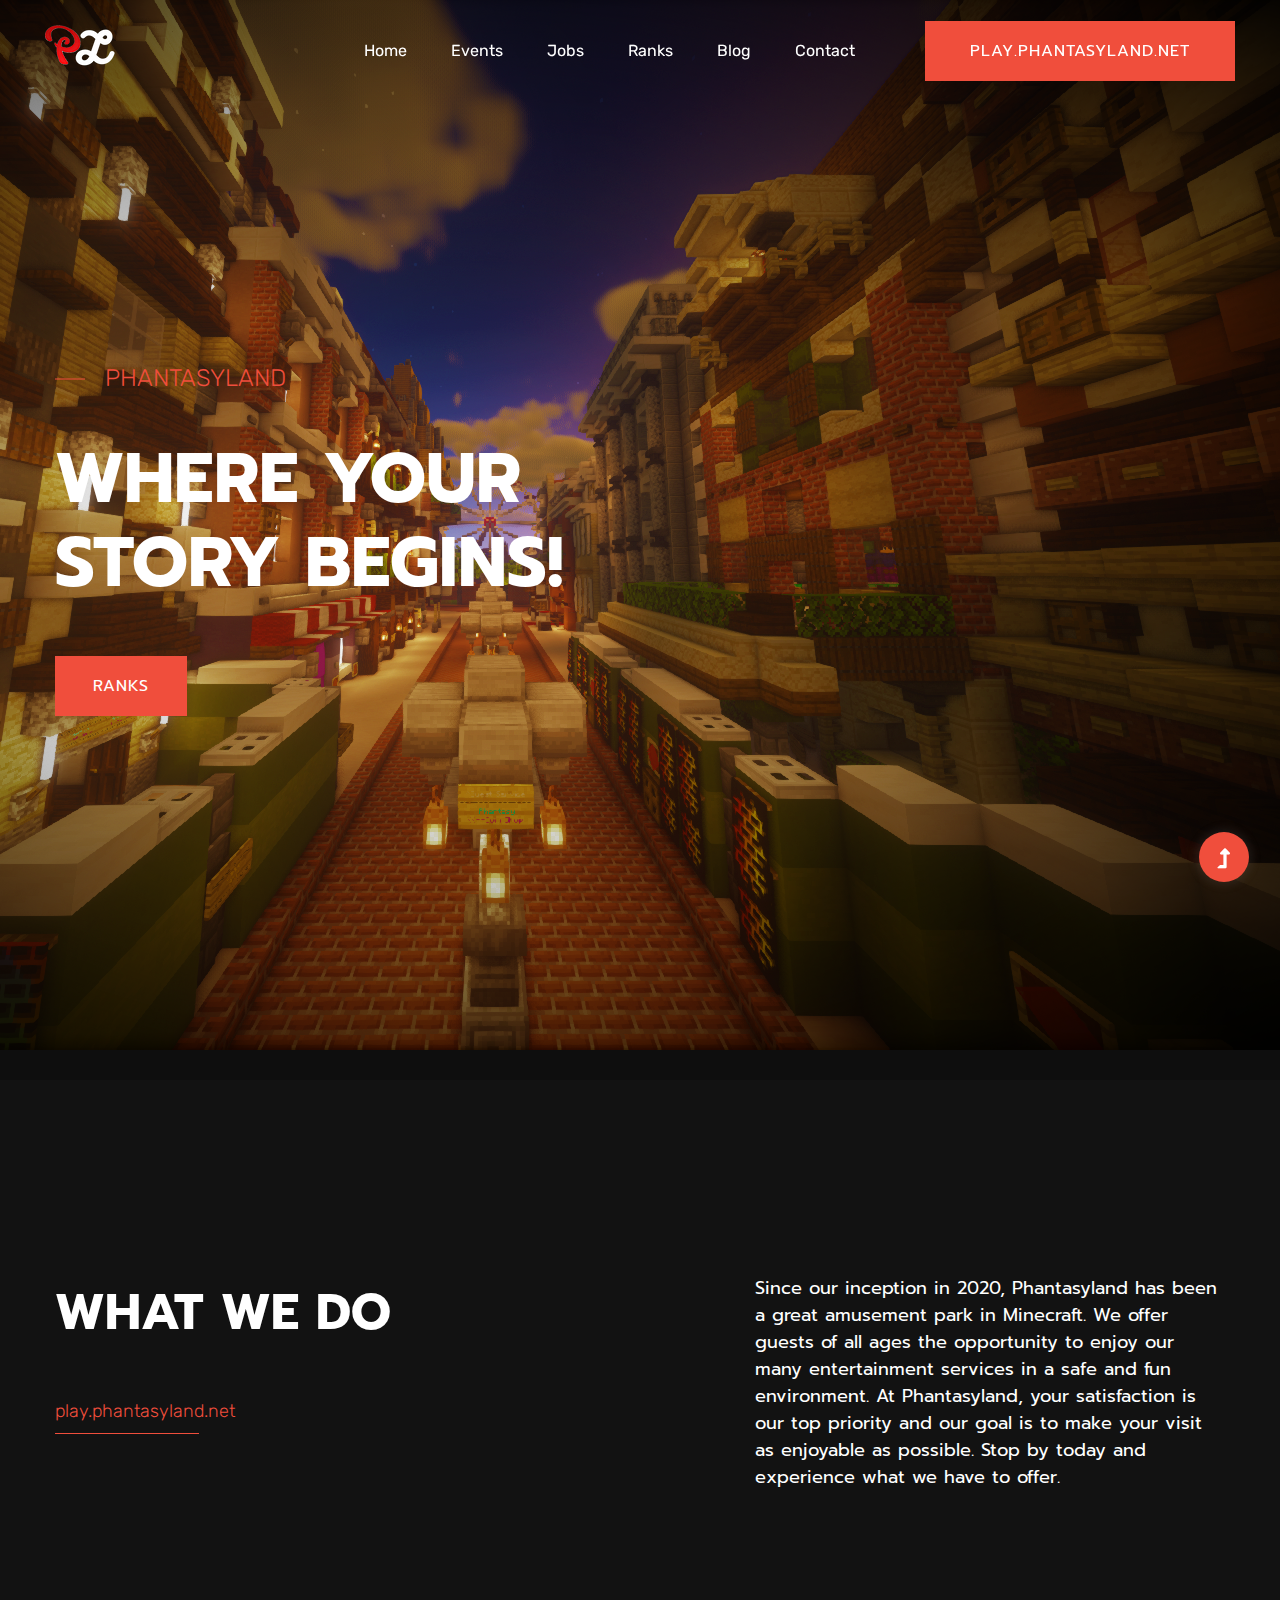
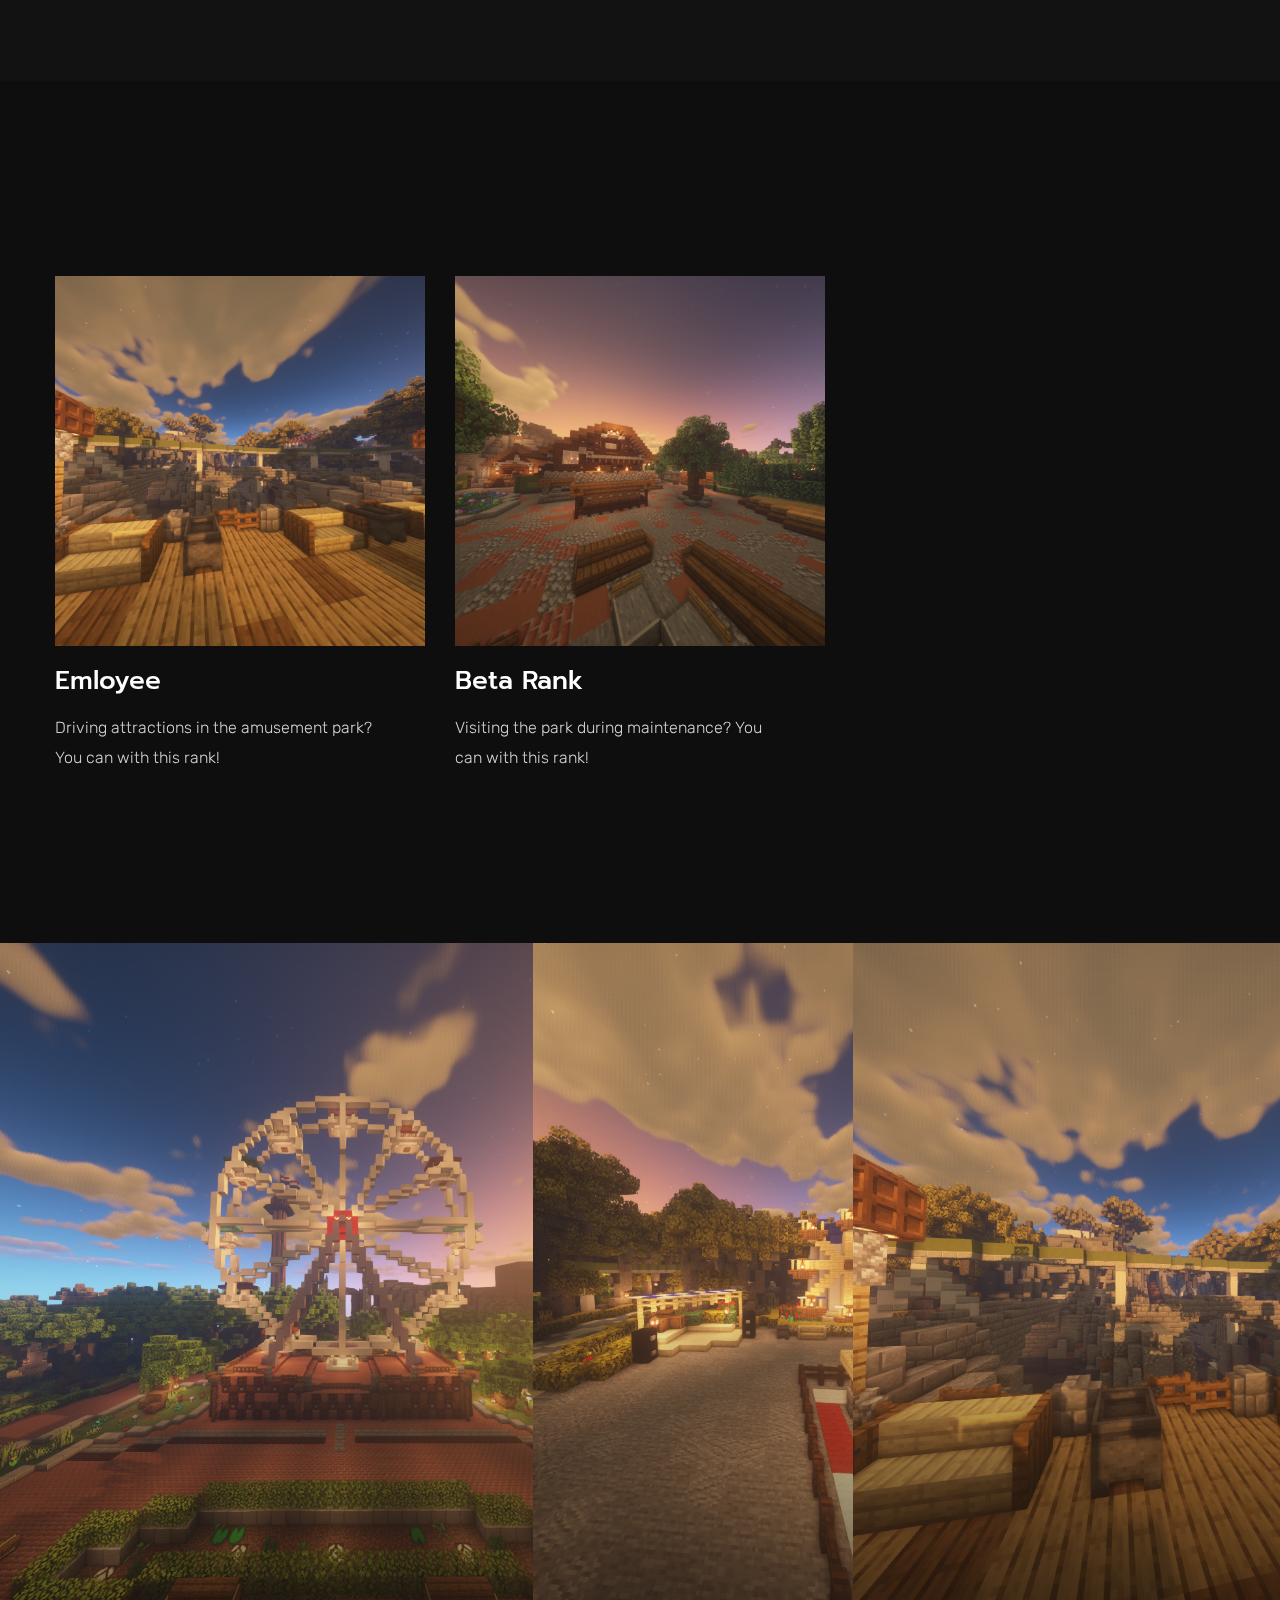
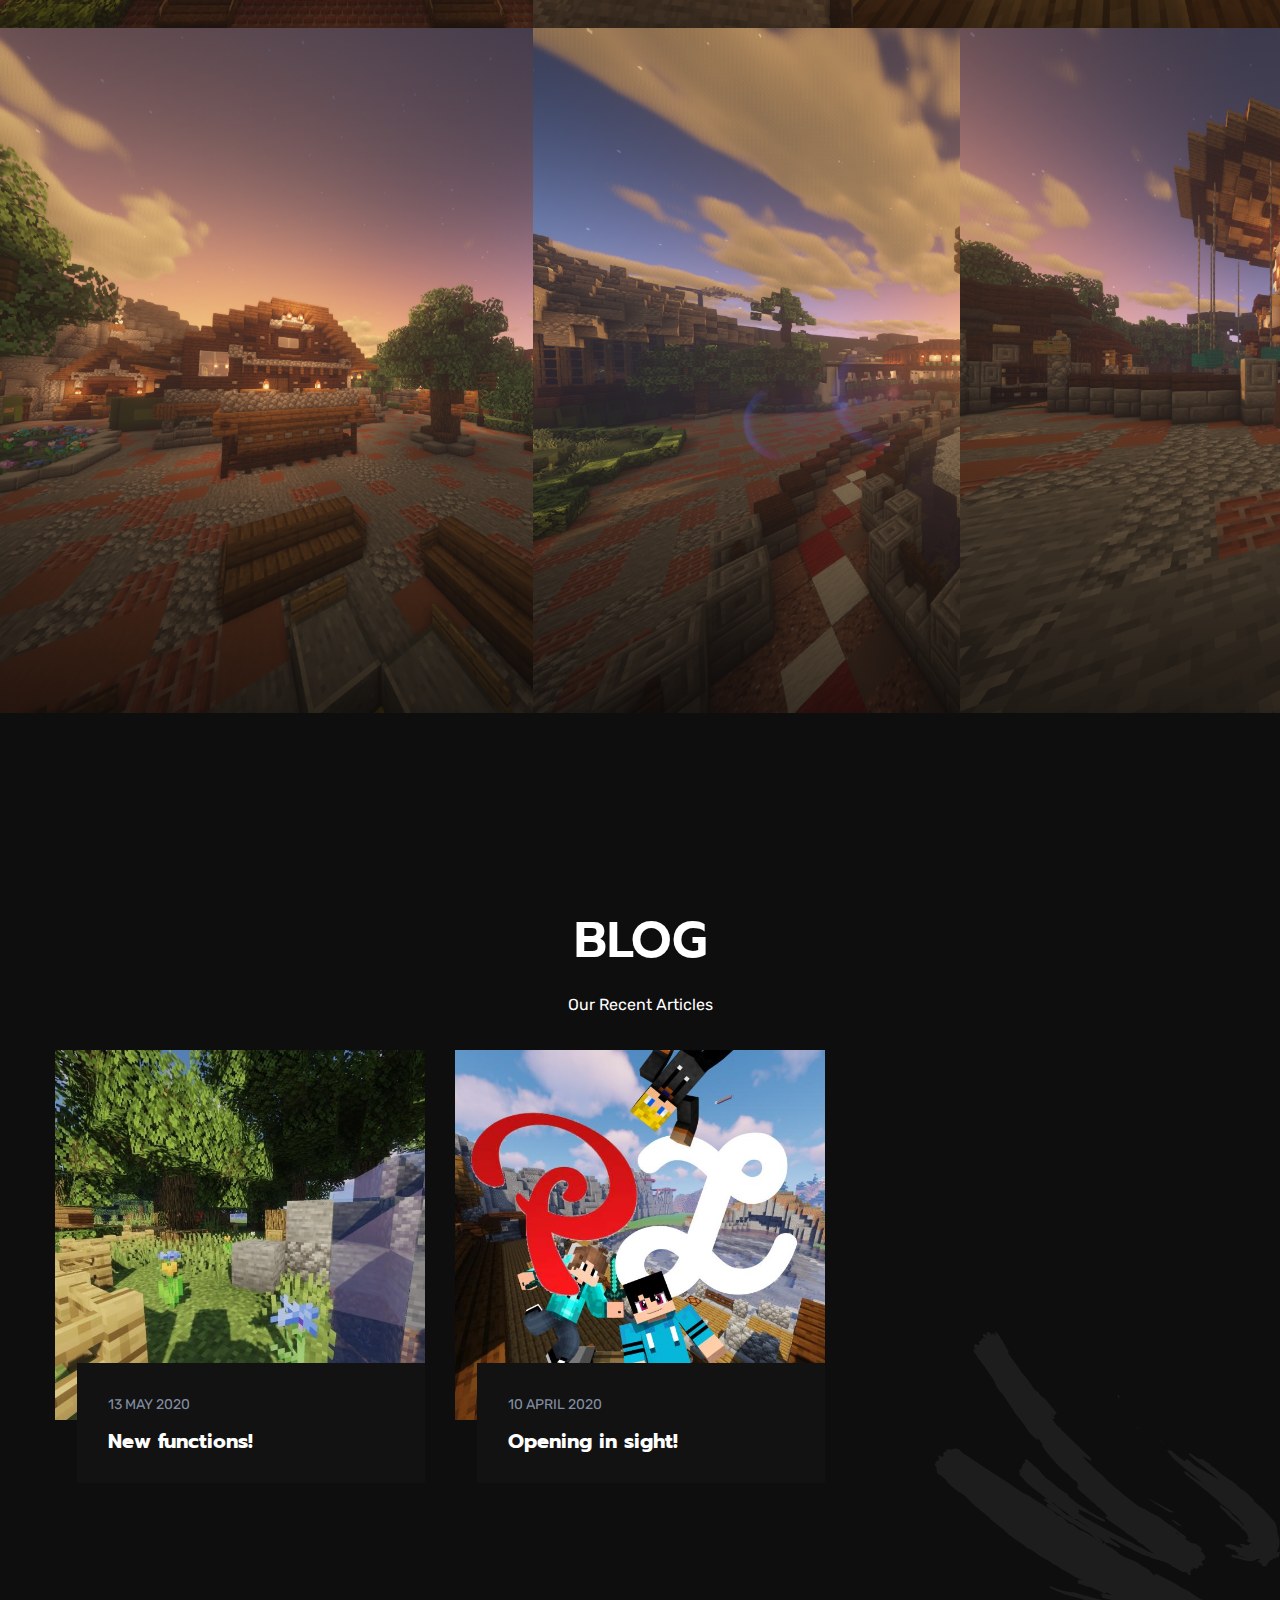
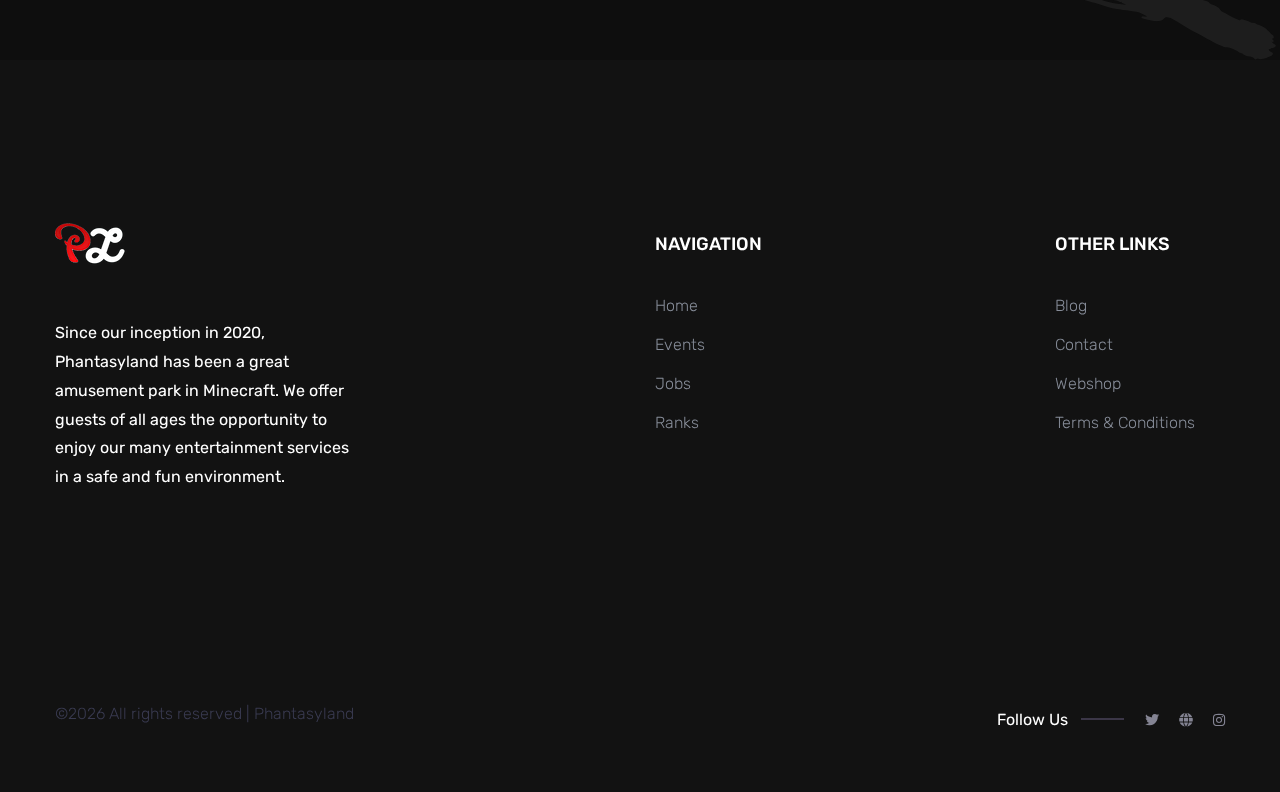
<file: index.html>
<!doctype html>
<html class="no-js" lang="zxx">
<head>
    <meta charset="utf-8">
    <meta http-equiv="x-ua-compatible" content="ie=edge">
    <title>Phantasyland | Minecraft themepark</title>
    <meta name="description" content="Since our inception in 2020, Phantasyland has been a great amusement park in Minecraft. We offer guests of all ages the opportunity to enjoy our many entertainment services in a safe and fun environment. At Phantasyland, your satisfaction is our top priority and our goal is to make your visit as enjoyable as possible. Stop by today and experience what we have to offer.">
    <meta name="viewport" content="width=device-width, initial-scale=1">
    <link rel="manifest" href="site.webmanifest">
    <link rel="shortcut icon" type="image/x-icon" href="assets/img/logo/logo.png">
    <link rel="canonical" href="https://phantasyland.net/">

	<!-- CSS here -->
	<link rel="stylesheet" href="assets/css/bootstrap.min.css">
	<link rel="stylesheet" href="assets/css/owl.carousel.min.css">
	<link rel="stylesheet" href="assets/css/slicknav.css">
	<link rel="stylesheet" href="assets/css/flaticon.css">
	<link rel="stylesheet" href="assets/css/animate.min.css">
	<link rel="stylesheet" href="assets/css/magnific-popup.css">
	<link rel="stylesheet" href="assets/css/fontawesome-all.min.css">
	<link rel="stylesheet" href="assets/css/themify-icons.css">
	<link rel="stylesheet" href="assets/css/slick.css">
	<link rel="stylesheet" href="assets/css/nice-select.css">
	<link rel="stylesheet" href="assets/css/style.css">
</head>

<body>
<!--? Preloader Start -->
<div id="preloader-active">
    <div class="preloader d-flex align-items-center justify-content-center">
        <div class="preloader-inner position-relative">
            <div class="preloader-circle"></div>
            <div class="preloader-img pere-text">
                <img src="assets/img/logo/logo.png" alt="Phantasyland">
            </div>
        </div>
    </div>
</div>
<!-- Preloader Start -->
<header>
    <!--? Header Start -->
    <div class="header-area header-transparent">
            <div class="main-header  header-sticky">
                <div class="container-fluid">
                    <div class="row align-items-center">
                        <!-- Logo -->
                        <div class="col-xl-2 col-lg-2 col-md-1">
                            <div class="logo">
                                <a href="index.html"><img src="assets/img/logo/logo.png" alt=""></a>
                            </div>
                        </div>
                        <div class="col-xl-10 col-lg-10 col-md-10">
                            <div class="menu-main d-flex align-items-center justify-content-end">
                                <!-- Main-menu -->
                                <div class="main-menu f-right d-none d-lg-block">
                                    <nav> 
                                        <ul id="navigation">
                                            <li><a href="index.html">Home</a></li>
                                            <li><a href="events.html">Events</a></li>
                                            <li><a href="vacatures.html">Jobs</a></li>
                                            <li><a href="ranks.html">Ranks</a></li>
                                            <li><a href="blog.html">Blog</a></li>
                                            <li><a href="contact.html">Contact</a></li>
                                        </ul>
                                    </nav>
                                </div>
                                <div class="header-right-btn f-right d-none d-lg-block ml-20">
                                    <a href="contact.html" class="btn header-btn">play.phantasyland.net</a>
                                </div>
                            </div>
                        </div>   
                        <!-- Mobile Menu -->
                        <div class="col-12">
                            <div class="mobile_menu d-block d-lg-none"></div>
                        </div>
                    </div>
                </div>
            </div>
    </div>
    <!-- Header End -->
</header>
<main>
    <!--? slider Area Start-->
    <div class="slider-area ">
        <div class="slider-active">
            <!-- Single Slider -->
            <div class="single-slider slider-height d-flex align-items-center">
                <div class="container">
                    <div class="row">
                        <div class="col-xl-7 col-lg-7 col-md-8">
                            <div class="hero__caption">
                                <span data-animation="fadeInUp" data-delay=".4s">Phantasyland</span>
                                <h1 data-animation="fadeInUp" data-delay=".6s">Where your story begins!</h1>
                                <!-- Hero-btn -->
                                <div class="hero__btn">
                                    <a href="ranks.html" class="btn hero-btn"  data-animation="fadeInLeft" data-delay=".8s">Ranks</a>
                                </div>
                            </div>
                        </div>
                    </div>
                </div>
                <!-- Hero Man Img -->
                <div class="hero-man">
                    <img src="assets/img/hero/hero_man1.png" alt="Phantasyland Themepark">
                </div>
            </div>
            <!-- Single Slider -->
            <div class="single-slider slider-height d-flex align-items-center">
                <div class="container">
                    <div class="row">
                        <div class="col-xl-7 col-lg-7 col-md-8">
                            <div class="hero__caption">
                                <span data-animation="fadeInUp" data-delay=".4s">Phantasyland</span>
                                <h1 data-animation="fadeInUp" data-delay=".6s">Purchase your rank today!</h1>
                                <!-- Hero-btn -->
                                <div class="hero__btn">
                                    <a href="ranks.html" class="btn hero-btn"  data-animation="fadeInLeft" data-delay=".8s">Ranks</a>
                                </div>
                            </div>
                        </div>
                    </div>
                </div>
                <!-- Hero Man Img -->
                <div class="hero-man">
                    <img src="assets/img/hero/hero_man2.png" alt="Phantasyland Themepark">
                </div>
            </div>
        </div>
    </div>
    <!-- slider Area End-->
    <!--? About Area start -->
    <section class="about-area about1 section-padding30">
        <div class="container">
            <div class="row justify-content-between">
                <div class="col-xl-5 col-lg-6">
                    <div class="about-caption2 mb-50">
                        <h3>WHAT WE DO</h3>
                        <div class="send-cv">
                            <a href="">play.phantasyland.net</a>
                        </div>
                    </div>
                </div>
                <div class="col-xl-5 col-lg-5">
                    <div class="about-caption mb-50">
                        <h3>Since our inception in 2020, Phantasyland has been a great amusement park in Minecraft. We offer guests of all ages the opportunity to enjoy our many entertainment services in a safe and fun environment. At Phantasyland, your satisfaction is our top priority and our goal is to make your visit as enjoyable as possible. Stop by today and experience what we have to offer.</h3>
                    </div>
                </div>
            </div>
        </div>
        <!--? Brand Shape  -->
        <div class="about-shape d-none d-xl-block">
            <img src="assets/img/gallery/about_shape.png" alt="Phantasyland">
        </div>
    </section>
    <!-- Services Area End -->
    <!--? Blog Ara Start -->
    <section class="home-blog-area section-padding30">
        <div class="container">
            <div class="row">
                <div class="col-xl-4 col-lg-4 col-md-6 col-sm-6">
                    <div class="single-team mb-30">
                        <div class="team-img">
                            <img src="assets/img/gallery/gallery3.png" alt="Minecraft themepark server">
                        </div>
                        <div class="team-caption">
                            <h3><a href="https://phantasylandstore.buycraft.net/category/medewerker">Emloyee</a></h3>
                            <p>Driving attractions in the amusement park? You can with this rank!</p>
                        </div>
                    </div>
                </div>
                <div class="col-xl-4 col-lg-4 col-md-6 col-sm-6">
                    <div class="single-team mb-30">
                        <div class="team-img">
                            <img src="assets/img/gallery/gallery4.png" alt="Minecraft themepark server">
                        </div>
                        <div class="team-caption">
                            <h3><a href="https://phantasylandstore.buycraft.net/category/beta-rank">Beta Rank</a></h3>
                            <p>Visiting the park during maintenance? You can with this rank!</p>
                        </div>
                    </div>
                </div>
            </div>
        </div>
    </section>
    <!-- Services Ara End -->
    <!--? Gallery Area Start -->
    <section class="gallery-area">
        <div class="container-fluid p-0">
            <div class="row no-gutters">
                <div class="col-xl-5 col-lg-4 col-md-6 col-sm-6">
                    <div class="gallery-box">
                        <div class="single-gallery">
                            <div class="gallery-img" style="background-image: url(assets/img/gallery/gallery1.png);"></div>
                            <div class="cap-icon">
                                <a href="assets/img/gallery/gallery1.png" class="ti-fullscreen img-pop-up"></a>
                            </div>
                        </div>
                    </div>
                </div>
                <div class="col-xl-3 col-lg-4 col-md-6 col-sm-6">
                    <div class="gallery-box">
                        <div class="single-gallery">
                            <div class="gallery-img" style="background-image: url(assets/img/gallery/gallery2.png);"></div>
                            <div class="cap-icon">
                                <a href="assets/img/gallery/gallery2.png" class="ti-fullscreen img-pop-up"></a>
                            </div>
                        </div>
                    </div>
                </div>
                <div class="col-xl-4 col-lg-4 col-md-6 col-sm-6">
                    <div class="gallery-box">
                        <div class="single-gallery">
                            <div class="gallery-img" style="background-image: url(assets/img/gallery/gallery3.png);"></div>
                            <div class="cap-icon">
                                <a href="assets/img/gallery/gallery3.png" class="ti-fullscreen img-pop-up"></a>
                            </div>
                        </div>
                    </div>
                </div>
                <div class="col-xl-5 col-lg-4 col-md-6 col-sm-6">
                    <div class="gallery-box">
                        <div class="single-gallery">
                            <div class="gallery-img" style="background-image: url(assets/img/gallery/gallery4.png);"></div>
                            <div class="cap-icon">
                                <a href="assets/img/gallery/gallery4.png" class="ti-fullscreen img-pop-up"></a>
                            </div>
                        </div>
                    </div>
                </div>
                <div class="col-xl-4 col-lg-4 col-md-6 col-sm-6">
                    <div class="gallery-box">
                        <div class="single-gallery">
                            <div class="gallery-img" style="background-image: url(assets/img/gallery/gallery5.png);"></div>
                            <div class="cap-icon">
                                <a href="assets/img/gallery/gallery5.png" class="ti-fullscreen img-pop-up"></a>
                            </div>
                        </div>
                    </div>
                </div>
                <div class="col-xl-3 col-lg-4 col-md-6 col-sm-6">
                    <div class="gallery-box">
                        <div class="single-gallery">
                            <div class="gallery-img" style="background-image: url(assets/img/gallery/gallery6.png);"></div>
                            <div class="cap-icon">
                                <a href="assets/img/gallery/gallery6.png" class="ti-fullscreen img-pop-up"></a>
                            </div>
                        </div>
                    </div>
                </div>
            </div>
        </div>
    </section>
    <!-- Gallery Area End -->
    <!--? Blog Area Start -->
    <section class="blogs-area section-padding30">
        <div class="container">
            <div class="row justify-content-center">
                <div class="col-lg-6">
                    <!-- Section Tittle -->
                    <div class="section-tittle text-center mb-30">
                        <h2>Blog</h2>
                        <p>Our Recent Articles</p>
                    </div>
                </div>
            </div>
            <div class="row">
                <div class="col-lg-4 col-md-6">
                    <div class="single-blogs mb-100">
                        <div class="blog-img">
                            <img src="assets/img/gallery/blog2.png" alt="Phantasyland">
                        </div>
                        <div class="blog-cap">
                            <span class="color1">13 May 2020</span>
                            <h4><a href="blog_details.html">New functions!</a></h4>
                        </div>
                    </div>
                </div>
                <div class="col-lg-4 col-md-6">
                    <div class="single-blogs mb-100">
                        <div class="blog-img">
                            <img src="assets/img/gallery/blog1.png" alt="Phantasyland">
                        </div>
                        <div class="blog-cap">
                            <span class="color1">10 April 2020</span>
                            <h4><a href="blog_details.html">Opening in sight!</a></h4>
                        </div>
                    </div>
                </div>
            </div>
        </div>
        <!--? Brand Shape  -->
        <div class="blog-shape d-none d-xl-block">
            <img src="assets/img/gallery/blog_shape.png" alt="Phantasyland">
        </div>
    </section>
    <!-- Blog Area End -->
</main>
<footer>
    <!--? Footer Start-->
    <div class="footer-area footer-bg">
        <div class="container">
            <div class="footer-top footer-padding">
                <div class="row d-flex justify-content-between">
                    <div class="col-xl-4 col-lg-4 col-md-5 col-sm-8">
                        <div class="single-footer-caption mb-50">
                            <!-- logo -->
                            <div class="footer-logo">
                                <a href="index.html"><img src="assets/img/logo/logo.png" alt="Phantasyland"></a>
                            </div>
                            <div class="footer-tittle">
                                <div class="footer-pera">
                                    <p class="info1">Since our inception in 2020, Phantasyland has been a great amusement park in Minecraft. We offer guests of all ages the opportunity to enjoy our many entertainment services in a safe and fun environment.</p>
                                </div>
                            </div>
                        </div>
                    </div>
                    <div class="col-xl-2 col-lg-2 col-md-5 col-sm-6">
                        <div class="single-footer-caption mb-50">
                            <div class="footer-tittle">
                                <br>
                                <h4>Navigation</h4>
                                <ul>
                                    <li><a href="index.html">Home</a></li>
                                    <li><a href="events.html">Events</a></li>
                                    <li><a href="vacatures.html">Jobs</a></li>
                                    <li><a href="ranks.html">Ranks</a></li>
                                </ul>
                            </div>
                        </div>
                    </div>
                    <div class="col-xl-2 col-lg-2 col-md-5 col-sm-6">
                        <div class="single-footer-caption mb-50">
                            <div class="footer-tittle">
                                <br>
                                <h4>Other Links</h4>
                                <ul>
                                    <li><a href="blog.html">Blog</a></li>
                                    <li><a href="contact.html">Contact</a></li>
                                    <li><a href="https://store.phantasyland.net">Webshop</a></li>
                                    <li><a href="#">Terms & Conditions</a></li>
                                </ul>
                            </div>
                        </div>
                    </div>
                </div>
            </div>
            <div class="footer-bottom">
                <div class="row d-flex justify-content-between align-items-center">
                    <div class="col-xl-9 col-lg-8">
                        <div class="footer-copy-right">
                            <p>&copy;<script>document.write(new Date().getFullYear());</script> All rights reserved | Phantasyland</p>
                        </div>
                    </div>
                    <div class="col-xl-3 col-lg-4">
                        <!-- Footer Social -->
                        <div class="footer-social f-right">
                            <span>Follow Us</span>
                            <a href="https://twitter.com/Phantasyland2"><i class="fab fa-twitter"></i></a>
                            <a href="https://phantasyland.net"><i class="fas fa-globe"></i></a>
                            <a href="https://www.instagram.com/phantasy._land/"><i class="fab fa-instagram"></i></a>
                        </div>
                    </div>
                </div>
            </div>
        </div>
    </div>
    <!-- Footer End-->
</footer>
<!-- Scroll Up -->
<div id="back-top" >
    <a title="Go to Top" href="#"> <i class="fas fa-level-up-alt"></i></a>
</div>

    <!-- JS here -->

    <script src="./assets/js/vendor/modernizr-3.5.0.min.js"></script>
    <!-- Jquery, Popper, Bootstrap -->
    <script src="./assets/js/vendor/jquery-1.12.4.min.js"></script>
    <script src="./assets/js/popper.min.js"></script>
    <script src="./assets/js/bootstrap.min.js"></script>
    <!-- Jquery Mobile Menu -->
    <script src="./assets/js/jquery.slicknav.min.js"></script>

    <!-- Jquery Slick , Owl-Carousel Plugins -->
    <script src="./assets/js/owl.carousel.min.js"></script>
    <script src="./assets/js/slick.min.js"></script>
    <!-- One Page, Animated-HeadLin -->
    <script src="./assets/js/wow.min.js"></script>
    <script src="./assets/js/animated.headline.js"></script>
    <script src="./assets/js/jquery.magnific-popup.js"></script>

    <!-- Nice-select, sticky -->
    <script src="./assets/js/jquery.nice-select.min.js"></script>
    <script src="./assets/js/jquery.sticky.js"></script>
    
    <!-- contact js -->
    <script src="./assets/js/contact.js"></script>
    <script src="./assets/js/jquery.form.js"></script>
    <script src="./assets/js/jquery.validate.min.js"></script>
    <script src="./assets/js/mail-script.js"></script>
    <script src="./assets/js/jquery.ajaxchimp.min.js"></script>
    
    <!-- Jquery Plugins, main Jquery -->	
    <script src="./assets/js/plugins.js"></script>
    <script src="./assets/js/main.js"></script>
    
</body>
</html>
</file>
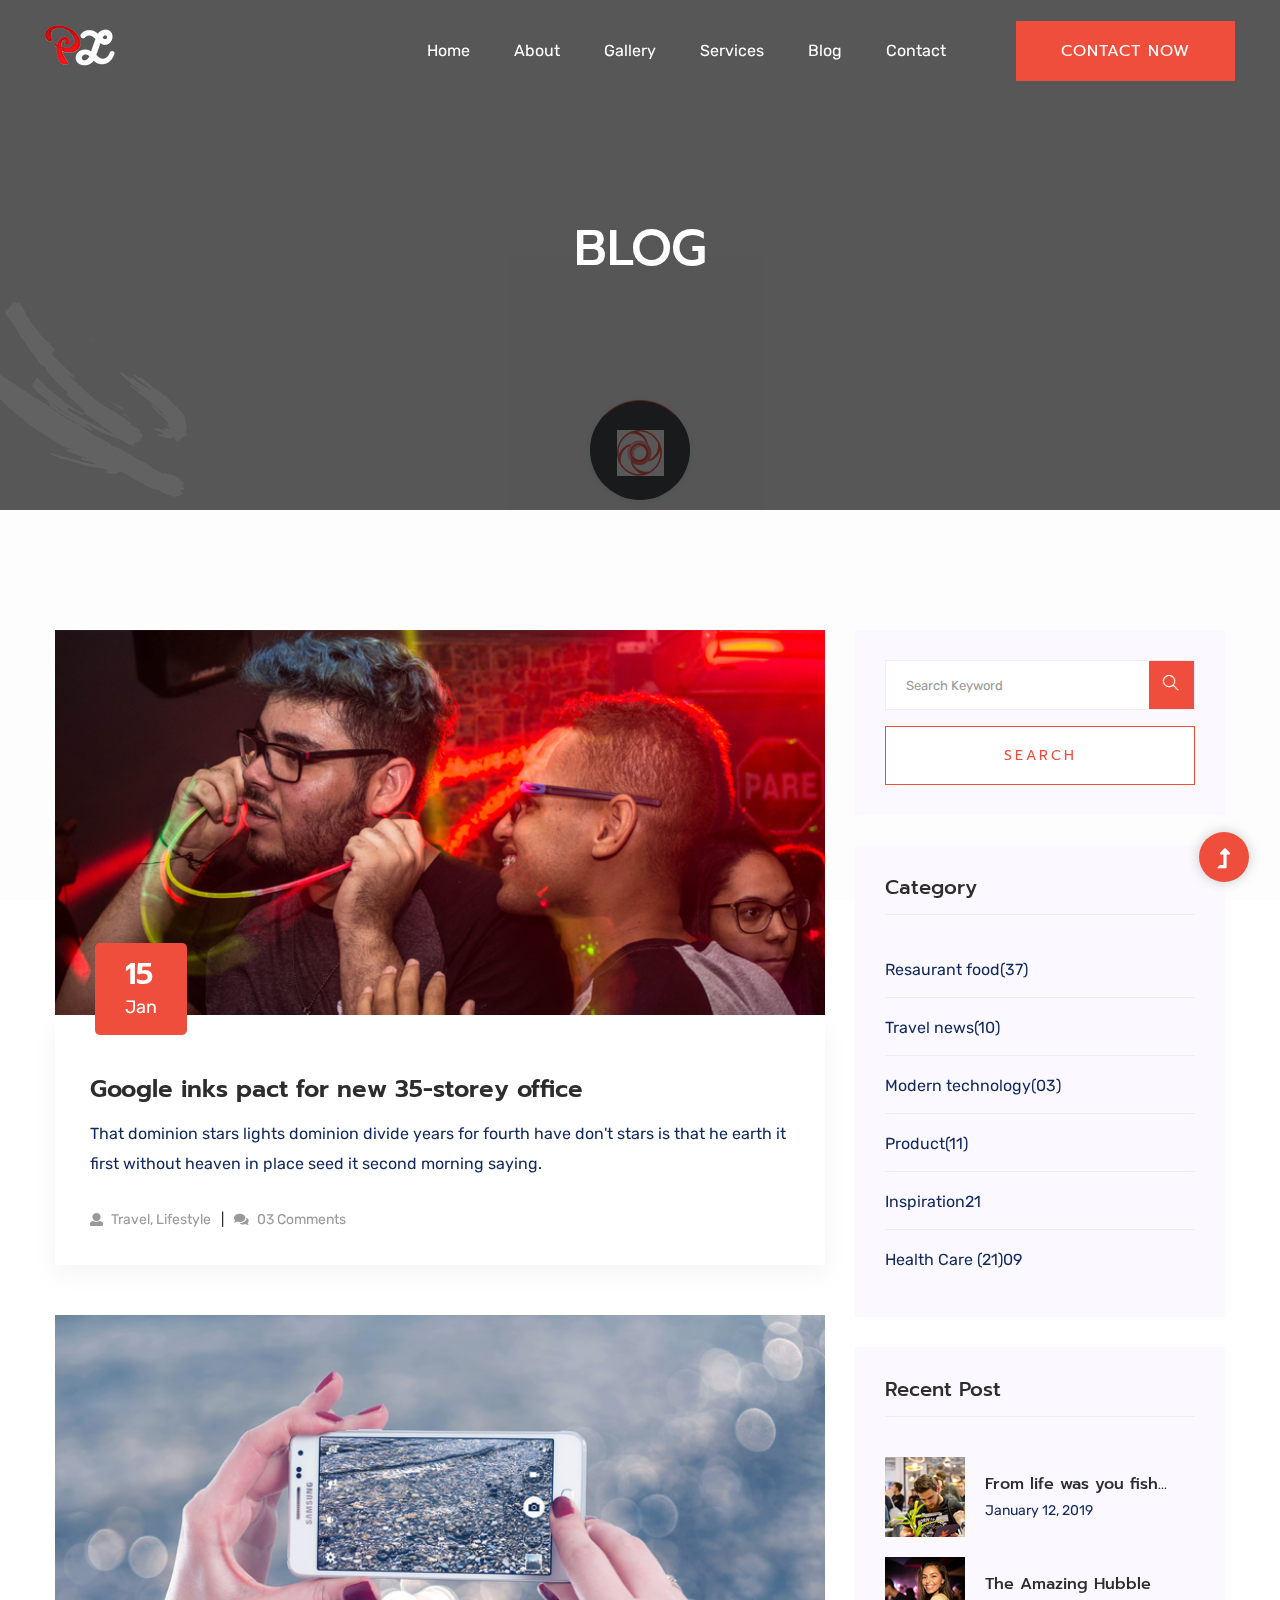
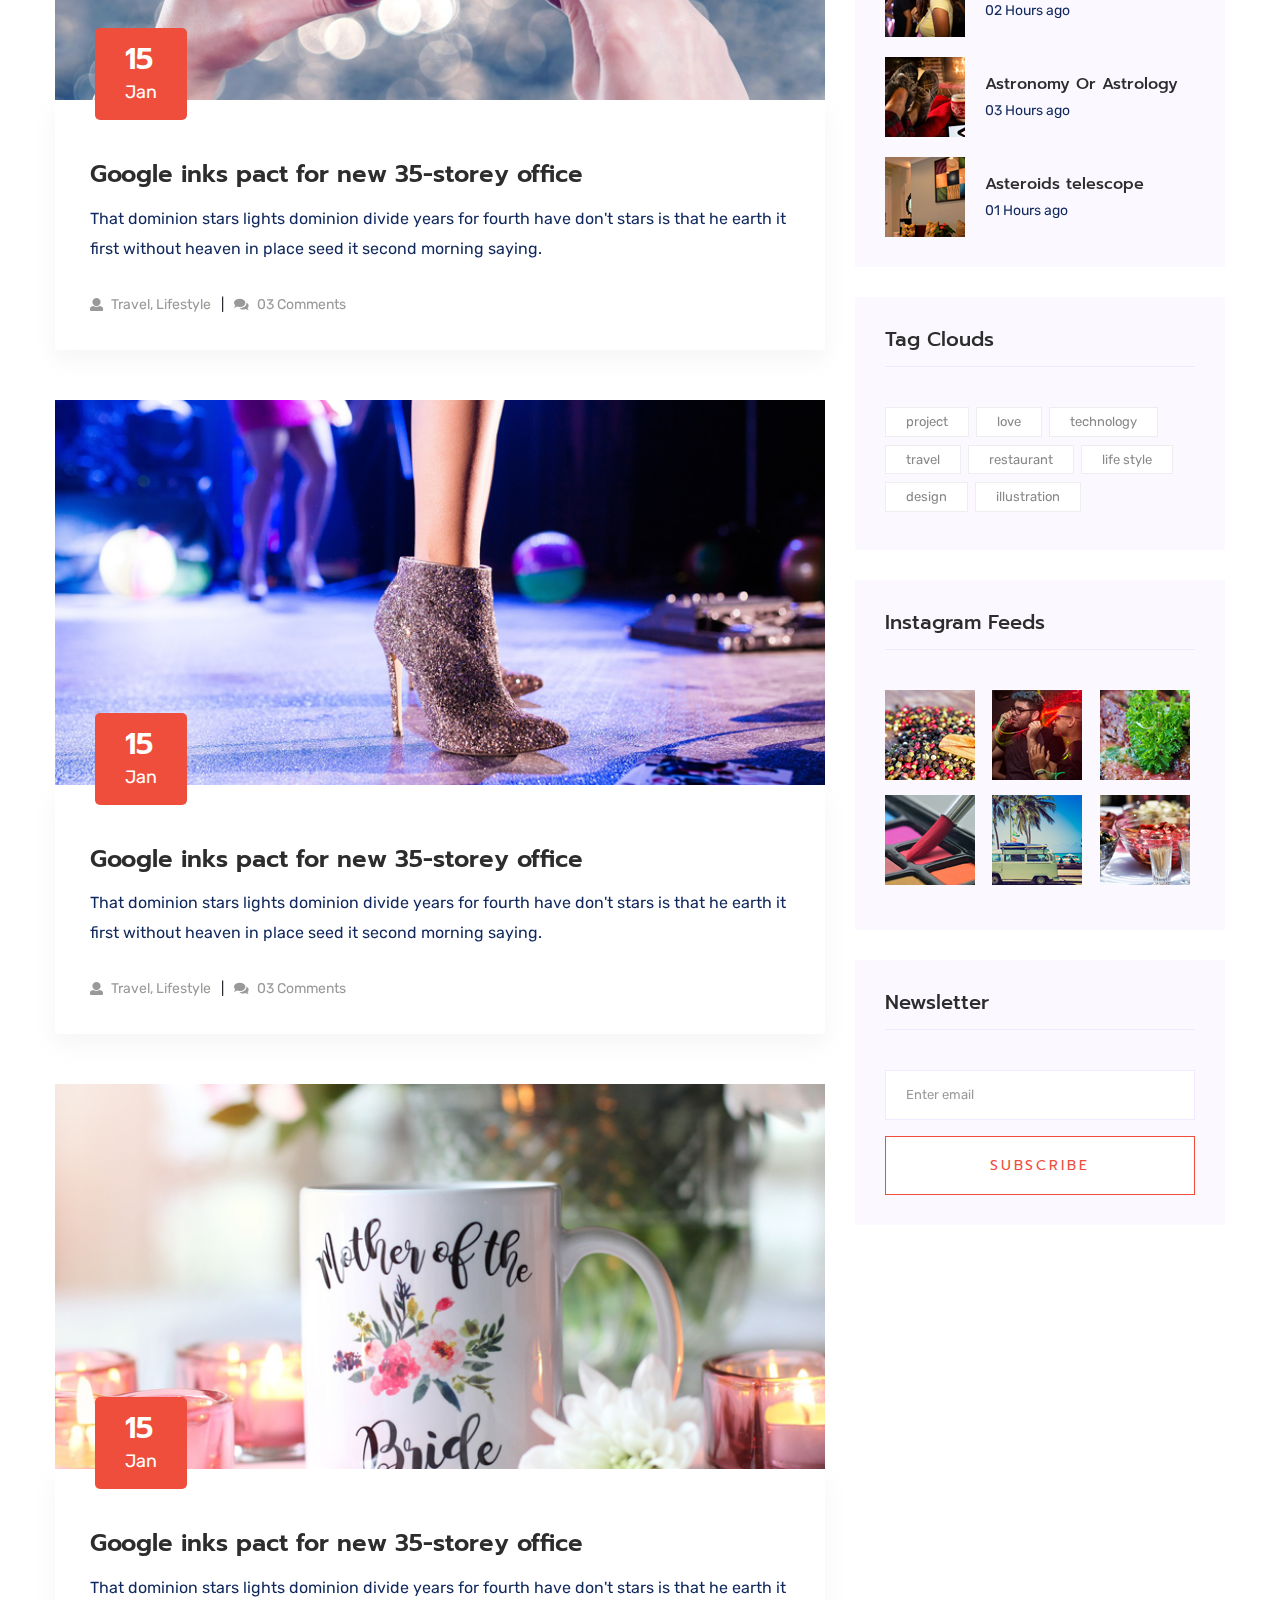
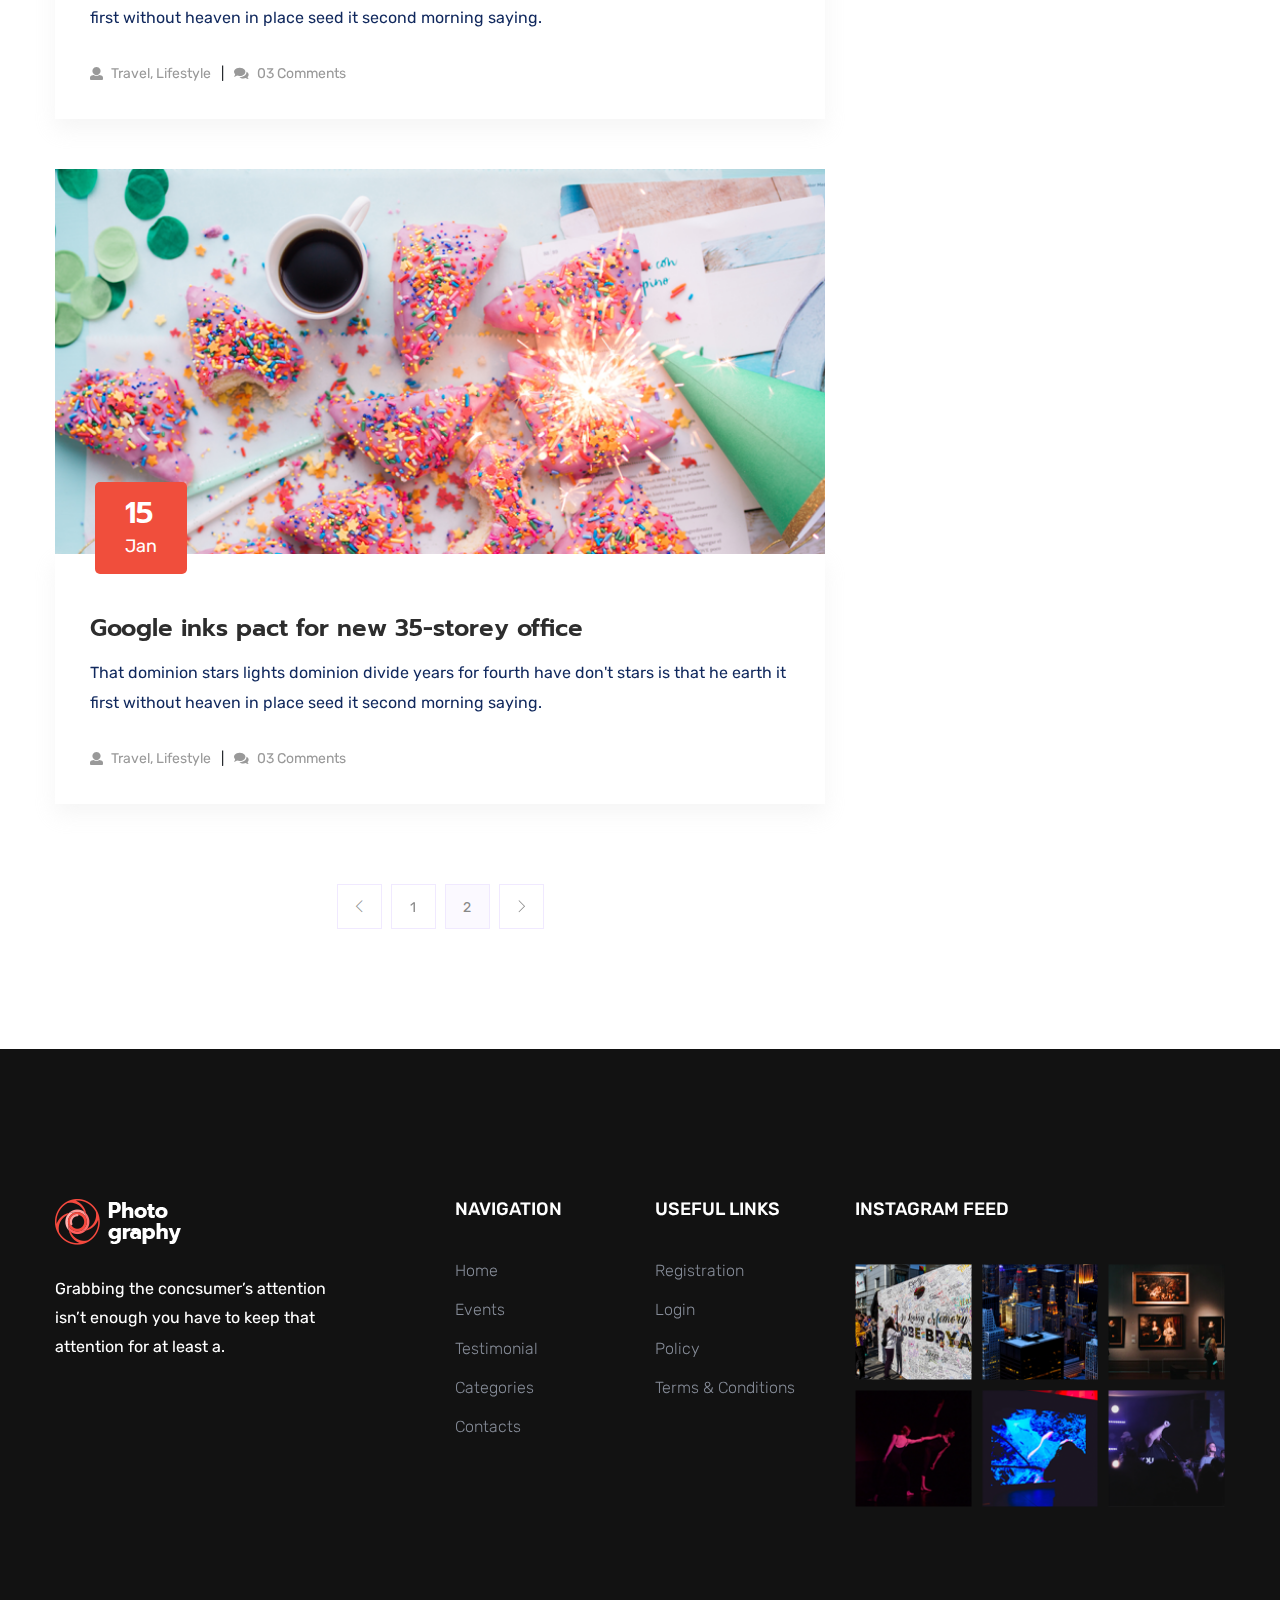
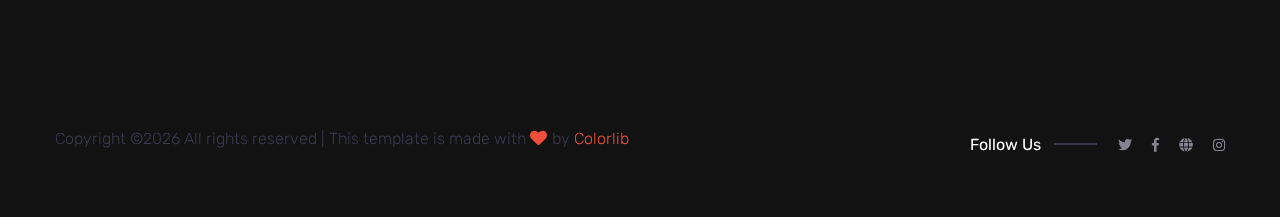
<file: blog.html>
<!doctype html>
<html class="no-js" lang="zxx">
<head>
    <meta charset="utf-8">
    <meta http-equiv="x-ua-compatible" content="ie=edge">
    <title>Photography HTML-5 Template </title>
    <meta name="description" content="">
    <meta name="viewport" content="width=device-width, initial-scale=1">
    <link rel="shortcut icon" type="image/x-icon" href="assets/img/favicon.ico">

    <!-- CSS here -->
    <link rel="stylesheet" href="assets/css/bootstrap.min.css">
    <link rel="stylesheet" href="assets/css/owl.carousel.min.css">
    <link rel="stylesheet" href="assets/css/slicknav.css">
    <link rel="stylesheet" href="assets/css/animate.min.css">
    <link rel="stylesheet" href="assets/css/magnific-popup.css">
    <link rel="stylesheet" href="assets/css/fontawesome-all.min.css">
    <link rel="stylesheet" href="assets/css/themify-icons.css">
    <link rel="stylesheet" href="assets/css/themify-icons.css">
    <link rel="stylesheet" href="assets/css/slick.css">
    <link rel="stylesheet" href="assets/css/nice-select.css">
    <link rel="stylesheet" href="assets/css/style.css">
    <link rel="stylesheet" href="assets/css/responsive.css">
</head>
<body>
<!-- Preloader Start -->
<div id="preloader-active">
    <div class="preloader d-flex align-items-center justify-content-center">
        <div class="preloader-inner position-relative">
            <div class="preloader-circle"></div>
            <div class="preloader-img pere-text">
                <img src="assets/img/logo/loder.jpg" alt="">
            </div>
        </div>
    </div>
</div>
<!-- Preloader Start -->
<header>
    <!--? Header Start -->
    <div class="header-area header-transparent">
            <div class="main-header  header-sticky">
                <div class="container-fluid">
                    <div class="row align-items-center">
                        <!-- Logo -->
                        <div class="col-xl-2 col-lg-2 col-md-1">
                            <div class="logo">
                                <a href="index.html"><img src="assets/img/logo/logo.png" alt=""></a>
                            </div>
                        </div>
                        <div class="col-xl-10 col-lg-10 col-md-10">
                            <div class="menu-main d-flex align-items-center justify-content-end">
                                <!-- Main-menu -->
                                <div class="main-menu f-right d-none d-lg-block">
                                    <nav> 
                                        <ul id="navigation">
                                            <li><a href="index.html">Home</a></li>
                                            <li><a href="about.html">About</a></li>
                                            <li><a href="gallery.html">Gallery</a></li>
                                            <li><a href="services.html">Services</a></li>
                                            <li><a href="blog.html">Blog</a>
                                                <ul class="submenu">
                                                    <li><a href="blog.html">Blog</a></li>
                                                    <li><a href="blog_details.html">Blog Details</a></li>
                                                    <li><a href="elements.html">Element</a></li>
                                                </ul>
                                            </li>
                                            <li><a href="contact.html">Contact</a></li>
                                        </ul>
                                    </nav>
                                </div>
                                <div class="header-right-btn f-right d-none d-lg-block ml-20">
                                    <a href="contact.html" class="btn header-btn">Contact now</a>
                                </div>
                            </div>
                        </div>   
                        <!-- Mobile Menu -->
                        <div class="col-12">
                            <div class="mobile_menu d-block d-lg-none"></div>
                        </div>
                    </div>
                </div>
            </div>
    </div>
    <!-- Header End -->
</header>
<main>
    <!--? Hero Start -->
    <div class="slider-area ">
        <div class="slider-height2 d-flex align-items-center">
            <div class="container">
                <div class="row">
                    <div class="col-xl-12">
                        <div class="hero-cap hero-cap2 text-center">
                            <h2>Blog</h2>
                        </div>
                    </div>
                </div>
            </div>
        </div>
    </div>
    <!-- Hero End -->
    <!--================Blog Area =================-->
    <section class="blog_area section-padding">
        <div class="container">
            <div class="row">
                <div class="col-lg-8 mb-5 mb-lg-0">
                    <div class="blog_left_sidebar">
                        <article class="blog_item">
                            <div class="blog_item_img">
                                <img class="card-img rounded-0" src="assets/img/blog/single_blog_1.png" alt="">
                                <a href="#" class="blog_item_date">
                                    <h3>15</h3>
                                    <p>Jan</p>
                                </a>
                            </div>
                            <div class="blog_details">
                                <a class="d-inline-block" href="blog_details.html">
                                    <h2 class="blog-head" style="color: #2d2d2d;">Google inks pact for new 35-storey office</h2>
                                </a>
                                <p>That dominion stars lights dominion divide years for fourth have don't stars is that
                                    he earth it first without heaven in place seed it second morning saying.</p>
                                <ul class="blog-info-link">
                                    <li><a href="#"><i class="fa fa-user"></i> Travel, Lifestyle</a></li>
                                    <li><a href="#"><i class="fa fa-comments"></i> 03 Comments</a></li>
                                </ul>
                            </div>
                        </article>
                        <article class="blog_item">
                            <div class="blog_item_img">
                                <img class="card-img rounded-0" src="assets/img/blog/single_blog_2.png" alt="">
                                <a href="#" class="blog_item_date">
                                    <h3>15</h3>
                                    <p>Jan</p>
                                </a>
                            </div>
                            <div class="blog_details">
                                <a class="d-inline-block" href="blog_details.html">
                                    <h2 class="blog-head" style="color: #2d2d2d;">Google inks pact for new 35-storey office</h2>
                                </a>
                                <p>That dominion stars lights dominion divide years for fourth have don't stars is that
                                    he earth it first without heaven in place seed it second morning saying.</p>
                                <ul class="blog-info-link">
                                    <li><a href="#"><i class="fa fa-user"></i> Travel, Lifestyle</a></li>
                                    <li><a href="#"><i class="fa fa-comments"></i> 03 Comments</a></li>
                                </ul>
                            </div>
                        </article>
                        <article class="blog_item">
                            <div class="blog_item_img">
                                <img class="card-img rounded-0" src="assets/img/blog/single_blog_3.png" alt="">
                                <a href="#" class="blog_item_date">
                                    <h3>15</h3>
                                    <p>Jan</p>
                                </a>
                            </div>
                            <div class="blog_details">
                                <a class="d-inline-block" href="blog_details.html">
                                    <h2 class="blog-head" style="color: #2d2d2d;">Google inks pact for new 35-storey office</h2>
                                </a>
                                <p>That dominion stars lights dominion divide years for fourth have don't stars is that
                                    he earth it first without heaven in place seed it second morning saying.</p>
                                <ul class="blog-info-link">
                                    <li><a href="#"><i class="fa fa-user"></i> Travel, Lifestyle</a></li>
                                    <li><a href="#"><i class="fa fa-comments"></i> 03 Comments</a></li>
                                </ul>
                            </div>
                        </article>
                        <article class="blog_item">
                            <div class="blog_item_img">
                                <img class="card-img rounded-0" src="assets/img/blog/single_blog_4.png" alt="">
                                <a href="#" class="blog_item_date">
                                    <h3>15</h3>
                                    <p>Jan</p>
                                </a>
                            </div>
                            <div class="blog_details">
                                <a class="d-inline-block" href="blog_details.html">
                                    <h2 class="blog-head" style="color: #2d2d2d;">Google inks pact for new 35-storey office</h2>
                                </a>
                                <p>That dominion stars lights dominion divide years for fourth have don't stars is that
                                    he earth it first without heaven in place seed it second morning saying.</p>
                                <ul class="blog-info-link">
                                    <li><a href="#"><i class="fa fa-user"></i> Travel, Lifestyle</a></li>
                                    <li><a href="#"><i class="fa fa-comments"></i> 03 Comments</a></li>
                                </ul>
                            </div>
                        </article>
                        <article class="blog_item">
                            <div class="blog_item_img">
                                <img class="card-img rounded-0" src="assets/img/blog/single_blog_5.png" alt="">
                                <a href="#" class="blog_item_date">
                                    <h3>15</h3>
                                    <p>Jan</p>
                                </a>
                            </div>
                            <div class="blog_details">
                                <a class="d-inline-block" href="blog_details.html">
                                    <h2 class="blog-head" style="color: #2d2d2d;">Google inks pact for new 35-storey office</h2>
                                </a>
                                <p>That dominion stars lights dominion divide years for fourth have don't stars is that
                                    he earth it first without heaven in place seed it second morning saying.</p>
                                <ul class="blog-info-link">
                                    <li><a href="#"><i class="fa fa-user"></i> Travel, Lifestyle</a></li>
                                    <li><a href="#"><i class="fa fa-comments"></i> 03 Comments</a></li>
                                </ul>
                            </div>
                        </article>
                        <nav class="blog-pagination justify-content-center d-flex">
                            <ul class="pagination">
                                <li class="page-item">
                                    <a href="#" class="page-link" aria-label="Previous">
                                        <i class="ti-angle-left"></i>
                                    </a>
                                </li>
                                <li class="page-item">
                                    <a href="#" class="page-link">1</a>
                                </li>
                                <li class="page-item active">
                                    <a href="#" class="page-link">2</a>
                                </li>
                                <li class="page-item">
                                    <a href="#" class="page-link" aria-label="Next">
                                        <i class="ti-angle-right"></i>
                                    </a>
                                </li>
                            </ul>
                        </nav>
                    </div>
                </div>
                <div class="col-lg-4">
                    <div class="blog_right_sidebar">
                        <aside class="single_sidebar_widget search_widget">
                            <form action="#">
                                <div class="form-group">
                                    <div class="input-group mb-3">
                                        <input type="text" class="form-control" placeholder='Search Keyword'
                                            onfocus="this.placeholder = ''"
                                            onblur="this.placeholder = 'Search Keyword'">
                                        <div class="input-group-append">
                                            <button class="btns" type="button"><i class="ti-search"></i></button>
                                        </div>
                                    </div>
                                </div>
                                <button class="button rounded-0 primary-bg text-white w-100 btn_1 boxed-btn"
                                    type="submit">Search</button>
                            </form>
                        </aside>
                        <aside class="single_sidebar_widget post_category_widget">
                            <h4 class="widget_title" style="color: #2d2d2d;">Category</h4>
                            <ul class="list cat-list">
                                <li>
                                    <a href="#" class="d-flex">
                                        <p>Resaurant food</p>
                                        <p>(37)</p>
                                    </a>
                                </li>
                                <li>
                                    <a href="#" class="d-flex">
                                        <p>Travel news</p>
                                        <p>(10)</p>
                                    </a>
                                </li>
                                <li>
                                    <a href="#" class="d-flex">
                                        <p>Modern technology</p>
                                        <p>(03)</p>
                                    </a>
                                </li>
                                <li>
                                    <a href="#" class="d-flex">
                                        <p>Product</p>
                                        <p>(11)</p>
                                    </a>
                                </li>
                                <li>
                                    <a href="#" class="d-flex">
                                        <p>Inspiration</p>
                                        <p>21</p>
                                    </a>
                                </li>
                                <li>
                                    <a href="#" class="d-flex">
                                        <p>Health Care (21)</p>
                                        <p>09</p>
                                    </a>
                                </li>
                            </ul>
                        </aside>
                        <aside class="single_sidebar_widget popular_post_widget">
                            <h3 class="widget_title" style="color: #2d2d2d;">Recent Post</h3>
                            <div class="media post_item">
                                <img src="assets/img/post/post_1.png" alt="post">
                                <div class="media-body">
                                    <a href="blog_details.html">
                                        <h3 style="color: #2d2d2d;">From life was you fish...</h3>
                                    </a>
                                    <p>January 12, 2019</p>
                                </div>
                            </div>
                            <div class="media post_item">
                                <img src="assets/img/post/post_2.png" alt="post">
                                <div class="media-body">
                                    <a href="blog_details.html">
                                        <h3 style="color: #2d2d2d;">The Amazing Hubble</h3>
                                    </a>
                                    <p>02 Hours ago</p>
                                </div>
                            </div>
                            <div class="media post_item">
                                <img src="assets/img/post/post_3.png" alt="post">
                                <div class="media-body">
                                    <a href="blog_details.html">
                                        <h3 style="color: #2d2d2d;">Astronomy Or Astrology</h3>
                                    </a>
                                    <p>03 Hours ago</p>
                                </div>
                            </div>
                            <div class="media post_item">
                                <img src="assets/img/post/post_4.png" alt="post">
                                <div class="media-body">
                                    <a href="blog_details.html">
                                        <h3 style="color: #2d2d2d;">Asteroids telescope</h3>
                                    </a>
                                    <p>01 Hours ago</p>
                                </div>
                            </div>
                        </aside>
                        <aside class="single_sidebar_widget tag_cloud_widget">
                            <h4 class="widget_title" style="color: #2d2d2d;">Tag Clouds</h4>
                            <ul class="list">
                                <li>
                                    <a href="#">project</a>
                                </li>
                                <li>
                                    <a href="#">love</a>
                                </li>
                                <li>
                                    <a href="#">technology</a>
                                </li>
                                <li>
                                    <a href="#">travel</a>
                                </li>
                                <li>
                                    <a href="#">restaurant</a>
                                </li>
                                <li>
                                    <a href="#">life style</a>
                                </li>
                                <li>
                                    <a href="#">design</a>
                                </li>
                                <li>
                                    <a href="#">illustration</a>
                                </li>
                            </ul>
                        </aside>

                        <aside class="single_sidebar_widget instagram_feeds">
                            <h4 class="widget_title" style="color: #2d2d2d;">Instagram Feeds</h4>
                            <ul class="instagram_row flex-wrap">
                                <li>
                                    <a href="#">
                                        <img class="img-fluid" src="assets/img/post/post_5.png" alt="">
                                    </a>
                                </li>
                                <li>
                                    <a href="#">
                                        <img class="img-fluid" src="assets/img/post/post_6.png" alt="">
                                    </a>
                                </li>
                                <li>
                                    <a href="#">
                                        <img class="img-fluid" src="assets/img/post/post_7.png" alt="">
                                    </a>
                                </li>
                                <li>
                                    <a href="#">
                                        <img class="img-fluid" src="assets/img/post/post_8.png" alt="">
                                    </a>
                                </li>
                                <li>
                                    <a href="#">
                                        <img class="img-fluid" src="assets/img/post/post_9.png" alt="">
                                    </a>
                                </li>
                                <li>
                                    <a href="#">
                                        <img class="img-fluid" src="assets/img/post/post_10.png" alt="">
                                    </a>
                                </li>
                            </ul>
                        </aside>
                        <aside class="single_sidebar_widget newsletter_widget">
                            <h4 class="widget_title" style="color: #2d2d2d;">Newsletter</h4>
                            <form action="#">
                                <div class="form-group">
                                    <input type="email" class="form-control" onfocus="this.placeholder = ''"
                                        onblur="this.placeholder = 'Enter email'" placeholder='Enter email' required>
                                </div>
                                <button class="button rounded-0 primary-bg text-white w-100 btn_1 boxed-btn"
                                    type="submit">Subscribe</button>
                            </form>
                        </aside>
                    </div>
                </div>
            </div>
        </div>
    </section>
    <!--================Blog Area =================-->
</main>
<footer>
    <!--? Footer Start-->
    <div class="footer-area footer-bg">
        <div class="container">
            <div class="footer-top footer-padding">
                <div class="row d-flex justify-content-between">
                    <div class="col-xl-4 col-lg-4 col-md-5 col-sm-8">
                        <div class="single-footer-caption mb-50">
                            <!-- logo -->
                            <div class="footer-logo">
                                <a href="index.html"><img src="assets/img/logo/logo2_footer.png" alt=""></a>
                            </div>
                            <div class="footer-tittle">
                                <div class="footer-pera">
                                    <p class="info1">Grabbing the concsumer’s attention isn’t enough you have to keep that attention for at least a.</p>
                                </div>
                            </div>
                        </div>
                    </div>
                    <div class="col-xl-2 col-lg-2 col-md-5 col-sm-6">
                        <div class="single-footer-caption mb-50">
                            <div class="footer-tittle">
                                <h4>Navigation</h4>
                                <ul>
                                    <li><a href="#">Home</a></li>
                                    <li><a href="#">Events</a></li>
                                    <li><a href="#">Testimonial</a></li>
                                    <li><a href="#">Categories</a></li>
                                    <li><a href="#">Contacts</a></li>
                                </ul>
                            </div>
                        </div>
                    </div>
                    <div class="col-xl-2 col-lg-2 col-md-5 col-sm-6">
                        <div class="single-footer-caption mb-50">
                            <div class="footer-tittle">
                                <h4>Useful Links</h4>
                                <ul>
                                    <li><a href="#">Registration</a></li>
                                    <li><a href="#">Login</a></li>
                                    <li><a href="#">Policy</a></li>
                                    <li><a href="#">Terms & Conditions</a></li>
                                </ul>
                            </div>
                        </div>
                    </div>
                    <!-- Instagram -->
                    <div class="col-xl-4 col-lg-4 col-md-5 col-sm-7">
                        <div class="single-footer-caption mb-50">
                            <div class="footer-tittle">
                                <h4>Instagram Feed</h4>
                            </div>
                            <div class="instagram-gellay">
                                <ul class="insta-feed">
                                    <li><a href="#"><img src="assets/img/gallery/instagram1.png" alt=""></a></li>
                                    <li><a href="#"><img src="assets/img/gallery/instagram2.png" alt=""></a></li>
                                    <li><a href="#"><img src="assets/img/gallery/instagram3.png" alt=""></a></li>
                                    <li><a href="#"><img src="assets/img/gallery/instagram4.png" alt=""></a></li>
                                    <li><a href="#"><img src="assets/img/gallery/instagram5.png" alt=""></a></li>
                                    <li><a href="#"><img src="assets/img/gallery/instagram6.png" alt=""></a></li>
                                </ul>
                            </div>
                        </div>
                    </div>
                </div>
            </div>
            <div class="footer-bottom">
                <div class="row d-flex justify-content-between align-items-center">
                    <div class="col-xl-9 col-lg-8">
                        <div class="footer-copy-right">
                            <p><!-- Link back to Colorlib can't be removed. Template is licensed under CC BY 3.0. -->
  Copyright &copy;<script>document.write(new Date().getFullYear());</script> All rights reserved | This template is made with <i class="fa fa-heart" aria-hidden="true"></i> by <a href="https://colorlib.com" target="_blank">Colorlib</a>
  <!-- Link back to Colorlib can't be removed. Template is licensed under CC BY 3.0. --></p>
                        </div>
                    </div>
                    <div class="col-xl-3 col-lg-4">
                        <!-- Footer Social -->
                        <div class="footer-social f-right">
                            <span>Follow Us</span>
                            <a href="#"><i class="fab fa-twitter"></i></a>
                            <a href="https://www.facebook.com/sai4ull"><i class="fab fa-facebook-f"></i></a>
                            <a href="#"><i class="fas fa-globe"></i></a>
                            <a href="#"><i class="fab fa-instagram"></i></a>
                        </div>
                    </div>
                </div>
            </div>
        </div>
    </div>
    <!-- Footer End-->
</footer>
<!-- Scroll Up -->
<div id="back-top" >
    <a title="Go to Top" href="#"> <i class="fas fa-level-up-alt"></i></a>
</div>

<!-- JS here -->
	
		<!-- All JS Custom Plugins Link Here here -->
        <script src="./assets/js/vendor/modernizr-3.5.0.min.js"></script>
		<!-- Jquery, Popper, Bootstrap -->
		<script src="./assets/js/vendor/jquery-1.12.4.min.js"></script>
        <script src="./assets/js/popper.min.js"></script>
        <script src="./assets/js/bootstrap.min.js"></script>
	    <!-- Jquery Mobile Menu -->
        <script src="./assets/js/jquery.slicknav.min.js"></script>

		<!-- Jquery Slick , Owl-Carousel Plugins -->
        <script src="./assets/js/owl.carousel.min.js"></script>
        <script src="./assets/js/slick.min.js"></script>
		<!-- One Page, Animated-HeadLin -->
        <script src="./assets/js/wow.min.js"></script>
		<script src="./assets/js/animated.headline.js"></script>
		
		<!-- Nice-select, sticky -->
        <script src="./assets/js/jquery.nice-select.min.js"></script>
		<script src="./assets/js/jquery.sticky.js"></script>
        <script src="./assets/js/jquery.magnific-popup.js"></script>

        <!-- contact js -->
        <script src="./assets/js/contact.js"></script>
        <script src="./assets/js/jquery.form.js"></script>
        <script src="./assets/js/jquery.validate.min.js"></script>
        <script src="./assets/js/mail-script.js"></script>
        <script src="./assets/js/jquery.ajaxchimp.min.js"></script>
        
		<!-- Jquery Plugins, main Jquery -->	
        <script src="./assets/js/plugins.js"></script>
        <script src="./assets/js/main.js"></script>
        
</body>
</html>
</file>
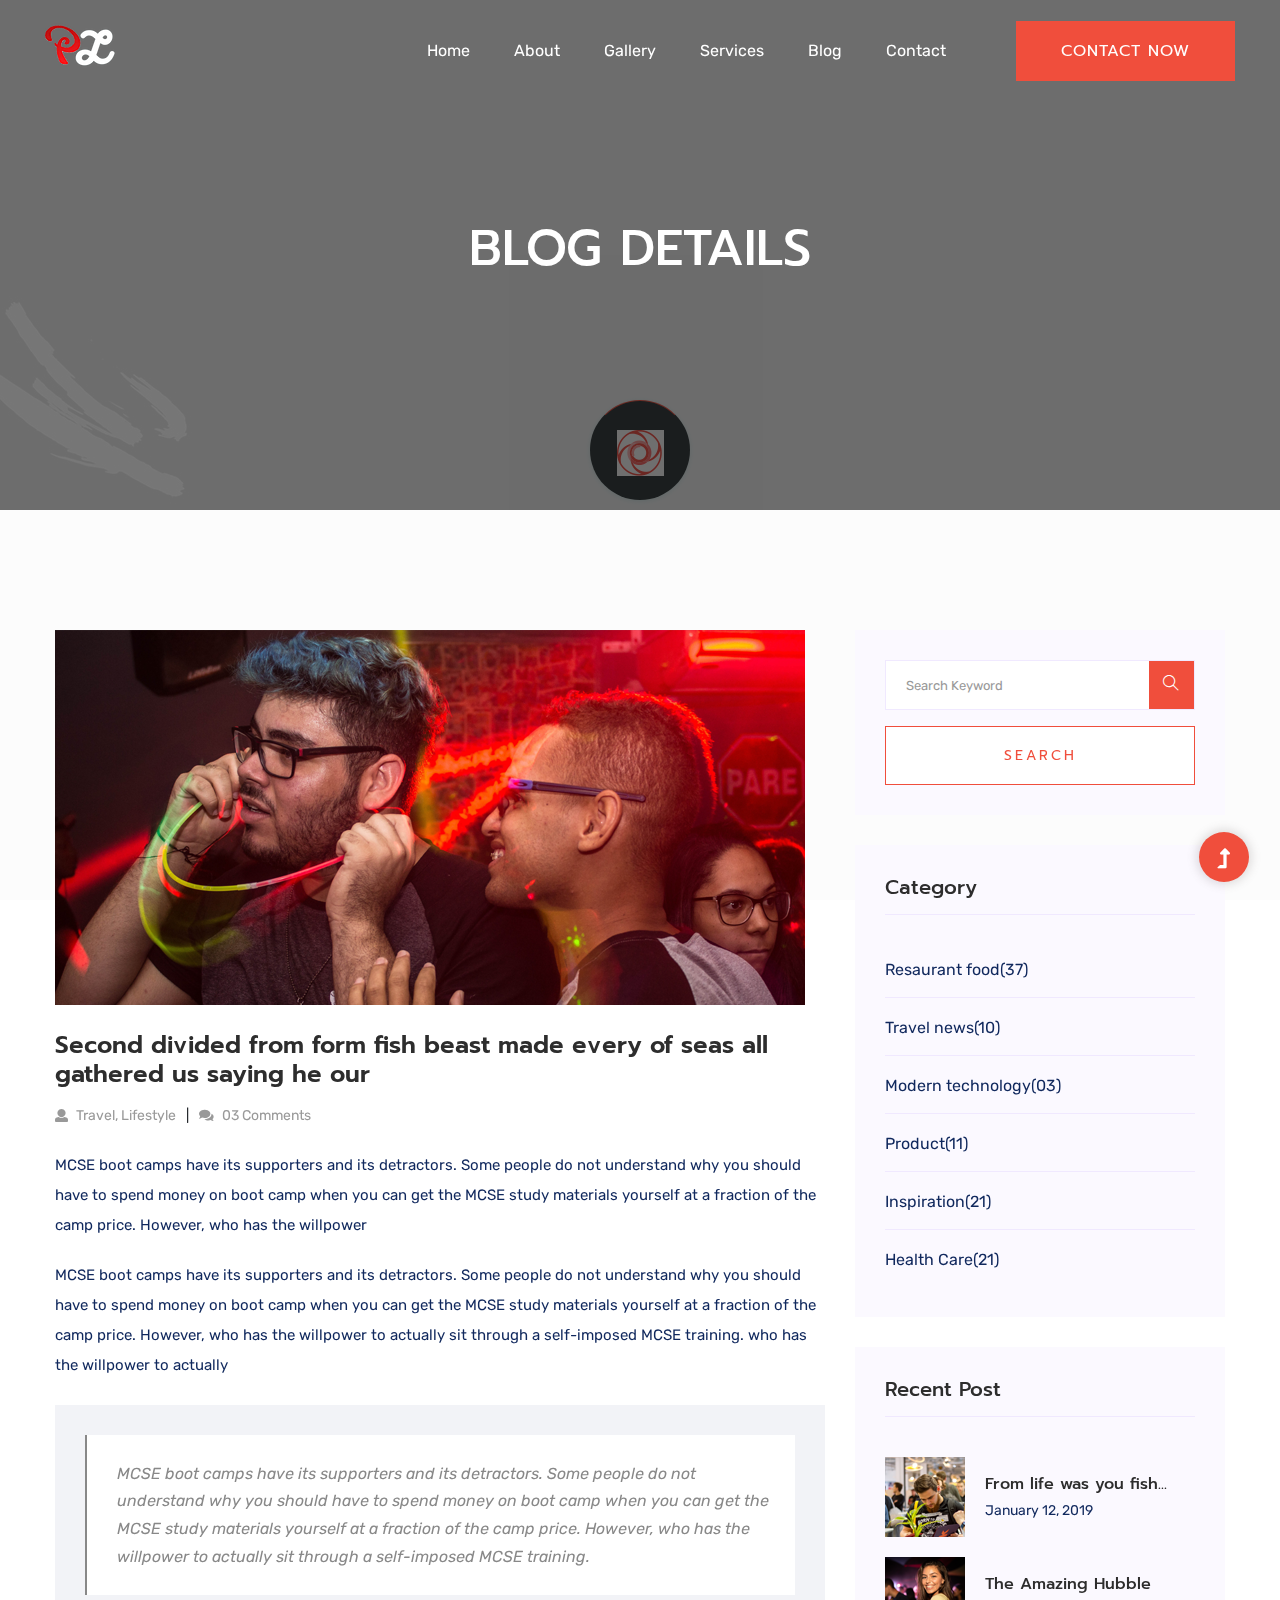
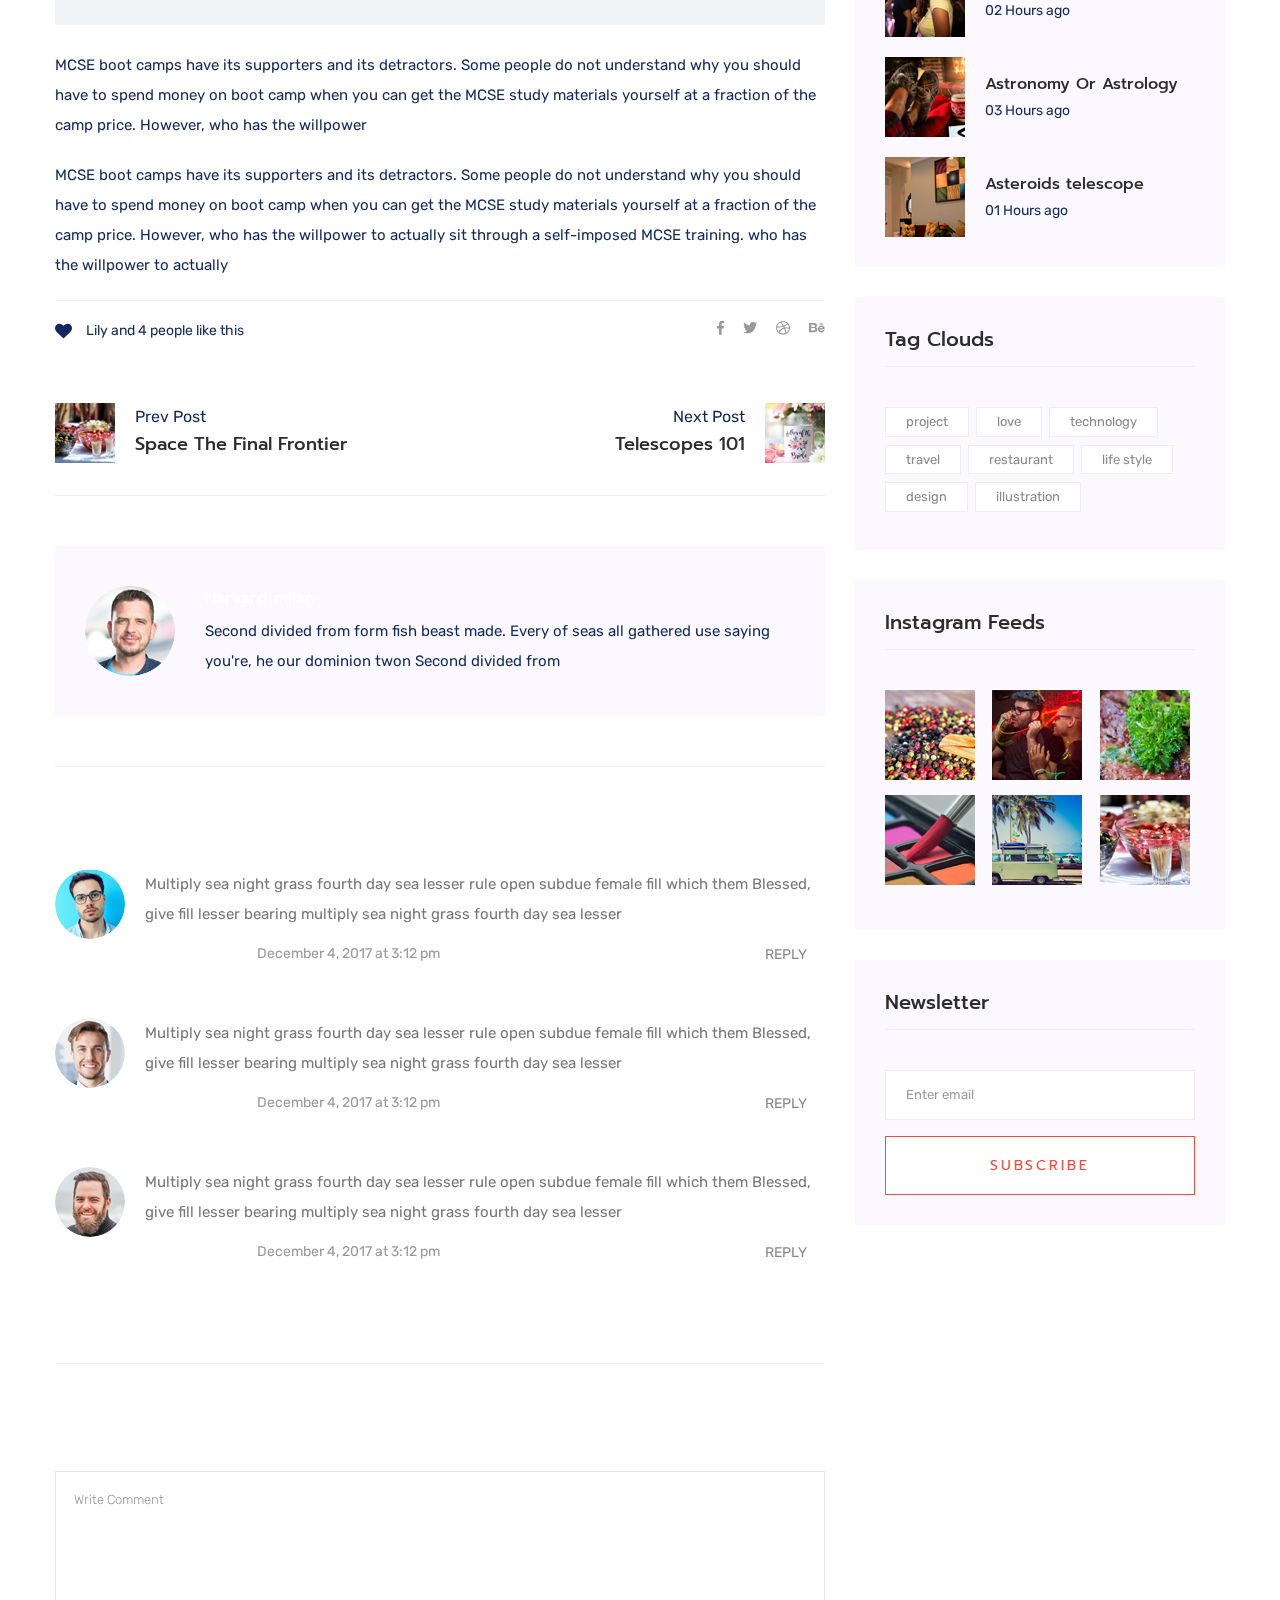
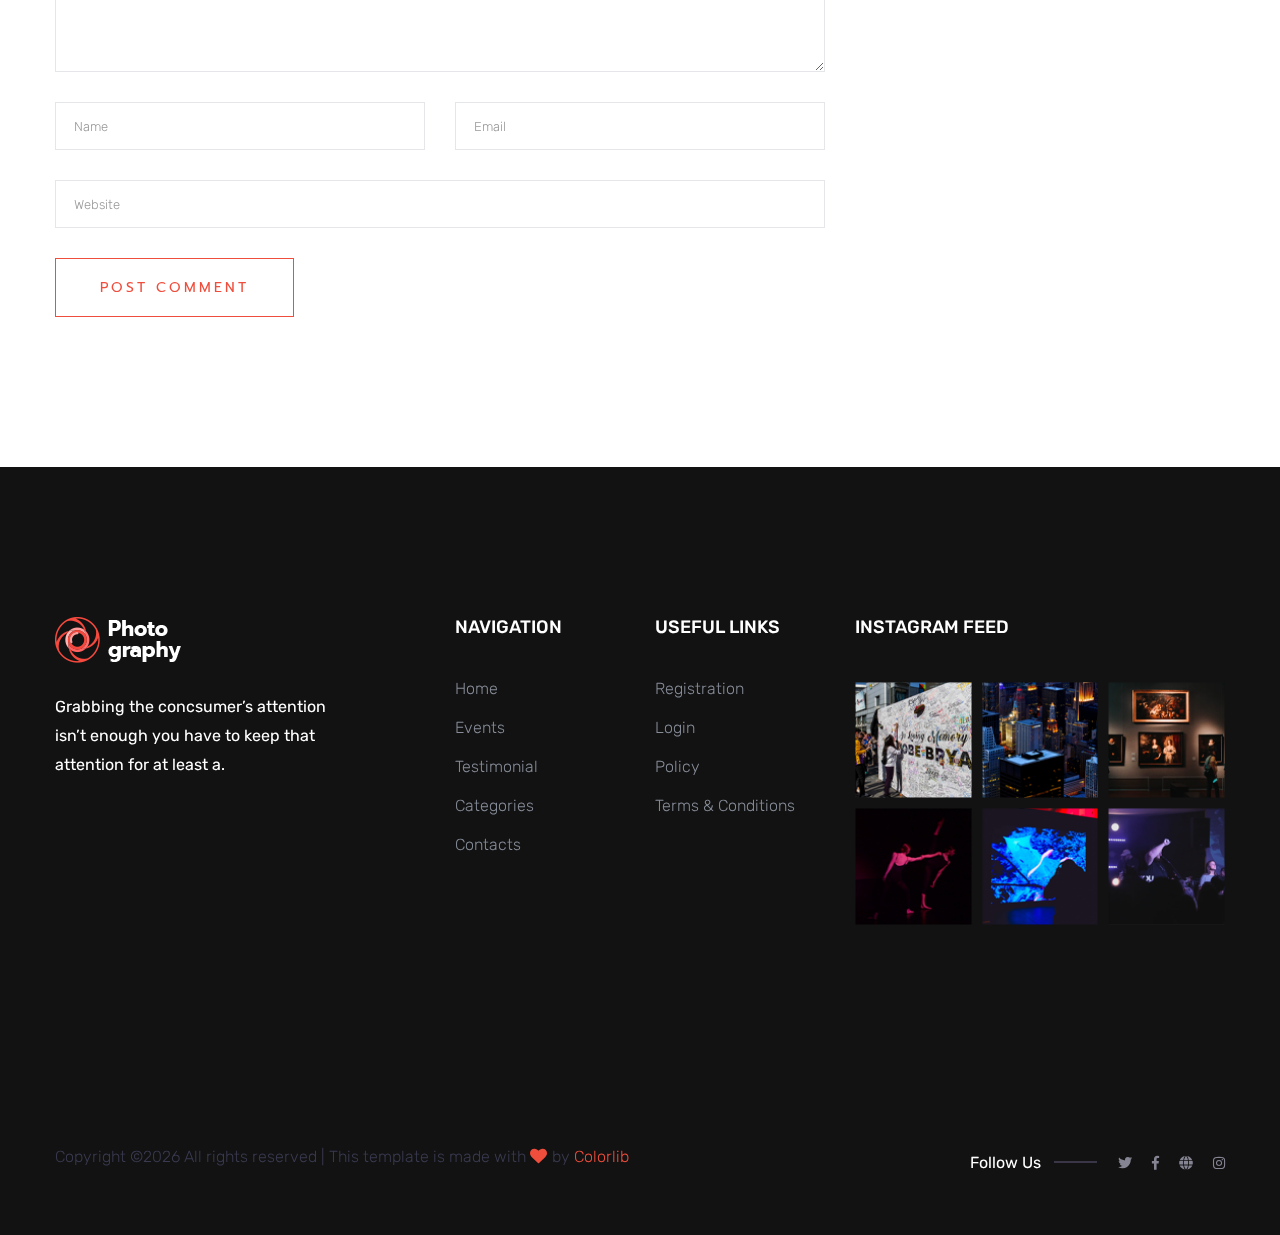
<file: blog_details.html>
<!doctype html>
<html class="no-js" lang="zxx">

<head>
   <meta charset="utf-8">
   <meta http-equiv="x-ua-compatible" content="ie=edge">
   <title>Photography HTML-5 Template </title>
   <meta name="description" content="">
   <meta name="viewport" content="width=device-width, initial-scale=1">
   <link rel="shortcut icon" type="image/x-icon" href="assets/img/favicon.ico">

  <!-- CSS here -->
      <link rel="stylesheet" href="assets/css/bootstrap.min.css">
      <link rel="stylesheet" href="assets/css/owl.carousel.min.css">
      <link rel="stylesheet" href="assets/css/slicknav.css">
      <link rel="stylesheet" href="assets/css/animate.min.css">
      <link rel="stylesheet" href="assets/css/magnific-popup.css">
      <link rel="stylesheet" href="assets/css/fontawesome-all.min.css">
      <link rel="stylesheet" href="assets/css/themify-icons.css">
      <link rel="stylesheet" href="assets/css/slick.css">
      <link rel="stylesheet" href="assets/css/nice-select.css">
      <link rel="stylesheet" href="assets/css/style.css">
</head>

<body>
   <!-- Preloader Start -->
   <div id="preloader-active">
      <div class="preloader d-flex align-items-center justify-content-center">
            <div class="preloader-inner position-relative">
               <div class="preloader-circle"></div>
               <div class="preloader-img pere-text">
                  <img src="assets/img/logo/loder.jpg" alt="">
               </div>
            </div>
      </div>
   </div>
   <!-- Preloader Start-->
   <header>
      <!--? Header Start -->
      <div class="header-area header-transparent">
              <div class="main-header  header-sticky">
                  <div class="container-fluid">
                      <div class="row align-items-center">
                          <!-- Logo -->
                          <div class="col-xl-2 col-lg-2 col-md-1">
                              <div class="logo">
                                  <a href="index.html"><img src="assets/img/logo/logo.png" alt=""></a>
                              </div>
                          </div>
                          <div class="col-xl-10 col-lg-10 col-md-10">
                              <div class="menu-main d-flex align-items-center justify-content-end">
                                  <!-- Main-menu -->
                                  <div class="main-menu f-right d-none d-lg-block">
                                      <nav> 
                                          <ul id="navigation">
                                              <li><a href="index.html">Home</a></li>
                                              <li><a href="about.html">About</a></li>
                                              <li><a href="gallery.html">Gallery</a></li>
                                              <li><a href="services.html">Services</a></li>
                                              <li><a href="blog.html">Blog</a>
                                                  <ul class="submenu">
                                                      <li><a href="blog.html">Blog</a></li>
                                                      <li><a href="blog_details.html">Blog Details</a></li>
                                                      <li><a href="elements.html">Element</a></li>
                                                  </ul>
                                              </li>
                                              <li><a href="contact.html">Contact</a></li>
                                          </ul>
                                      </nav>
                                  </div>
                                  <div class="header-right-btn f-right d-none d-lg-block ml-20">
                                      <a href="contact.html" class="btn header-btn">Contact now</a>
                                  </div>
                              </div>
                          </div>   
                          <!-- Mobile Menu -->
                          <div class="col-12">
                              <div class="mobile_menu d-block d-lg-none"></div>
                          </div>
                      </div>
                  </div>
              </div>
      </div>
      <!-- Header End -->
  </header>
   <main>
      <!--? Hero Start -->
      <div class="slider-area ">
         <div class="slider-height2 d-flex align-items-center">
               <div class="container">
                  <div class="row">
                     <div class="col-xl-12">
                           <div class="hero-cap hero-cap2 text-center">
                              <h2>Blog Details</h2>
                           </div>
                     </div>
                  </div>
               </div>
         </div>
      </div>
      <!-- Hero End -->
      <!--================Blog Area =================-->
      <section class="blog_area single-post-area section-padding">
         <div class="container">
            <div class="row">
               <div class="col-lg-8 posts-list">
                  <div class="single-post">
                     <div class="feature-img">
                        <img class="img-fluid" src="assets/img/blog/single_blog_1.png" alt="">
                     </div>
                     <div class="blog_details">
                        <h2 style="color: #2d2d2d;">Second divided from form fish beast made every of seas
                           all gathered us saying he our
                        </h2>
                        <ul class="blog-info-link mt-3 mb-4">
                           <li><a href="#"><i class="fa fa-user"></i> Travel, Lifestyle</a></li>
                           <li><a href="#"><i class="fa fa-comments"></i> 03 Comments</a></li>
                        </ul>
                        <p class="excert">
                           MCSE boot camps have its supporters and its detractors. Some people do not understand why you
                           should have to spend money on boot camp when you can get the MCSE study materials yourself at a
                           fraction of the camp price. However, who has the willpower
                        </p>
                        <p>
                           MCSE boot camps have its supporters and its detractors. Some people do not understand why you
                           should have to spend money on boot camp when you can get the MCSE study materials yourself at a
                           fraction of the camp price. However, who has the willpower to actually sit through a
                           self-imposed MCSE training. who has the willpower to actually
                        </p>
                        <div class="quote-wrapper">
                           <div class="quotes">
                              MCSE boot camps have its supporters and its detractors. Some people do not understand why you
                              should have to spend money on boot camp when you can get the MCSE study materials yourself at
                              a fraction of the camp price. However, who has the willpower to actually sit through a
                              self-imposed MCSE training.
                           </div>
                        </div>
                        <p>
                           MCSE boot camps have its supporters and its detractors. Some people do not understand why you
                           should have to spend money on boot camp when you can get the MCSE study materials yourself at a
                           fraction of the camp price. However, who has the willpower
                        </p>
                        <p>
                           MCSE boot camps have its supporters and its detractors. Some people do not understand why you
                           should have to spend money on boot camp when you can get the MCSE study materials yourself at a
                           fraction of the camp price. However, who has the willpower to actually sit through a
                           self-imposed MCSE training. who has the willpower to actually
                        </p>
                     </div>
                  </div>
                  <div class="navigation-top">
                     <div class="d-sm-flex justify-content-between text-center">
                        <p class="like-info"><span class="align-middle"><i class="fa fa-heart"></i></span> Lily and 4
                           people like this</p>
                        <div class="col-sm-4 text-center my-2 my-sm-0">
                           <!-- <p class="comment-count"><span class="align-middle"><i class="fa fa-comment"></i></span> 06 Comments</p> -->
                        </div>
                        <ul class="social-icons">
                           <li><a href="https://www.facebook.com/sai4ull"><i class="fab fa-facebook-f"></i></a></li>
                           <li><a href="#"><i class="fab fa-twitter"></i></a></li>
                           <li><a href="#"><i class="fab fa-dribbble"></i></a></li>
                           <li><a href="#"><i class="fab fa-behance"></i></a></li>
                        </ul>
                     </div>
                     <div class="navigation-area">
                        <div class="row">
                           <div
                              class="col-lg-6 col-md-6 col-12 nav-left flex-row d-flex justify-content-start align-items-center">
                              <div class="thumb">
                                 <a href="#">
                                    <img class="img-fluid" src="assets/img/post/preview.png" alt="">
                                 </a>
                              </div>
                              <div class="arrow">
                                 <a href="#">
                                    <span class="lnr text-white ti-arrow-left"></span>
                                 </a>
                              </div>
                              <div class="detials">
                                 <p>Prev Post</p>
                                 <a href="#">
                                    <h4 style="color: #2d2d2d;">Space The Final Frontier</h4>
                                 </a>
                              </div>
                           </div>
                           <div
                              class="col-lg-6 col-md-6 col-12 nav-right flex-row d-flex justify-content-end align-items-center">
                              <div class="detials">
                                 <p>Next Post</p>
                                 <a href="#">
                                    <h4 style="color: #2d2d2d;">Telescopes 101</h4>
                                 </a>
                              </div>
                              <div class="arrow">
                                 <a href="#">
                                    <span class="lnr text-white ti-arrow-right"></span>
                                 </a>
                              </div>
                              <div class="thumb">
                                 <a href="#">
                                    <img class="img-fluid" src="assets/img/post/next.png" alt="">
                                 </a>
                              </div>
                           </div>
                        </div>
                     </div>
                  </div>
                  <div class="blog-author">
                     <div class="media align-items-center">
                        <img src="assets/img/blog/author.png" alt="">
                        <div class="media-body">
                           <a href="#">
                              <h4>Harvard milan</h4>
                           </a>
                           <p>Second divided from form fish beast made. Every of seas all gathered use saying you're, he
                              our dominion twon Second divided from</p>
                        </div>
                     </div>
                  </div>
                  <div class="comments-area">
                     <h4>05 Comments</h4>
                     <div class="comment-list">
                        <div class="single-comment justify-content-between d-flex">
                           <div class="user justify-content-between d-flex">
                              <div class="thumb">
                                 <img src="assets/img/comment/comment_1.png" alt="">
                              </div>
                              <div class="desc">
                                 <p class="comment">
                                    Multiply sea night grass fourth day sea lesser rule open subdue female fill which them
                                    Blessed, give fill lesser bearing multiply sea night grass fourth day sea lesser
                                 </p>
                                 <div class="d-flex justify-content-between">
                                    <div class="d-flex align-items-center">
                                       <h5>
                                          <a href="#">Emilly Blunt</a>
                                       </h5>
                                       <p class="date">December 4, 2017 at 3:12 pm </p>
                                    </div>
                                    <div class="reply-btn">
                                       <a href="#" class="btn-reply text-uppercase">reply</a>
                                    </div>
                                 </div>
                              </div>
                           </div>
                        </div>
                     </div>
                     <div class="comment-list">
                        <div class="single-comment justify-content-between d-flex">
                           <div class="user justify-content-between d-flex">
                              <div class="thumb">
                                 <img src="assets/img/comment/comment_2.png" alt="">
                              </div>
                              <div class="desc">
                                 <p class="comment">
                                    Multiply sea night grass fourth day sea lesser rule open subdue female fill which them
                                    Blessed, give fill lesser bearing multiply sea night grass fourth day sea lesser
                                 </p>
                                 <div class="d-flex justify-content-between">
                                    <div class="d-flex align-items-center">
                                       <h5>
                                          <a href="#">Emilly Blunt</a>
                                       </h5>
                                       <p class="date">December 4, 2017 at 3:12 pm </p>
                                    </div>
                                    <div class="reply-btn">
                                       <a href="#" class="btn-reply text-uppercase">reply</a>
                                    </div>
                                 </div>
                              </div>
                           </div>
                        </div>
                     </div>
                     <div class="comment-list">
                        <div class="single-comment justify-content-between d-flex">
                           <div class="user justify-content-between d-flex">
                              <div class="thumb">
                                 <img src="assets/img/comment/comment_3.png" alt="">
                              </div>
                              <div class="desc">
                                 <p class="comment">
                                    Multiply sea night grass fourth day sea lesser rule open subdue female fill which them
                                    Blessed, give fill lesser bearing multiply sea night grass fourth day sea lesser
                                 </p>
                                 <div class="d-flex justify-content-between">
                                    <div class="d-flex align-items-center">
                                       <h5>
                                          <a href="#">Emilly Blunt</a>
                                       </h5>
                                       <p class="date">December 4, 2017 at 3:12 pm </p>
                                    </div>
                                    <div class="reply-btn">
                                       <a href="#" class="btn-reply text-uppercase">reply</a>
                                    </div>
                                 </div>
                              </div>
                           </div>
                        </div>
                     </div>
                  </div>
                  <div class="comment-form">
                     <h4>Leave a Reply</h4>
                     <form class="form-contact comment_form" action="#" id="commentForm">
                        <div class="row">
                           <div class="col-12">
                              <div class="form-group">
                                 <textarea class="form-control w-100" name="comment" id="comment" cols="30" rows="9"
                                    placeholder="Write Comment"></textarea>
                              </div>
                           </div>
                           <div class="col-sm-6">
                              <div class="form-group">
                                 <input class="form-control" name="name" id="name" type="text" placeholder="Name">
                              </div>
                           </div>
                           <div class="col-sm-6">
                              <div class="form-group">
                                 <input class="form-control" name="email" id="email" type="email" placeholder="Email">
                              </div>
                           </div>
                           <div class="col-12">
                              <div class="form-group">
                                 <input class="form-control" name="website" id="website" type="text" placeholder="Website">
                              </div>
                           </div>
                        </div>
                        <div class="form-group">
                           <button type="submit" class="button button-contactForm btn_1 boxed-btn">Post Comment</button>
                        </div>
                     </form>
                  </div>
               </div>
               <div class="col-lg-4">
                  <div class="blog_right_sidebar">
                     <aside class="single_sidebar_widget search_widget">
                        <form action="#">
                           <div class="form-group">
                              <div class="input-group mb-3">
                                 <input type="text" class="form-control" placeholder='Search Keyword'
                                    onfocus="this.placeholder = ''" onblur="this.placeholder = 'Search Keyword'">
                                 <div class="input-group-append">
                                    <button class="btns" type="button"><i class="ti-search"></i></button>
                                 </div>
                              </div>
                           </div>
                           <button class="button rounded-0 primary-bg text-white w-100 btn_1 boxed-btn"
                              type="submit">Search</button>
                        </form>
                     </aside>
                     <aside class="single_sidebar_widget post_category_widget">
                        <h4 class="widget_title" style="color: #2d2d2d;">Category</h4>
                        <ul class="list cat-list">
                           <li>
                              <a href="#" class="d-flex">
                                 <p>Resaurant food</p>
                                 <p>(37)</p>
                              </a>
                           </li>
                           <li>
                              <a href="#" class="d-flex">
                                 <p>Travel news</p>
                                 <p>(10)</p>
                              </a>
                           </li>
                           <li>
                              <a href="#" class="d-flex">
                                 <p>Modern technology</p>
                                 <p>(03)</p>
                              </a>
                           </li>
                           <li>
                              <a href="#" class="d-flex">
                                 <p>Product</p>
                                 <p>(11)</p>
                              </a>
                           </li>
                           <li>
                              <a href="#" class="d-flex">
                                 <p>Inspiration</p>
                                 <p>(21)</p>
                              </a>
                           </li>
                           <li>
                              <a href="#" class="d-flex">
                                 <p>Health Care</p>
                                 <p>(21)</p>
                              </a>
                           </li>
                        </ul>
                     </aside>
                     <aside class="single_sidebar_widget popular_post_widget">
                        <h3 class="widget_title" style="color: #2d2d2d;">Recent Post</h3>
                        <div class="media post_item">
                           <img src="assets/img/post/post_1.png" alt="post">
                           <div class="media-body">
                              <a href="blog_details.html">
                                 <h3 style="color: #2d2d2d;">From life was you fish...</h3>
                              </a>
                              <p>January 12, 2019</p>
                           </div>
                        </div>
                        <div class="media post_item">
                           <img src="assets/img/post/post_2.png" alt="post">
                           <div class="media-body">
                              <a href="blog_details.html">
                                 <h3 style="color: #2d2d2d;">The Amazing Hubble</h3>
                              </a>
                              <p>02 Hours ago</p>
                           </div>
                        </div>
                        <div class="media post_item">
                           <img src="assets/img/post/post_3.png" alt="post">
                           <div class="media-body">
                              <a href="blog_details.html">
                                 <h3 style="color: #2d2d2d;">Astronomy Or Astrology</h3>
                              </a>
                              <p>03 Hours ago</p>
                           </div>
                        </div>
                        <div class="media post_item">
                           <img src="assets/img/post/post_4.png" alt="post">
                           <div class="media-body">
                              <a href="blog_details.html">
                                 <h3 style="color: #2d2d2d;">Asteroids telescope</h3>
                              </a>
                              <p>01 Hours ago</p>
                           </div>
                        </div>
                     </aside>
                     <aside class="single_sidebar_widget tag_cloud_widget">
                        <h4 class="widget_title" style="color: #2d2d2d;">Tag Clouds</h4>
                        <ul class="list">
                           <li>
                              <a href="#">project</a>
                           </li>
                           <li>
                              <a href="#">love</a>
                           </li>
                           <li>
                              <a href="#">technology</a>
                           </li>
                           <li>
                              <a href="#">travel</a>
                           </li>
                           <li>
                              <a href="#">restaurant</a>
                           </li>
                           <li>
                              <a href="#">life style</a>
                           </li>
                           <li>
                              <a href="#">design</a>
                           </li>
                           <li>
                              <a href="#">illustration</a>
                           </li>
                        </ul>
                     </aside>
                     <aside class="single_sidebar_widget instagram_feeds">
                        <h4 class="widget_title" style="color: #2d2d2d;">Instagram Feeds</h4>
                        <ul class="instagram_row flex-wrap">
                           <li>
                              <a href="#">
                                 <img class="img-fluid" src="assets/img/post/post_5.png" alt="">
                              </a>
                           </li>
                           <li>
                              <a href="#">
                                 <img class="img-fluid" src="assets/img/post/post_6.png" alt="">
                              </a>
                           </li>
                           <li>
                              <a href="#">
                                 <img class="img-fluid" src="assets/img/post/post_7.png" alt="">
                              </a>
                           </li>
                           <li>
                              <a href="#">
                                 <img class="img-fluid" src="assets/img/post/post_8.png" alt="">
                              </a>
                           </li>
                           <li>
                              <a href="#">
                                 <img class="img-fluid" src="assets/img/post/post_9.png" alt="">
                              </a>
                           </li>
                           <li>
                              <a href="#">
                                 <img class="img-fluid" src="assets/img/post/post_10.png" alt="">
                              </a>
                           </li>
                        </ul>
                     </aside>
                     <aside class="single_sidebar_widget newsletter_widget">
                        <h4 class="widget_title" style="color: #2d2d2d;">Newsletter</h4>
                        <form action="#">
                           <div class="form-group">
                              <input type="email" class="form-control" onfocus="this.placeholder = ''"
                                 onblur="this.placeholder = 'Enter email'" placeholder='Enter email' required>
                           </div>
                           <button class="button rounded-0 primary-bg text-white w-100 btn_1 boxed-btn"
                              type="submit">Subscribe</button>
                        </form>
                     </aside>
                  </div>
               </div>
            </div>
         </div>
      </section>
      <!--================ Blog Area end =================-->

   </main>
   <footer>
      <!--? Footer Start-->
      <div class="footer-area footer-bg">
         <div class="container">
              <div class="footer-top footer-padding">
                  <div class="row d-flex justify-content-between">
                      <div class="col-xl-4 col-lg-4 col-md-5 col-sm-8">
                          <div class="single-footer-caption mb-50">
                              <!-- logo -->
                              <div class="footer-logo">
                                  <a href="index.html"><img src="assets/img/logo/logo2_footer.png" alt=""></a>
                              </div>
                              <div class="footer-tittle">
                                  <div class="footer-pera">
                                      <p class="info1">Grabbing the concsumer’s attention isn’t enough you have to keep that attention for at least a.</p>
                                  </div>
                              </div>
                          </div>
                      </div>
                      <div class="col-xl-2 col-lg-2 col-md-5 col-sm-6">
                          <div class="single-footer-caption mb-50">
                              <div class="footer-tittle">
                                  <h4>Navigation</h4>
                                  <ul>
                                      <li><a href="#">Home</a></li>
                                      <li><a href="#">Events</a></li>
                                      <li><a href="#">Testimonial</a></li>
                                      <li><a href="#">Categories</a></li>
                                      <li><a href="#">Contacts</a></li>
                                  </ul>
                              </div>
                          </div>
                      </div>
                      <div class="col-xl-2 col-lg-2 col-md-5 col-sm-6">
                          <div class="single-footer-caption mb-50">
                              <div class="footer-tittle">
                                  <h4>Useful Links</h4>
                                  <ul>
                                      <li><a href="#">Registration</a></li>
                                      <li><a href="#">Login</a></li>
                                      <li><a href="#">Policy</a></li>
                                      <li><a href="#">Terms & Conditions</a></li>
                                  </ul>
                              </div>
                          </div>
                      </div>
                      <!-- Instagram -->
                      <div class="col-xl-4 col-lg-4 col-md-5 col-sm-7">
                          <div class="single-footer-caption mb-50">
                              <div class="footer-tittle">
                                  <h4>Instagram Feed</h4>
                              </div>
                              <div class="instagram-gellay">
                                  <ul class="insta-feed">
                                      <li><a href="#"><img src="assets/img/gallery/instagram1.png" alt=""></a></li>
                                      <li><a href="#"><img src="assets/img/gallery/instagram2.png" alt=""></a></li>
                                      <li><a href="#"><img src="assets/img/gallery/instagram3.png" alt=""></a></li>
                                      <li><a href="#"><img src="assets/img/gallery/instagram4.png" alt=""></a></li>
                                      <li><a href="#"><img src="assets/img/gallery/instagram5.png" alt=""></a></li>
                                      <li><a href="#"><img src="assets/img/gallery/instagram6.png" alt=""></a></li>
                                  </ul>
                              </div>
                          </div>
                      </div>
                  </div>
              </div>
              <div class="footer-bottom">
                  <div class="row d-flex justify-content-between align-items-center">
                      <div class="col-xl-9 col-lg-8">
                          <div class="footer-copy-right">
                              <p><!-- Link back to Colorlib can't be removed. Template is licensed under CC BY 3.0. -->
  Copyright &copy;<script>document.write(new Date().getFullYear());</script> All rights reserved | This template is made with <i class="fa fa-heart" aria-hidden="true"></i> by <a href="https://colorlib.com" target="_blank">Colorlib</a>
  <!-- Link back to Colorlib can't be removed. Template is licensed under CC BY 3.0. --></p>
                          </div>
                      </div>
                      <div class="col-xl-3 col-lg-4">
                          <!-- Footer Social -->
                          <div class="footer-social f-right">
                              <span>Follow Us</span>
                              <a href="#"><i class="fab fa-twitter"></i></a>
                              <a href="https://www.facebook.com/sai4ull"><i class="fab fa-facebook-f"></i></a>
                              <a href="#"><i class="fas fa-globe"></i></a>
                              <a href="#"><i class="fab fa-instagram"></i></a>
                          </div>
                      </div>
                  </div>
              </div>
         </div>
      </div>
      <!-- Footer End-->
  </footer>
   <!-- Scroll Up -->
   <div id="back-top" >
         <a title="Go to Top" href="#"> <i class="fas fa-level-up-alt"></i></a>
   </div>

   <!-- JS here -->
		<!-- All JS Custom Plugins Link Here here -->
      <script src="./assets/js/vendor/modernizr-3.5.0.min.js"></script>
		<!-- Jquery, Popper, Bootstrap -->
		<script src="./assets/js/vendor/jquery-1.12.4.min.js"></script>
      <script src="./assets/js/popper.min.js"></script>
      <script src="./assets/js/bootstrap.min.js"></script>
	   <!-- Jquery Mobile Menu -->
      <script src="./assets/js/jquery.slicknav.min.js"></script>

		<!-- Jquery Slick , Owl-Carousel Plugins -->
      <script src="./assets/js/owl.carousel.min.js"></script>
      <script src="./assets/js/slick.min.js"></script>

		<!-- One Page, Animated-HeadLin -->
      <script src="./assets/js/wow.min.js"></script>
		<script src="./assets/js/animated.headline.js"></script>
      <script src="./assets/js/jquery.magnific-popup.js"></script>

		<!-- Nice-select, sticky -->
      <script src="./assets/js/jquery.nice-select.min.js"></script>
		<script src="./assets/js/jquery.sticky.js"></script>
        
      <!-- contact js -->
      <script src="./assets/js/contact.js"></script>
      <script src="./assets/js/jquery.form.js"></script>
      <script src="./assets/js/jquery.validate.min.js"></script>
      <script src="./assets/js/mail-script.js"></script>
      <script src="./assets/js/jquery.ajaxchimp.min.js"></script>
        
		<!-- Jquery Plugins, main Jquery -->	
      <script src="./assets/js/plugins.js"></script>
      <script src="./assets/js/main.js"></script>

</body>

</html>
</file>
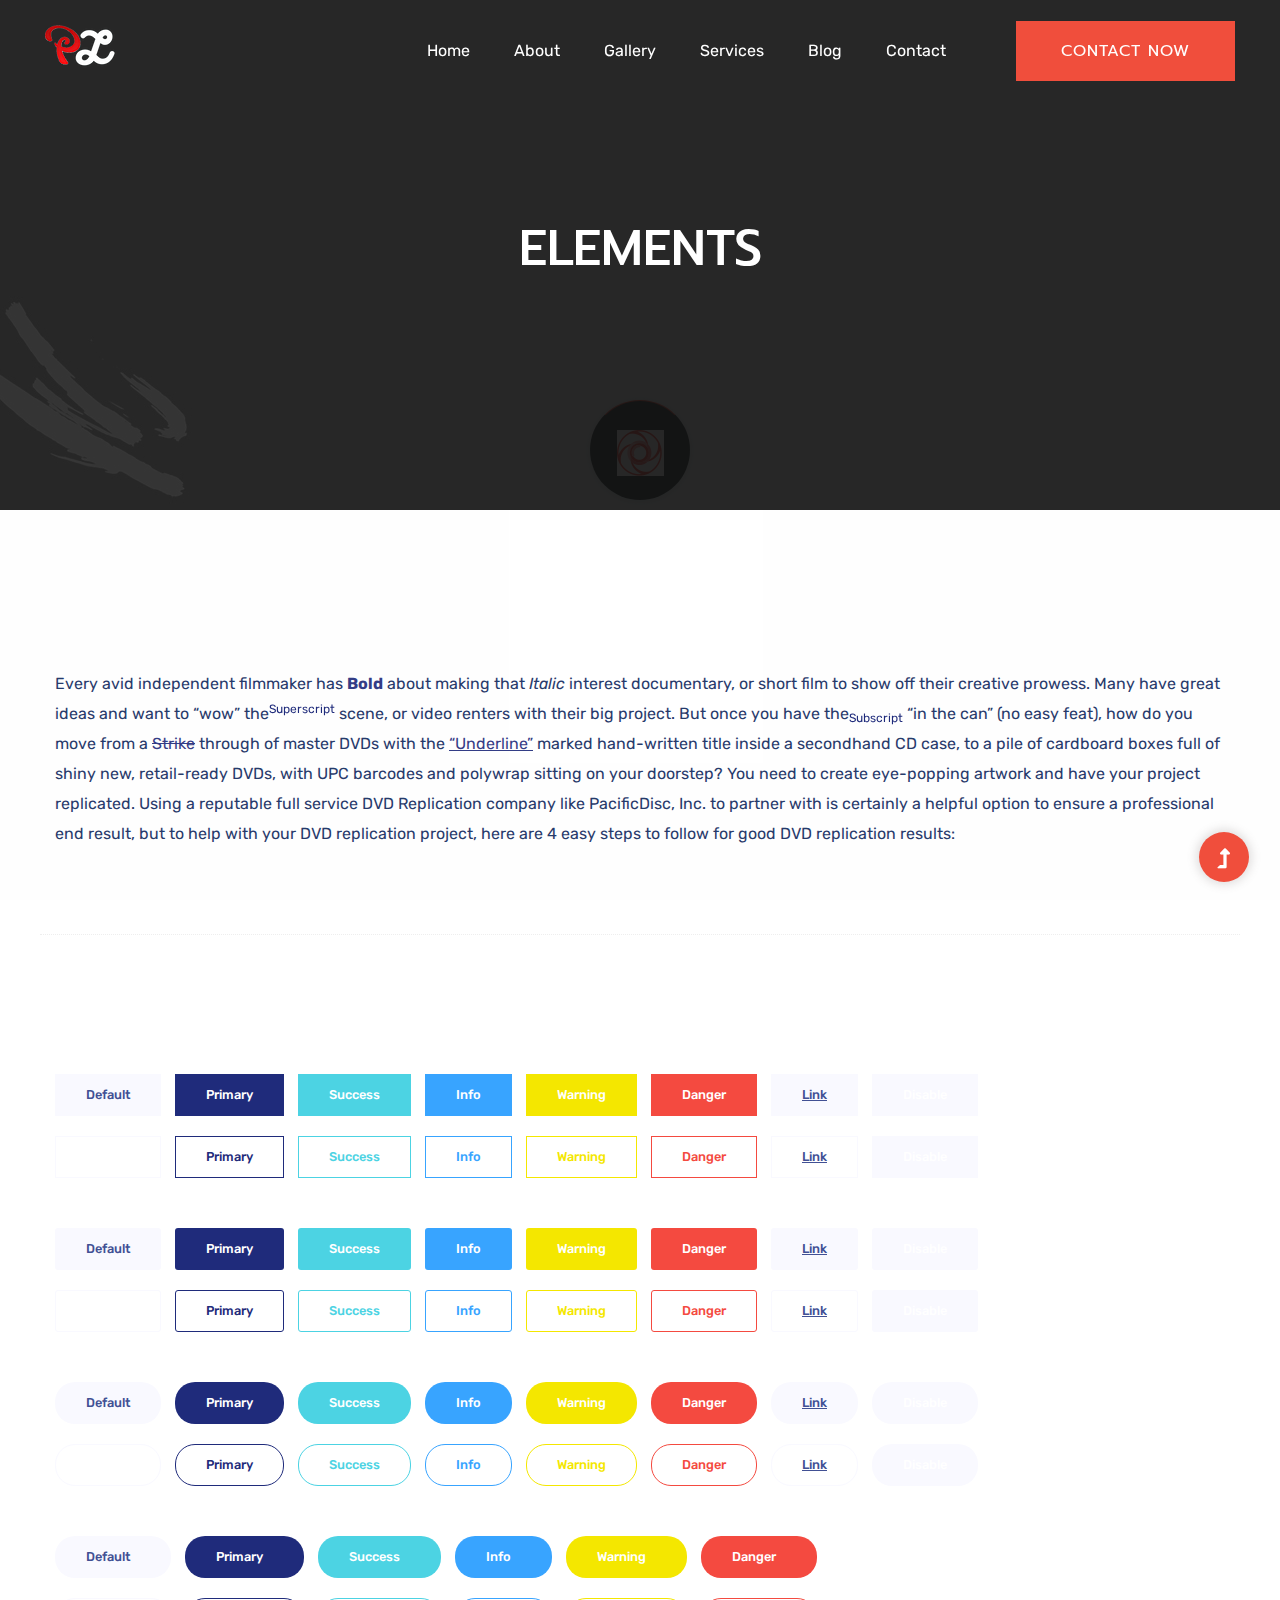
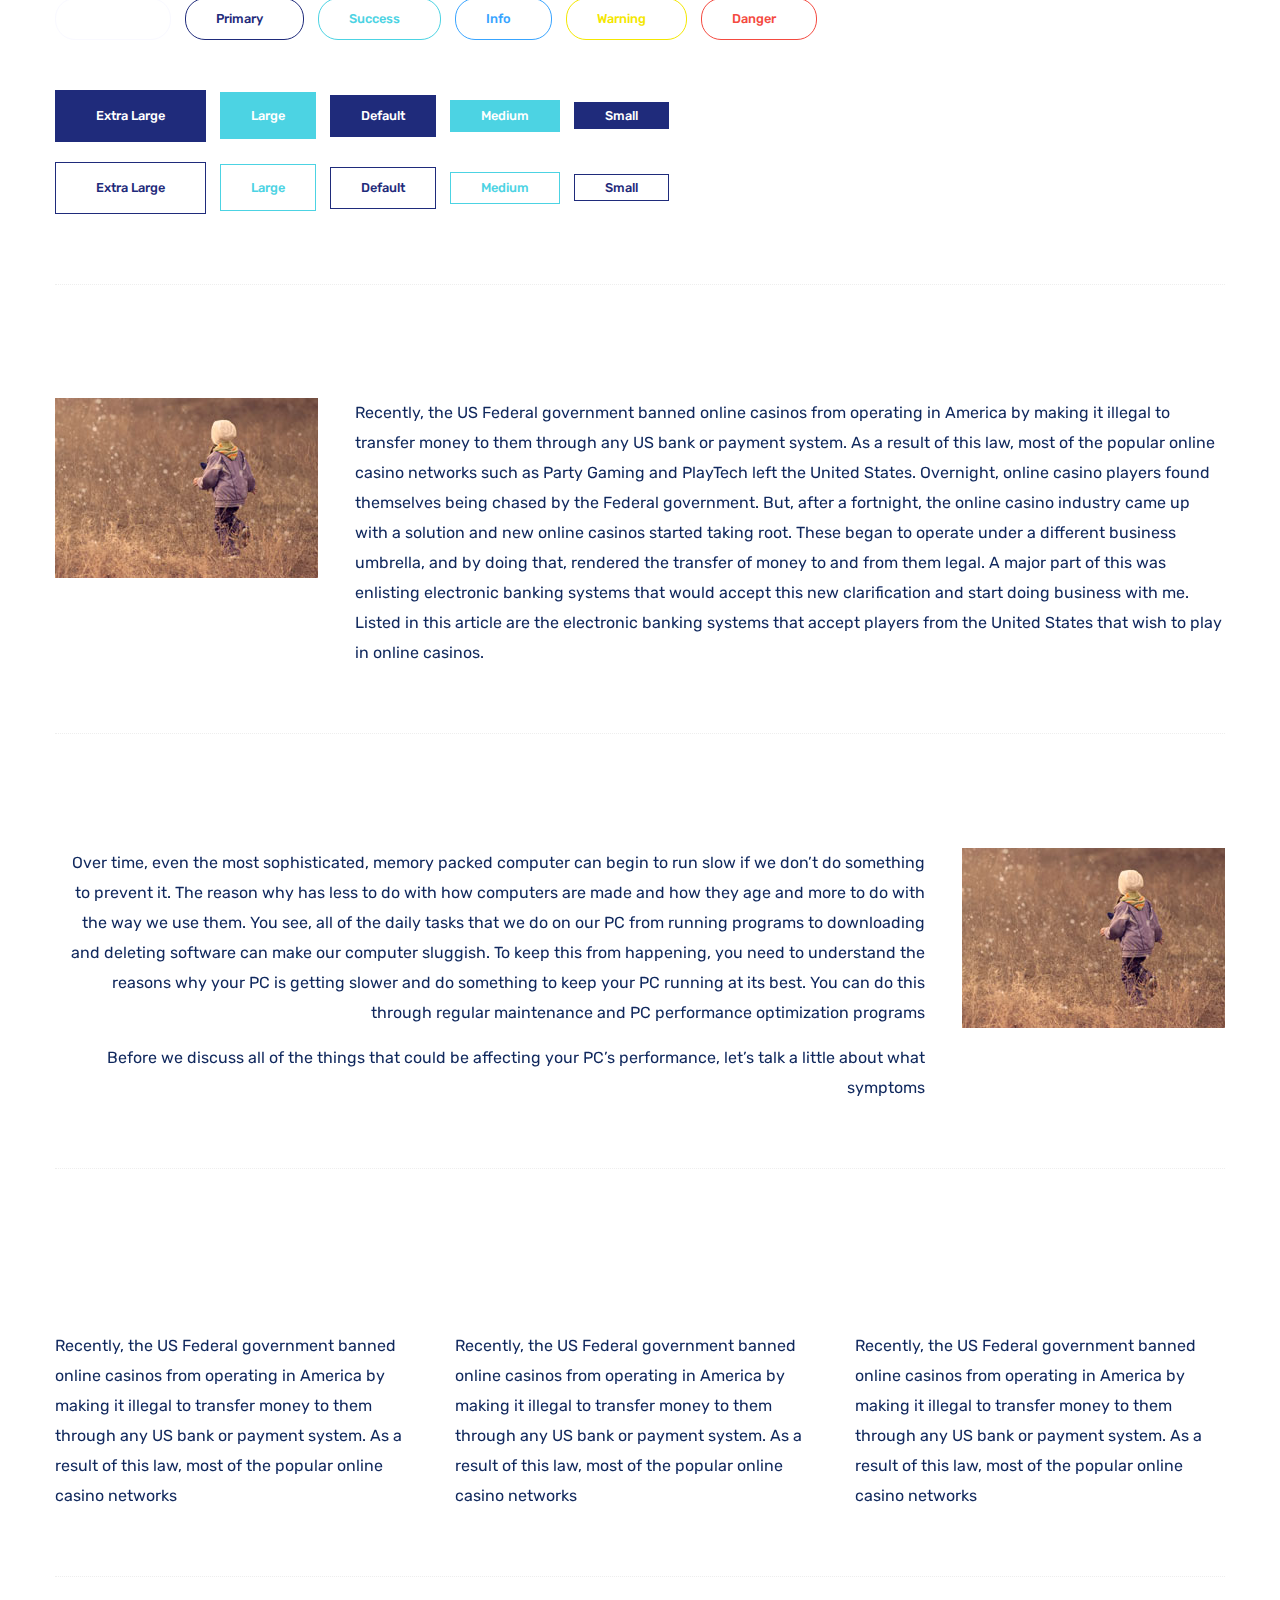
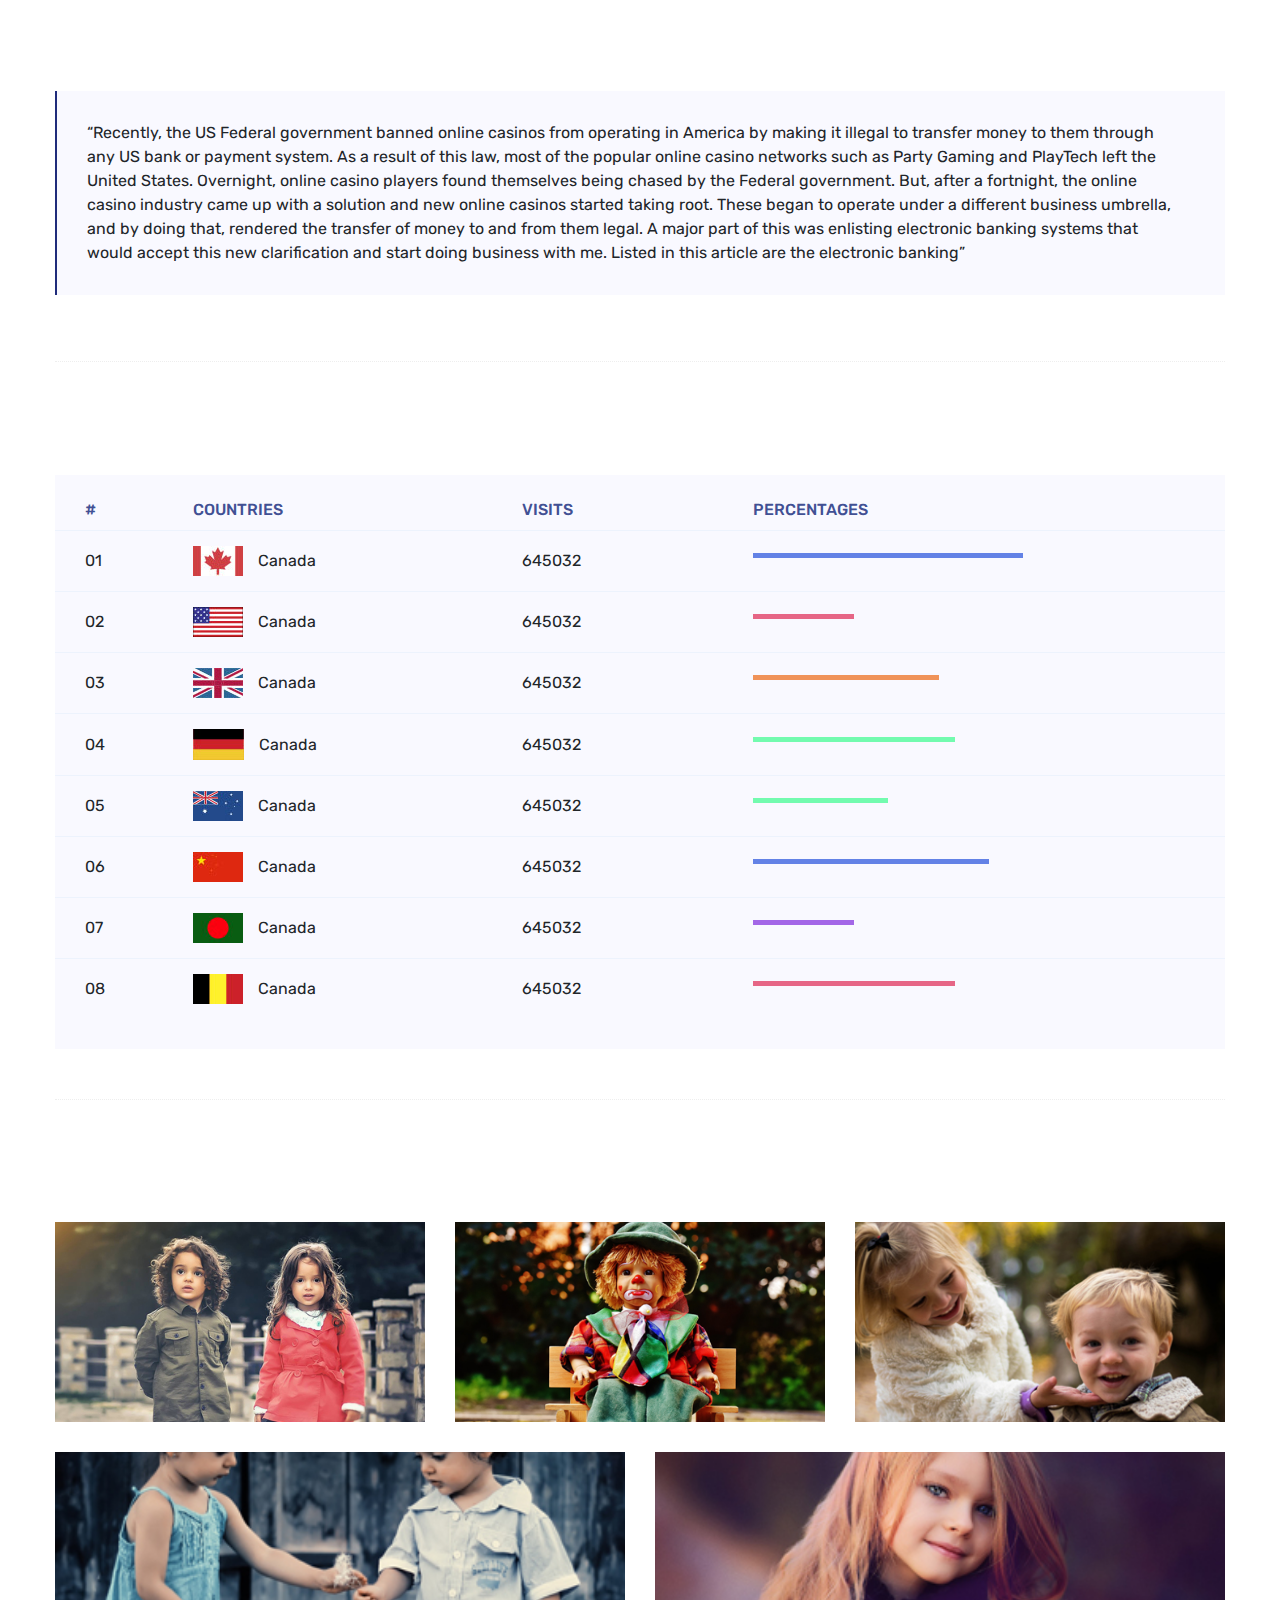
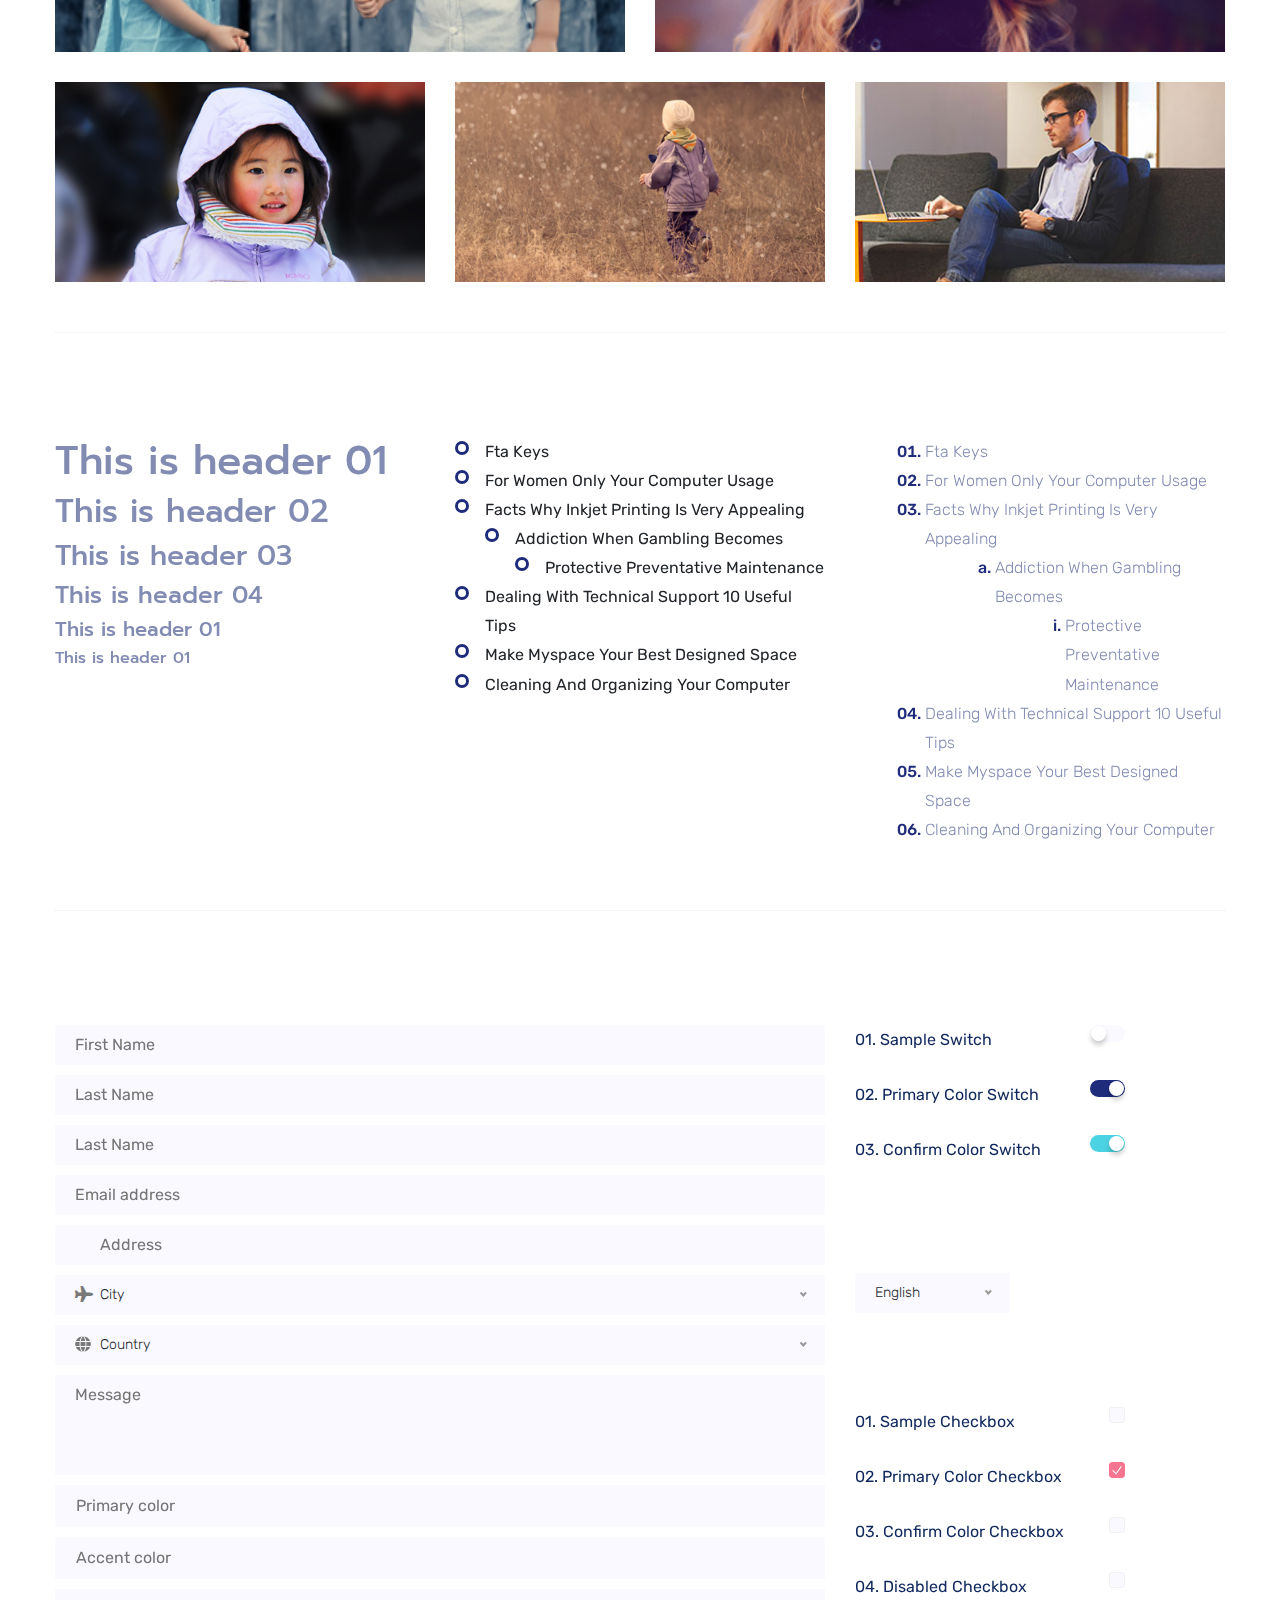
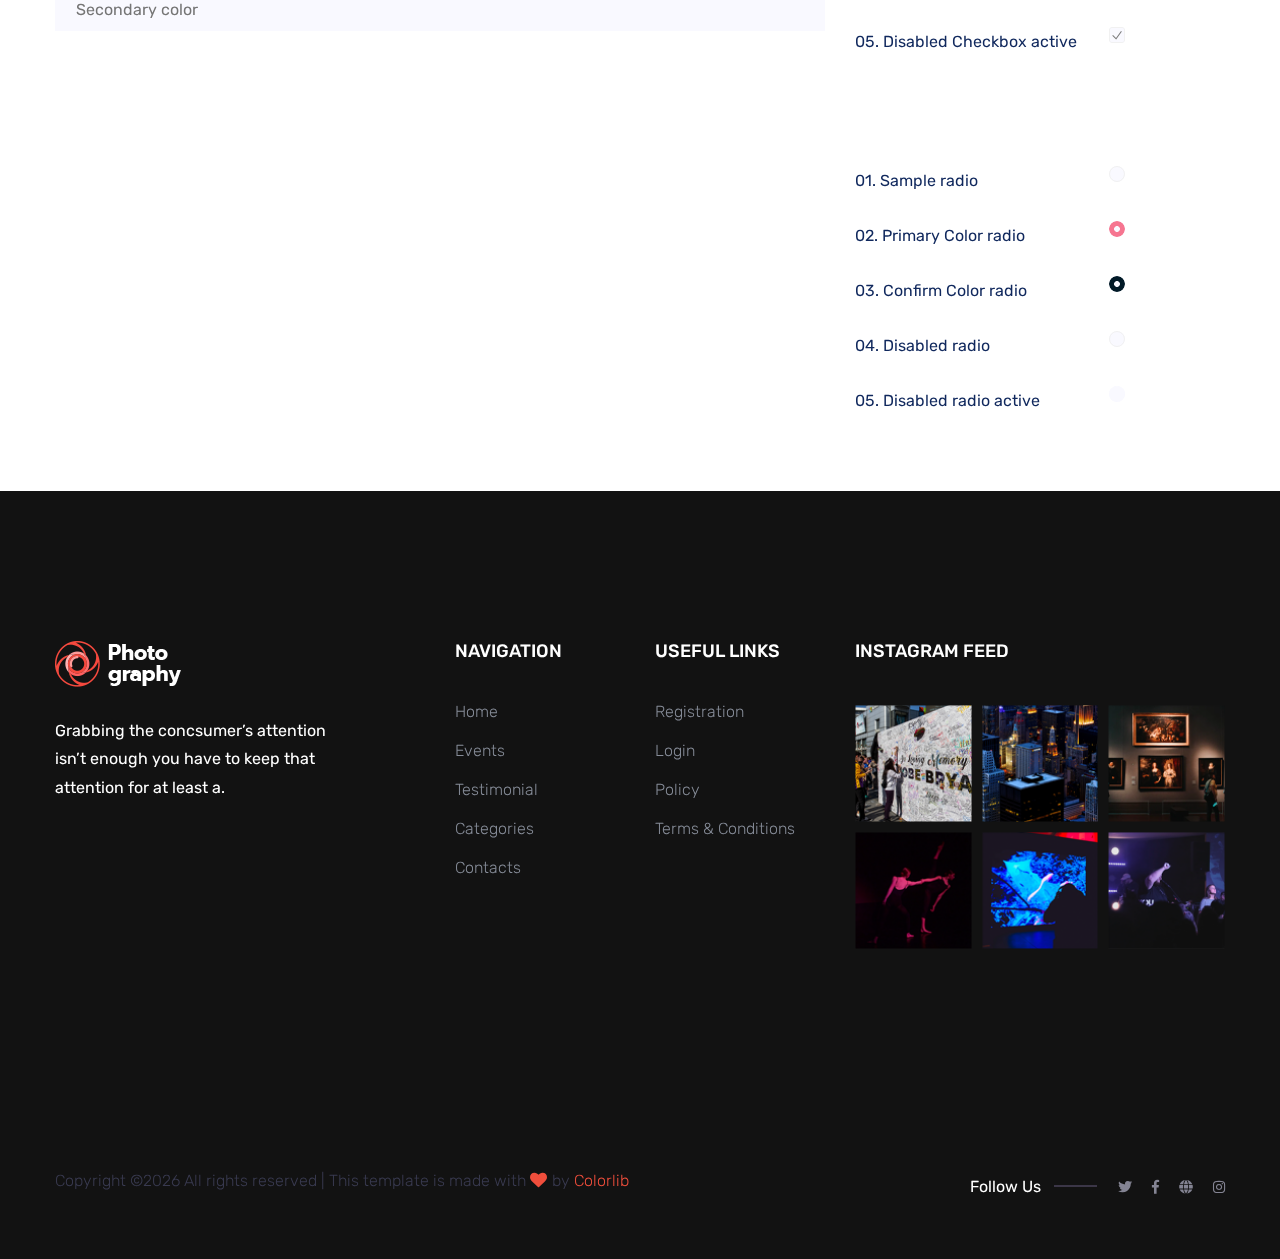
<file: elements.html>
<!doctype html>
<html class="no-js" lang="zxx">

<head>
	<meta charset="utf-8">
	<meta http-equiv="x-ua-compatible" content="ie=edge">
	 <title>Photography HTML-5 Template </title>
	<meta name="description" content="">
	<meta name="viewport" content="width=device-width, initial-scale=1">
	<link rel="shortcut icon" type="image/x-icon" href="assets/img/favicon.ico">

 <!-- CSS here -->
		<link rel="stylesheet" href="assets/css/bootstrap.min.css">
		<link rel="stylesheet" href="assets/css/owl.carousel.min.css">
		<link rel="stylesheet" href="assets/css/slicknav.css">
		<link rel="stylesheet" href="assets/css/animate.min.css">
		<link rel="stylesheet" href="assets/css/magnific-popup.css">
		<link rel="stylesheet" href="assets/css/fontawesome-all.min.css">
		<link rel="stylesheet" href="assets/css/themify-icons.css">
		<link rel="stylesheet" href="assets/css/slick.css">
		<link rel="stylesheet" href="assets/css/nice-select.css">
		<link rel="stylesheet" href="assets/css/style.css">
</head>

<body>
    <!-- Preloader Start -->
    <div id="preloader-active">
        <div class="preloader d-flex align-items-center justify-content-center">
            <div class="preloader-inner position-relative">
                <div class="preloader-circle"></div>
                <div class="preloader-img pere-text">
                    <img src="assets/img/logo/loder.jpg" alt="">
                </div>
            </div>
        </div>
    </div>
    <!-- Preloader Start -->
    <header>
        <!--? Header Start -->
        <div class="header-area header-transparent">
                <div class="main-header  header-sticky">
                    <div class="container-fluid">
                        <div class="row align-items-center">
                            <!-- Logo -->
                            <div class="col-xl-2 col-lg-2 col-md-1">
                                <div class="logo">
                                    <a href="index.html"><img src="assets/img/logo/logo.png" alt=""></a>
                                </div>
                            </div>
                            <div class="col-xl-10 col-lg-10 col-md-10">
                                <div class="menu-main d-flex align-items-center justify-content-end">
                                    <!-- Main-menu -->
                                    <div class="main-menu f-right d-none d-lg-block">
                                        <nav> 
                                            <ul id="navigation">
                                                <li><a href="index.html">Home</a></li>
                                                <li><a href="about.html">About</a></li>
                                                <li><a href="gallery.html">Gallery</a></li>
                                                <li><a href="services.html">Services</a></li>
                                                <li><a href="blog.html">Blog</a>
                                                    <ul class="submenu">
                                                        <li><a href="blog.html">Blog</a></li>
                                                        <li><a href="blog_details.html">Blog Details</a></li>
                                                        <li><a href="elements.html">Element</a></li>
                                                    </ul>
                                                </li>
                                                <li><a href="contact.html">Contact</a></li>
                                            </ul>
                                        </nav>
                                    </div>
                                    <div class="header-right-btn f-right d-none d-lg-block ml-20">
                                        <a href="contact.html" class="btn header-btn">Contact now</a>
                                    </div>
                                </div>
                            </div>   
                            <!-- Mobile Menu -->
                            <div class="col-12">
                                <div class="mobile_menu d-block d-lg-none"></div>
                            </div>
                        </div>
                    </div>
                </div>
        </div>
        <!-- Header End -->
    </header>
	<main>
        <!--? Hero Start -->
        <div class="slider-area ">
            <div class="slider-height2 d-flex align-items-center">
                <div class="container">
                    <div class="row">
                        <div class="col-xl-12">
                            <div class="hero-cap hero-cap2 text-center">
                                <h2>Elements</h2>
                            </div>
                        </div>
                    </div>
                </div>
            </div>
        </div>
        <!-- Hero End -->
		
		<!-- Start Sample Area -->
		<section class="sample-text-area">
			<div class="container box_1170">
				<h3 class="text-heading">Text Sample</h3>
				<p class="sample-text">
					Every avid independent filmmaker has <b>Bold</b> about making that <i>Italic</i> interest documentary,
					or short
					film to show off their creative prowess. Many have great ideas and want to “wow”
					the<sup>Superscript</sup> scene,
					or video renters with their big project. But once you have the<sub>Subscript</sub> “in the can” (no easy
					feat), how
					do you move from a <del>Strike</del> through of master DVDs with the <u>“Underline”</u> marked
					hand-written title
					inside a secondhand CD case, to a pile of cardboard boxes full of shiny new, retail-ready DVDs, with UPC
					barcodes
					and polywrap sitting on your doorstep? You need to create eye-popping artwork and have your project
					replicated.
					Using a reputable full service DVD Replication company like PacificDisc, Inc. to partner with is
					certainly a
					helpful option to ensure a professional end result, but to help with your DVD replication project, here
					are 4 easy
					steps to follow for good DVD replication results:
	
				</p>
			</div>
		</section>
		<!-- End Sample Area -->
		<!-- Start Button -->
		<section class="button-area">
			<div class="container box_1170 border-top-generic">
				<h3 class="text-heading">Sample Buttons</h3>
				<div class="button-group-area">
					<a href="#" class="genric-btn default">Default</a>
					<a href="#" class="genric-btn primary">Primary</a>
					<a href="#" class="genric-btn success">Success</a>
					<a href="#" class="genric-btn info">Info</a>
					<a href="#" class="genric-btn warning">Warning</a>
					<a href="#" class="genric-btn danger">Danger</a>
					<a href="#" class="genric-btn link">Link</a>
					<a href="#" class="genric-btn disable">Disable</a>
				</div>
				<div class="button-group-area mt-10">
					<a href="#" class="genric-btn default-border">Default</a>
					<a href="#" class="genric-btn primary-border">Primary</a>
					<a href="#" class="genric-btn success-border">Success</a>
					<a href="#" class="genric-btn info-border">Info</a>
					<a href="#" class="genric-btn warning-border">Warning</a>
					<a href="#" class="genric-btn danger-border">Danger</a>
					<a href="#" class="genric-btn link-border">Link</a>
					<a href="#" class="genric-btn disable">Disable</a>
				</div>
				<div class="button-group-area mt-40">
					<a href="#" class="genric-btn default radius">Default</a>
					<a href="#" class="genric-btn primary radius">Primary</a>
					<a href="#" class="genric-btn success radius">Success</a>
					<a href="#" class="genric-btn info radius">Info</a>
					<a href="#" class="genric-btn warning radius">Warning</a>
					<a href="#" class="genric-btn danger radius">Danger</a>
					<a href="#" class="genric-btn link radius">Link</a>
					<a href="#" class="genric-btn disable radius">Disable</a>
				</div>
				<div class="button-group-area mt-10">
					<a href="#" class="genric-btn default-border radius">Default</a>
					<a href="#" class="genric-btn primary-border radius">Primary</a>
					<a href="#" class="genric-btn success-border radius">Success</a>
					<a href="#" class="genric-btn info-border radius">Info</a>
					<a href="#" class="genric-btn warning-border radius">Warning</a>
					<a href="#" class="genric-btn danger-border radius">Danger</a>
					<a href="#" class="genric-btn link-border radius">Link</a>
					<a href="#" class="genric-btn disable radius">Disable</a>
				</div>
				<div class="button-group-area mt-40">
					<a href="#" class="genric-btn default circle">Default</a>
					<a href="#" class="genric-btn primary circle">Primary</a>
					<a href="#" class="genric-btn success circle">Success</a>
					<a href="#" class="genric-btn info circle">Info</a>
					<a href="#" class="genric-btn warning circle">Warning</a>
					<a href="#" class="genric-btn danger circle">Danger</a>
					<a href="#" class="genric-btn link circle">Link</a>
					<a href="#" class="genric-btn disable circle">Disable</a>
				</div>
				<div class="button-group-area mt-10">
					<a href="#" class="genric-btn default-border circle">Default</a>
					<a href="#" class="genric-btn primary-border circle">Primary</a>
					<a href="#" class="genric-btn success-border circle">Success</a>
					<a href="#" class="genric-btn info-border circle">Info</a>
					<a href="#" class="genric-btn warning-border circle">Warning</a>
					<a href="#" class="genric-btn danger-border circle">Danger</a>
					<a href="#" class="genric-btn link-border circle">Link</a>
					<a href="#" class="genric-btn disable circle">Disable</a>
				</div>
				<div class="button-group-area mt-40">
					<a href="#" class="genric-btn default circle arrow">Default<span class="lnr lnr-arrow-right"></span></a>
					<a href="#" class="genric-btn primary circle arrow">Primary<span class="lnr lnr-arrow-right"></span></a>
					<a href="#" class="genric-btn success circle arrow">Success<span class="lnr lnr-arrow-right"></span></a>
					<a href="#" class="genric-btn info circle arrow">Info<span class="lnr lnr-arrow-right"></span></a>
					<a href="#" class="genric-btn warning circle arrow">Warning<span class="lnr lnr-arrow-right"></span></a>
					<a href="#" class="genric-btn danger circle arrow">Danger<span class="lnr lnr-arrow-right"></span></a>
				</div>
				<div class="button-group-area mt-10">
					<a href="#" class="genric-btn default-border circle arrow">Default<span
							class="lnr lnr-arrow-right"></span></a>
					<a href="#" class="genric-btn primary-border circle arrow">Primary<span
							class="lnr lnr-arrow-right"></span></a>
					<a href="#" class="genric-btn success-border circle arrow">Success<span
							class="lnr lnr-arrow-right"></span></a>
					<a href="#" class="genric-btn info-border circle arrow">Info<span
							class="lnr lnr-arrow-right"></span></a>
					<a href="#" class="genric-btn warning-border circle arrow">Warning<span
							class="lnr lnr-arrow-right"></span></a>
					<a href="#" class="genric-btn danger-border circle arrow">Danger<span
							class="lnr lnr-arrow-right"></span></a>
				</div>
				<div class="button-group-area mt-40">
					<a href="#" class="genric-btn primary e-large">Extra Large</a>
					<a href="#" class="genric-btn success large">Large</a>
					<a href="#" class="genric-btn primary">Default</a>
					<a href="#" class="genric-btn success medium">Medium</a>
					<a href="#" class="genric-btn primary small">Small</a>
				</div>
				<div class="button-group-area mt-10">
					<a href="#" class="genric-btn primary-border e-large">Extra Large</a>
					<a href="#" class="genric-btn success-border large">Large</a>
					<a href="#" class="genric-btn primary-border">Default</a>
					<a href="#" class="genric-btn success-border medium">Medium</a>
					<a href="#" class="genric-btn primary-border small">Small</a>
				</div>
			</div>
		</section>
		<!-- End Button -->
		<!-- Start Align Area -->
		<div class="whole-wrap">
			<div class="container box_1170">
				<div class="section-top-border">
					<h3 class="mb-30">Left Aligned</h3>
					<div class="row">
						<div class="col-md-3">
							<img src="assets/img/elements/d.jpg" alt="" class="img-fluid">
						</div>
						<div class="col-md-9 mt-sm-20">
							<p>Recently, the US Federal government banned online casinos from operating in America by making
								it illegal to
								transfer money to them through any US bank or payment system. As a result of this law, most
								of the popular
								online casino networks such as Party Gaming and PlayTech left the United States. Overnight,
								online casino
								players found themselves being chased by the Federal government. But, after a fortnight, the
								online casino
								industry came up with a solution and new online casinos started taking root. These began to
								operate under a
								different business umbrella, and by doing that, rendered the transfer of money to and from
								them legal. A major
								part of this was enlisting electronic banking systems that would accept this new
								clarification and start doing
								business with me. Listed in this article are the electronic banking systems that accept
								players from the United
								States that wish to play in online casinos.</p>
						</div>
					</div>
				</div>
				<div class="section-top-border text-right">
					<h3 class="mb-30">Right Aligned</h3>
					<div class="row">
						<div class="col-md-9">
							<p class="text-right">Over time, even the most sophisticated, memory packed computer can begin
								to run slow if we
								don’t do something to prevent it. The reason why has less to do with how computers are made
								and how they age and
								more to do with the way we use them. You see, all of the daily tasks that we do on our PC
								from running programs
								to downloading and deleting software can make our computer sluggish. To keep this from
								happening, you need to
								understand the reasons why your PC is getting slower and do something to keep your PC
								running at its best. You
								can do this through regular maintenance and PC performance optimization programs</p>
							<p class="text-right">Before we discuss all of the things that could be affecting your PC’s
								performance, let’s
								talk a little about what symptoms</p>
						</div>
						<div class="col-md-3">
							<img src="assets/img/elements/d.jpg" alt="" class="img-fluid">
						</div>
					</div>
				</div>
				<div class="section-top-border">
					<h3 class="mb-30">Definition</h3>
					<div class="row">
						<div class="col-md-4">
							<div class="single-defination">
								<h4 class="mb-20">Definition 01</h4>
								<p>Recently, the US Federal government banned online casinos from operating in America by
									making it illegal to
									transfer money to them through any US bank or payment system. As a result of this law,
									most of the popular
									online casino networks</p>
							</div>
						</div>
						<div class="col-md-4">
							<div class="single-defination">
								<h4 class="mb-20">Definition 02</h4>
								<p>Recently, the US Federal government banned online casinos from operating in America by
									making it illegal to
									transfer money to them through any US bank or payment system. As a result of this law,
									most of the popular
									online casino networks</p>
							</div>
						</div>
						<div class="col-md-4">
							<div class="single-defination">
								<h4 class="mb-20">Definition 03</h4>
								<p>Recently, the US Federal government banned online casinos from operating in America by
									making it illegal to
									transfer money to them through any US bank or payment system. As a result of this law,
									most of the popular
									online casino networks</p>
							</div>
						</div>
					</div>
				</div>
				<div class="section-top-border">
					<h3 class="mb-30">Block Quotes</h3>
					<div class="row">
						<div class="col-lg-12">
							<blockquote class="generic-blockquote">
								“Recently, the US Federal government banned online casinos from operating in America by
								making it illegal to
								transfer money to them through any US bank or payment system. As a result of this law, most
								of the popular
								online casino networks such as Party Gaming and PlayTech left the United States. Overnight,
								online casino
								players found themselves being chased by the Federal government. But, after a fortnight, the
								online casino
								industry came up with a solution and new online casinos started taking root. These began to
								operate under a
								different business umbrella, and by doing that, rendered the transfer of money to and from
								them legal. A major
								part of this was enlisting electronic banking systems that would accept this new
								clarification and start doing
								business with me. Listed in this article are the electronic banking”
							</blockquote>
						</div>
					</div>
				</div>
				<div class="section-top-border">
					<h3 class="mb-30">Table</h3>
					<div class="progress-table-wrap">
						<div class="progress-table">
							<div class="table-head">
								<div class="serial">#</div>
								<div class="country">Countries</div>
								<div class="visit">Visits</div>
								<div class="percentage">Percentages</div>
							</div>
							<div class="table-row">
								<div class="serial">01</div>
								<div class="country"> <img src="assets/img/elements/f1.jpg" alt="flag">Canada</div>
								<div class="visit">645032</div>
								<div class="percentage">
									<div class="progress">
										<div class="progress-bar color-1" role="progressbar" style="width: 80%"
											aria-valuenow="80" aria-valuemin="0" aria-valuemax="100"></div>
									</div>
								</div>
							</div>
							<div class="table-row">
								<div class="serial">02</div>
								<div class="country"> <img src="assets/img/elements/f2.jpg" alt="flag">Canada</div>
								<div class="visit">645032</div>
								<div class="percentage">
									<div class="progress">
										<div class="progress-bar color-2" role="progressbar" style="width: 30%"
											aria-valuenow="30" aria-valuemin="0" aria-valuemax="100"></div>
									</div>
								</div>
							</div>
							<div class="table-row">
								<div class="serial">03</div>
								<div class="country"> <img src="assets/img/elements/f3.jpg" alt="flag">Canada</div>
								<div class="visit">645032</div>
								<div class="percentage">
									<div class="progress">
										<div class="progress-bar color-3" role="progressbar" style="width: 55%"
											aria-valuenow="55" aria-valuemin="0" aria-valuemax="100"></div>
									</div>
								</div>
							</div>
							<div class="table-row">
								<div class="serial">04</div>
								<div class="country"> <img src="assets/img/elements/f4.jpg" alt="flag">Canada</div>
								<div class="visit">645032</div>
								<div class="percentage">
									<div class="progress">
										<div class="progress-bar color-4" role="progressbar" style="width: 60%"
											aria-valuenow="60" aria-valuemin="0" aria-valuemax="100"></div>
									</div>
								</div>
							</div>
							<div class="table-row">
								<div class="serial">05</div>
								<div class="country"> <img src="assets/img/elements/f5.jpg" alt="flag">Canada</div>
								<div class="visit">645032</div>
								<div class="percentage">
									<div class="progress">
										<div class="progress-bar color-5" role="progressbar" style="width: 40%"
											aria-valuenow="40" aria-valuemin="0" aria-valuemax="100"></div>
									</div>
								</div>
							</div>
							<div class="table-row">
								<div class="serial">06</div>
								<div class="country"> <img src="assets/img/elements/f6.jpg" alt="flag">Canada</div>
								<div class="visit">645032</div>
								<div class="percentage">
									<div class="progress">
										<div class="progress-bar color-6" role="progressbar" style="width: 70%"
											aria-valuenow="70" aria-valuemin="0" aria-valuemax="100"></div>
									</div>
								</div>
							</div>
							<div class="table-row">
								<div class="serial">07</div>
								<div class="country"> <img src="assets/img/elements/f7.jpg" alt="flag">Canada</div>
								<div class="visit">645032</div>
								<div class="percentage">
									<div class="progress">
										<div class="progress-bar color-7" role="progressbar" style="width: 30%"
											aria-valuenow="30" aria-valuemin="0" aria-valuemax="100"></div>
									</div>
								</div>
							</div>
							<div class="table-row">
								<div class="serial">08</div>
								<div class="country"> <img src="assets/img/elements/f8.jpg" alt="flag">Canada</div>
								<div class="visit">645032</div>
								<div class="percentage">
									<div class="progress">
										<div class="progress-bar color-8" role="progressbar" style="width: 60%"
											aria-valuenow="60" aria-valuemin="0" aria-valuemax="100"></div>
									</div>
								</div>
							</div>
						</div>
					</div>
				</div>
				<div class="section-top-border">
					<h3>Image Gallery</h3>
					<div class="row gallery-item">
						<div class="col-md-4">
							<a href="assets/img/elements/g1.jpg" class="img-pop-up">
								<div class="single-gallery-image" style="background: url(assets/img/elements/g1.jpg);"></div>
							</a>
						</div>
						<div class="col-md-4">
							<a href="assets/img/elements/g2.jpg" class="img-pop-up">
								<div class="single-gallery-image" style="background: url(assets/img/elements/g2.jpg);"></div>
							</a>
						</div>
						<div class="col-md-4">
							<a href="assets/img/elements/g3.jpg" class="img-pop-up">
								<div class="single-gallery-image" style="background: url(assets/img/elements/g3.jpg);"></div>
							</a>
						</div>
						<div class="col-md-6">
							<a href="assets/img/elements/g4.jpg" class="img-pop-up">
								<div class="single-gallery-image" style="background: url(assets/img/elements/g4.jpg);"></div>
							</a>
						</div>
						<div class="col-md-6">
							<a href="assets/img/elements/g5.jpg" class="img-pop-up">
								<div class="single-gallery-image" style="background: url(assets/img/elements/g5.jpg);"></div>
							</a>
						</div>
						<div class="col-md-4">
							<a href="assets/img/elements/g6.jpg" class="img-pop-up">
								<div class="single-gallery-image" style="background: url(assets/img/elements/g6.jpg);"></div>
							</a>
						</div>
						<div class="col-md-4">
							<a href="assets/img/elements/g7.jpg" class="img-pop-up">
								<div class="single-gallery-image" style="background: url(assets/img/elements/g7.jpg);"></div>
							</a>
						</div>
						<div class="col-md-4">
							<a href="assets/img/elements/g8.jpg" class="img-pop-up">
								<div class="single-gallery-image" style="background: url(assets/img/elements/g8.jpg);"></div>
							</a>
						</div>
					</div>
				</div>
				<div class="section-top-border">
					<div class="row">
						<div class="col-md-4">
							<h3 class="mb-20">Image Gallery</h3>
							<div class="typography">
								<h1>This is header 01</h1>
								<h2>This is header 02</h2>
								<h3>This is header 03</h3>
								<h4>This is header 04</h4>
								<h5>This is header 01</h5>
								<h6>This is header 01</h6>
							</div>
						</div>
						<div class="col-md-4 mt-sm-30">
							<h3 class="mb-20">Unordered List</h3>
							<div class="">
								<ul class="unordered-list">
									<li>Fta Keys</li>
									<li>For Women Only Your Computer Usage</li>
									<li>Facts Why Inkjet Printing Is Very Appealing
										<ul>
											<li>Addiction When Gambling Becomes
												<ul>
													<li>Protective Preventative Maintenance</li>
												</ul>
											</li>
										</ul>
									</li>
									<li>Dealing With Technical Support 10 Useful Tips</li>
									<li>Make Myspace Your Best Designed Space</li>
									<li>Cleaning And Organizing Your Computer</li>
								</ul>
							</div>
						</div>
						<div class="col-md-4 mt-sm-30">
							<h3 class="mb-20">Ordered List</h3>
							<div class="">
								<ol class="ordered-list">
									<li><span>Fta Keys</span></li>
									<li><span>For Women Only Your Computer Usage</span></li>
									<li><span>Facts Why Inkjet Printing Is Very Appealing</span>
										<ol class="ordered-list-alpha">
											<li><span>Addiction When Gambling Becomes</span>
												<ol class="ordered-list-roman">
													<li><span>Protective Preventative Maintenance</span></li>
												</ol>
											</li>
										</ol>
									</li>
									<li><span>Dealing With Technical Support 10 Useful Tips</span></li>
									<li><span>Make Myspace Your Best Designed Space</span></li>
									<li><span>Cleaning And Organizing Your Computer</span></li>
								</ol>
							</div>
						</div>
					</div>
				</div>
				<div class="section-top-border">
					<div class="row">
						<div class="col-lg-8 col-md-8">
							<h3 class="mb-30">Form Element</h3>
							<form action="#">
								<div class="mt-10">
									<input type="text" name="first_name" placeholder="First Name"
										onfocus="this.placeholder = ''" onblur="this.placeholder = 'First Name'" required
										class="single-input">
								</div>
								<div class="mt-10">
									<input type="text" name="last_name" placeholder="Last Name"
										onfocus="this.placeholder = ''" onblur="this.placeholder = 'Last Name'" required
										class="single-input">
								</div>
								<div class="mt-10">
									<input type="text" name="last_name" placeholder="Last Name"
										onfocus="this.placeholder = ''" onblur="this.placeholder = 'Last Name'" required
										class="single-input">
								</div>
								<div class="mt-10">
									<input type="email" name="EMAIL" placeholder="Email address"
										onfocus="this.placeholder = ''" onblur="this.placeholder = 'Email address'" required
										class="single-input">
								</div>
								<div class="input-group-icon mt-10">
									<div class="icon"><i class="fa fa-thumb-tack" aria-hidden="true"></i></div>
									<input type="text" name="address" placeholder="Address" onfocus="this.placeholder = ''"
										onblur="this.placeholder = 'Address'" required class="single-input">
								</div>
								<div class="input-group-icon mt-10">
									<div class="icon"><i class="fa fa-plane" aria-hidden="true"></i></div>
									<div class="form-select" id="default-select"">
												<select>
													<option value=" 1">City</option>
										<option value="1">Dhaka</option>
										<option value="1">Dilli</option>
										<option value="1">Newyork</option>
										<option value="1">Islamabad</option>
										</select>
									</div>
								</div>
								<div class="input-group-icon mt-10">
									<div class="icon"><i class="fa fa-globe" aria-hidden="true"></i></div>
									<div class="form-select" id="default-select"">
												<select>
													<option value=" 1">Country</option>
										<option value="1">Bangladesh</option>
										<option value="1">India</option>
										<option value="1">England</option>
										<option value="1">Srilanka</option>
										</select>
									</div>
								</div>
	
								<div class="mt-10">
									<textarea class="single-textarea" placeholder="Message" onfocus="this.placeholder = ''"
										onblur="this.placeholder = 'Message'" required></textarea>
								</div>
								<div class="mt-10">
									<input type="text" name="first_name" placeholder="Primary color"
										onfocus="this.placeholder = ''" onblur="this.placeholder = 'Primary color'" required
										class="single-input-primary">
								</div>
								<div class="mt-10">
									<input type="text" name="first_name" placeholder="Accent color"
										onfocus="this.placeholder = ''" onblur="this.placeholder = 'Accent color'" required
										class="single-input-accent">
								</div>
								<div class="mt-10">
									<input type="text" name="first_name" placeholder="Secondary color"
										onfocus="this.placeholder = ''" onblur="this.placeholder = 'Secondary color'"
										required class="single-input-secondary">
								</div>
							</form>
						</div>
						<div class="col-lg-3 col-md-4 mt-sm-30">
							<div class="single-element-widget">
								<h3 class="mb-30">Switches</h3>
								<div class="switch-wrap d-flex justify-content-between">
									<p>01. Sample Switch</p>
									<div class="primary-switch">
										<input type="checkbox" id="default-switch">
										<label for="default-switch"></label>
									</div>
								</div>
								<div class="switch-wrap d-flex justify-content-between">
									<p>02. Primary Color Switch</p>
									<div class="primary-switch">
										<input type="checkbox" id="primary-switch" checked>
										<label for="primary-switch"></label>
									</div>
								</div>
								<div class="switch-wrap d-flex justify-content-between">
									<p>03. Confirm Color Switch</p>
									<div class="confirm-switch">
										<input type="checkbox" id="confirm-switch" checked>
										<label for="confirm-switch"></label>
									</div>
								</div>
							</div>
							<div class="single-element-widget mt-30">
								<h3 class="mb-30">Selectboxes</h3>
								<div class="default-select" id="default-select"">
											<select>
												<option value=" 1">English</option>
									<option value="1">Spanish</option>
									<option value="1">Arabic</option>
									<option value="1">Portuguise</option>
									<option value="1">Bengali</option>
									</select>
								</div>
							</div>
							<div class="single-element-widget mt-30">
								<h3 class="mb-30">Checkboxes</h3>
								<div class="switch-wrap d-flex justify-content-between">
									<p>01. Sample Checkbox</p>
									<div class="primary-checkbox">
										<input type="checkbox" id="default-checkbox">
										<label for="default-checkbox"></label>
									</div>
								</div>
								<div class="switch-wrap d-flex justify-content-between">
									<p>02. Primary Color Checkbox</p>
									<div class="primary-checkbox">
										<input type="checkbox" id="primary-checkbox" checked>
										<label for="primary-checkbox"></label>
									</div>
								</div>
								<div class="switch-wrap d-flex justify-content-between">
									<p>03. Confirm Color Checkbox</p>
									<div class="confirm-checkbox">
										<input type="checkbox" id="confirm-checkbox">
										<label for="confirm-checkbox"></label>
									</div>
								</div>
								<div class="switch-wrap d-flex justify-content-between">
									<p>04. Disabled Checkbox</p>
									<div class="disabled-checkbox">
										<input type="checkbox" id="disabled-checkbox" disabled>
										<label for="disabled-checkbox"></label>
									</div>
								</div>
								<div class="switch-wrap d-flex justify-content-between">
									<p>05. Disabled Checkbox active</p>
									<div class="disabled-checkbox">
										<input type="checkbox" id="disabled-checkbox-active" checked disabled>
										<label for="disabled-checkbox-active"></label>
									</div>
								</div>
							</div>
							<div class="single-element-widget mt-30">
								<h3 class="mb-30">Radios</h3>
								<div class="switch-wrap d-flex justify-content-between">
									<p>01. Sample radio</p>
									<div class="primary-radio">
										<input type="checkbox" id="default-radio">
										<label for="default-radio"></label>
									</div>
								</div>
								<div class="switch-wrap d-flex justify-content-between">
									<p>02. Primary Color radio</p>
									<div class="primary-radio">
										<input type="checkbox" id="primary-radio" checked>
										<label for="primary-radio"></label>
									</div>
								</div>
								<div class="switch-wrap d-flex justify-content-between">
									<p>03. Confirm Color radio</p>
									<div class="confirm-radio">
										<input type="checkbox" id="confirm-radio" checked>
										<label for="confirm-radio"></label>
									</div>
								</div>
								<div class="switch-wrap d-flex justify-content-between">
									<p>04. Disabled radio</p>
									<div class="disabled-radio">
										<input type="checkbox" id="disabled-radio" disabled>
										<label for="disabled-radio"></label>
									</div>
								</div>
								<div class="switch-wrap d-flex justify-content-between">
									<p>05. Disabled radio active</p>
									<div class="disabled-radio">
										<input type="checkbox" id="disabled-radio-active" checked disabled>
										<label for="disabled-radio-active"></label>
									</div>
								</div>
							</div>
						</div>
					</div>
				</div>
			</div>
		</div>
		<!-- End Align Area -->
	</main>
    <footer>
        <!--? Footer Start-->
        <div class="footer-area footer-bg">
           <div class="container">
                <div class="footer-top footer-padding">
                    <div class="row d-flex justify-content-between">
                        <div class="col-xl-4 col-lg-4 col-md-5 col-sm-8">
                            <div class="single-footer-caption mb-50">
                                <!-- logo -->
                                <div class="footer-logo">
                                    <a href="index.html"><img src="assets/img/logo/logo2_footer.png" alt=""></a>
                                </div>
                                <div class="footer-tittle">
                                    <div class="footer-pera">
                                        <p class="info1">Grabbing the concsumer’s attention isn’t enough you have to keep that attention for at least a.</p>
                                    </div>
                                </div>
                            </div>
                        </div>
                        <div class="col-xl-2 col-lg-2 col-md-5 col-sm-6">
                            <div class="single-footer-caption mb-50">
                                <div class="footer-tittle">
                                    <h4>Navigation</h4>
                                    <ul>
                                        <li><a href="#">Home</a></li>
                                        <li><a href="#">Events</a></li>
                                        <li><a href="#">Testimonial</a></li>
                                        <li><a href="#">Categories</a></li>
                                        <li><a href="#">Contacts</a></li>
                                    </ul>
                                </div>
                            </div>
                        </div>
                        <div class="col-xl-2 col-lg-2 col-md-5 col-sm-6">
                            <div class="single-footer-caption mb-50">
                                <div class="footer-tittle">
                                    <h4>Useful Links</h4>
                                    <ul>
                                        <li><a href="#">Registration</a></li>
                                        <li><a href="#">Login</a></li>
                                        <li><a href="#">Policy</a></li>
                                        <li><a href="#">Terms & Conditions</a></li>
                                    </ul>
                                </div>
                            </div>
                        </div>
                        <!-- Instagram -->
                        <div class="col-xl-4 col-lg-4 col-md-5 col-sm-7">
                            <div class="single-footer-caption mb-50">
                                <div class="footer-tittle">
                                    <h4>Instagram Feed</h4>
                                </div>
                                <div class="instagram-gellay">
                                    <ul class="insta-feed">
                                        <li><a href="#"><img src="assets/img/gallery/instagram1.png" alt=""></a></li>
                                        <li><a href="#"><img src="assets/img/gallery/instagram2.png" alt=""></a></li>
                                        <li><a href="#"><img src="assets/img/gallery/instagram3.png" alt=""></a></li>
                                        <li><a href="#"><img src="assets/img/gallery/instagram4.png" alt=""></a></li>
                                        <li><a href="#"><img src="assets/img/gallery/instagram5.png" alt=""></a></li>
                                        <li><a href="#"><img src="assets/img/gallery/instagram6.png" alt=""></a></li>
                                    </ul>
                                </div>
                            </div>
                        </div>
                    </div>
                </div>
                <div class="footer-bottom">
                    <div class="row d-flex justify-content-between align-items-center">
                        <div class="col-xl-9 col-lg-8">
                            <div class="footer-copy-right">
                                <p><!-- Link back to Colorlib can't be removed. Template is licensed under CC BY 3.0. -->
  Copyright &copy;<script>document.write(new Date().getFullYear());</script> All rights reserved | This template is made with <i class="fa fa-heart" aria-hidden="true"></i> by <a href="https://colorlib.com" target="_blank">Colorlib</a>
  <!-- Link back to Colorlib can't be removed. Template is licensed under CC BY 3.0. --></p>
                            </div>
                        </div>
                        <div class="col-xl-3 col-lg-4">
                            <!-- Footer Social -->
                            <div class="footer-social f-right">
                                <span>Follow Us</span>
                                <a href="#"><i class="fab fa-twitter"></i></a>
                                <a href="https://www.facebook.com/sai4ull"><i class="fab fa-facebook-f"></i></a>
                                <a href="#"><i class="fas fa-globe"></i></a>
                                <a href="#"><i class="fab fa-instagram"></i></a>
                            </div>
                        </div>
                    </div>
                </div>
           </div>
        </div>
        <!-- Footer End-->
    </footer>
    <!-- Scroll Up -->
    <div id="back-top" >
        <a title="Go to Top" href="#"> <i class="fas fa-level-up-alt"></i></a>
    </div>


<!-- JS here -->
	
		<!-- All JS Custom Plugins Link Here here -->
        <script src="./assets/js/vendor/modernizr-3.5.0.min.js"></script>
		<!-- Jquery, Popper, Bootstrap -->
		<script src="./assets/js/vendor/jquery-1.12.4.min.js"></script>
        <script src="./assets/js/popper.min.js"></script>
        <script src="./assets/js/bootstrap.min.js"></script>
	    <!-- Jquery Mobile Menu -->
        <script src="./assets/js/jquery.slicknav.min.js"></script>

		<!-- Jquery Slick , Owl-Carousel Plugins -->
        <script src="./assets/js/owl.carousel.min.js"></script>
        <script src="./assets/js/slick.min.js"></script>
		<!-- One Page, Animated-HeadLin -->
        <script src="./assets/js/wow.min.js"></script>
		<script src="./assets/js/animated.headline.js"></script>
		<script src="./assets/js/jquery.magnific-popup.js"></script>
		
		<!-- Nice-select, sticky -->
        <script src="./assets/js/jquery.nice-select.min.js"></script>
		<script src="./assets/js/jquery.sticky.js"></script>
        
        <!-- contact js -->
        <script src="./assets/js/contact.js"></script>
        <script src="./assets/js/jquery.form.js"></script>
        <script src="./assets/js/jquery.validate.min.js"></script>
        <script src="./assets/js/mail-script.js"></script>
        <script src="./assets/js/jquery.ajaxchimp.min.js"></script>
        
		<!-- Jquery Plugins, main Jquery -->	
        <script src="./assets/js/plugins.js"></script>
		<script src="./assets/js/main.js"></script>
		
</body>
</html>
</file>
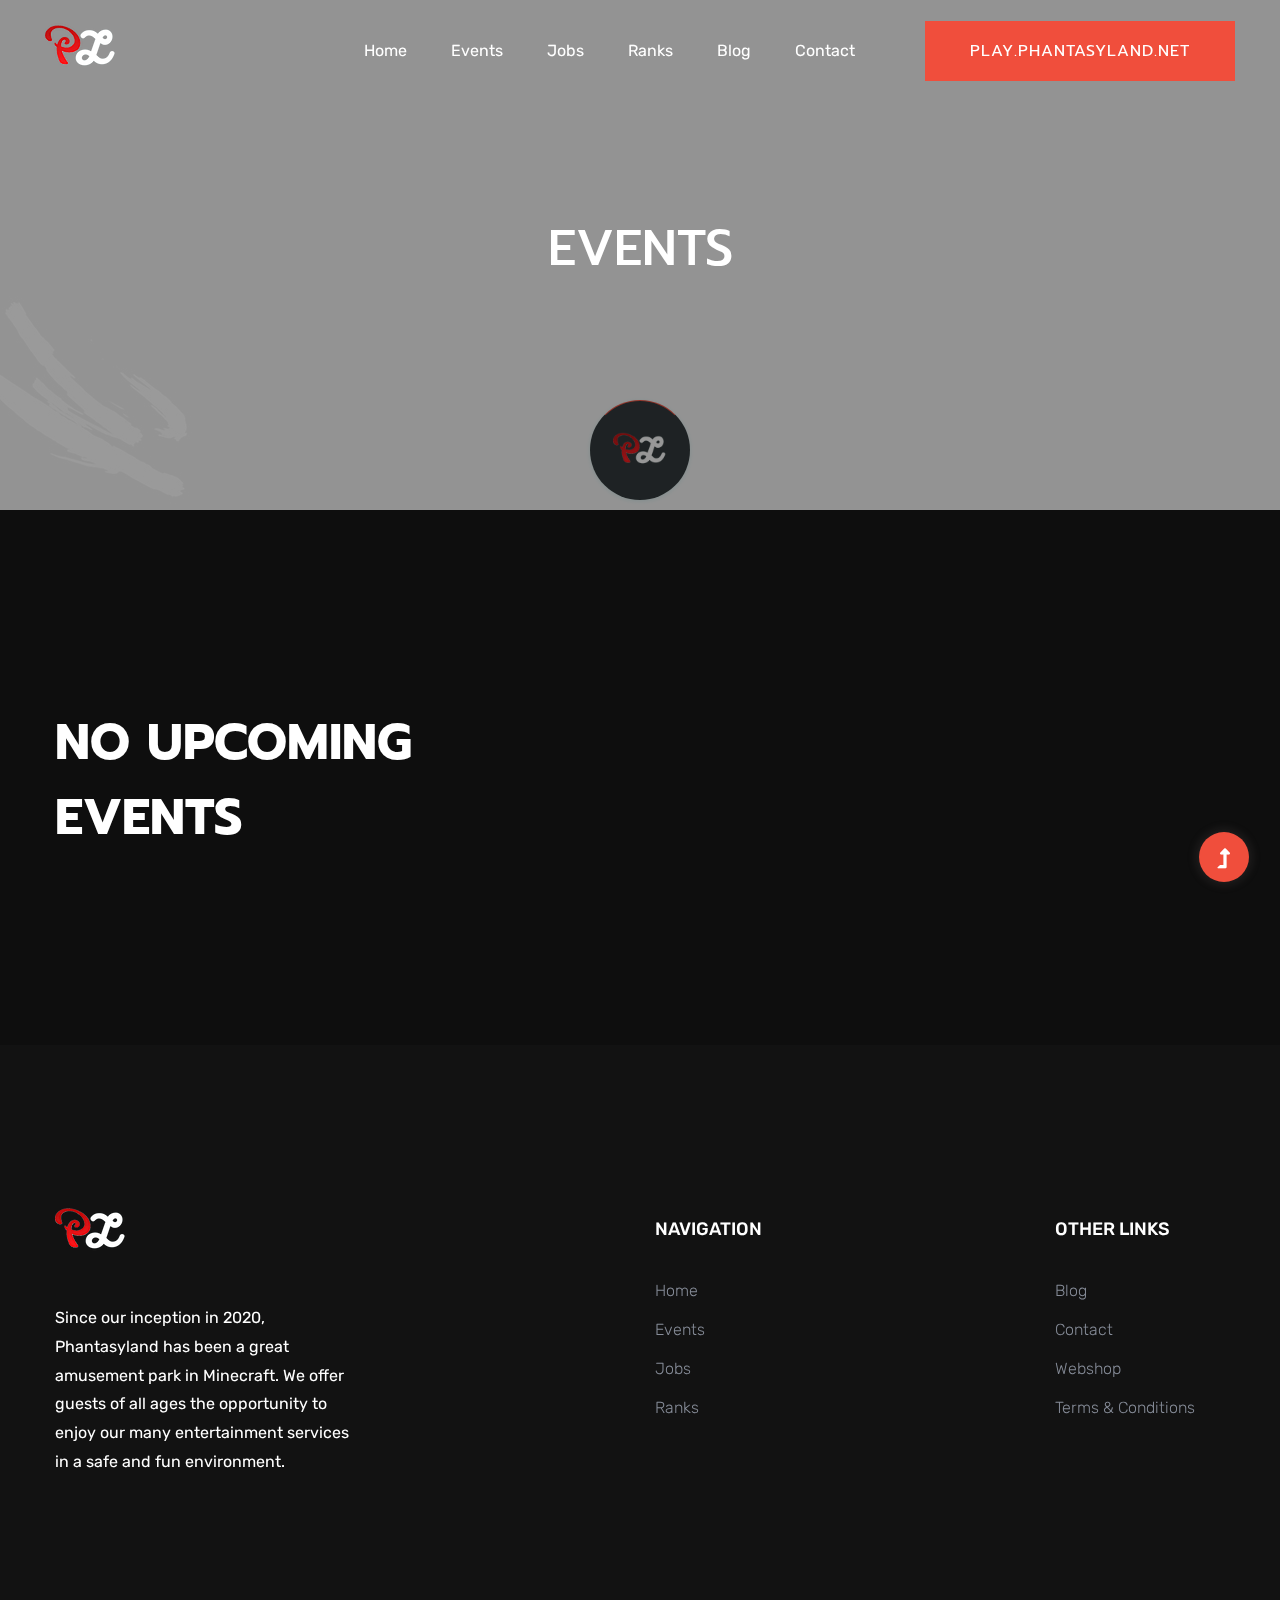
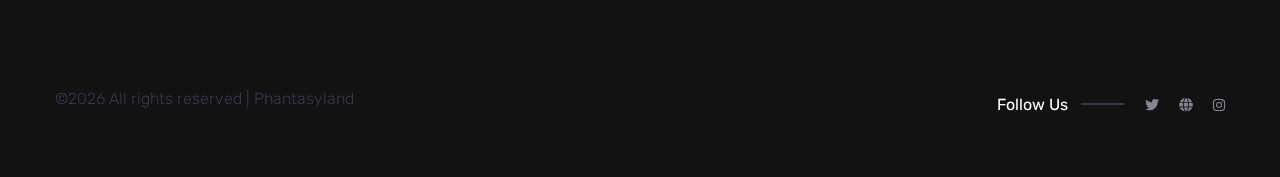
<file: events.html>
<!doctype html>
<html class="no-js" lang="zxx">
    <head>
        <meta charset="utf-8">
        <meta http-equiv="x-ua-compatible" content="ie=edge">
        <title>Phantasyland | Events</title>
        <meta name="description" content="The event calender from Phantasyland.">
        <meta name="viewport" content="width=device-width, initial-scale=1">
        <link rel="manifest" href="site.webmanifest">
        <link rel="shortcut icon" type="image/x-icon" href="assets/img/logo/logo.png">
        <link rel="canonical" href="https://phantasyland.net/">

		<!-- CSS here -->
            <link rel="stylesheet" href="assets/css/bootstrap.min.css">
            <link rel="stylesheet" href="assets/css/owl.carousel.min.css">
            <link rel="stylesheet" href="assets/css/slicknav.css">
            <link rel="stylesheet" href="assets/css/flaticon.css">
            <link rel="stylesheet" href="assets/css/animate.min.css">
            <link rel="stylesheet" href="assets/css/magnific-popup.css">
            <link rel="stylesheet" href="assets/css/fontawesome-all.min.css">
            <link rel="stylesheet" href="assets/css/themify-icons.css">
            <link rel="stylesheet" href="assets/css/slick.css">
            <link rel="stylesheet" href="assets/css/nice-select.css">
            <link rel="stylesheet" href="assets/css/style.css">
   </head>

   <body>
    <!--? Preloader Start -->
    <div id="preloader-active">
        <div class="preloader d-flex align-items-center justify-content-center">
            <div class="preloader-inner position-relative">
                <div class="preloader-circle"></div>
                <div class="preloader-img pere-text">
                    <img src="assets/img/logo/logo.png" alt="Phantasyland">
                </div>
            </div>
        </div>
    </div>
    <!-- Preloader Start -->
    <header>
    <!--? Header Start -->
    <div class="header-area header-transparent">
        <div class="main-header  header-sticky">
            <div class="container-fluid">
                <div class="row align-items-center">
                    <!-- Logo -->
                    <div class="col-xl-2 col-lg-2 col-md-1">
                        <div class="logo">
                            <a href="index.html"><img src="assets/img/logo/logo.png" alt="Phantasyland"></a>
                        </div>
                    </div>
                    <div class="col-xl-10 col-lg-10 col-md-10">
                        <div class="menu-main d-flex align-items-center justify-content-end">
                            <!-- Main-menu -->
                            <div class="main-menu f-right d-none d-lg-block">
                                <nav> 
                                    <ul id="navigation">
                                        <li><a href="index.html">Home</a></li>
                                        <li><a href="events.html">Events</a></li>
                                        <li><a href="vacatures.html">Jobs</a></li>
                                        <li><a href="ranks.html">Ranks</a></li>
                                        <li><a href="blog.html">Blog</a></li>
                                        <li><a href="contact.html">Contact</a></li>
                                    </ul>
                                </nav>
                            </div>
                            <div class="header-right-btn f-right d-none d-lg-block ml-20">
                                <a href="contact.html" class="btn header-btn">play.phantasyland.net</a>
                            </div>
                        </div>
                    </div>   
                    <!-- Mobile Menu -->
                    <div class="col-12">
                        <div class="mobile_menu d-block d-lg-none"></div>
                    </div>
                </div>
            </div>
        </div>
    </div>
    <!-- Header End -->
 </header>
<main>
        <!--? Hero Start -->
        <div class="slider-area ">
            <div class="slider-height2 d-flex align-items-center">
                <div class="container">
                    <div class="row">
                        <div class="col-xl-12">
                            <div class="hero-cap hero-cap2 text-center">
                                <h2>Events</h2>
                            </div>
                        </div>
                    </div>
                </div>
            </div>
        </div>
        <!-- Hero End -->
        <!--? About Area start -->
        <section class="about-area about2 section-padding30">
            <div class="container">
                <div class="row justify-content-between">
                    <div class="col-xl-5 col-lg-6">
                        <div class="about-caption2 mb-50">
                            <h3>NO UPCOMING EVENTS</h3>
                        </div>
                    </div>
                </div>
            </div>
            <!--? Brand Shape  -->
            <div class="about-shape2 d-none d-xl-block">
                <img src="assets/img/gallery/about_shape2.png" alt="Phantasyland">
            </div>
        </section>
        <!--? Example Event
        <section class="about-area about2 section-padding30">
            <div class="container">
                <div class="row justify-content-between">
                    <div class="col-xl-5 col-lg-6">
                        <div class="about-caption2 mb-50">
                            <h3>OPENING</h3>
                           <div class="send-cv">
                                <a href="#">hire@colorlib.com</a>
                           </div>
                        </div>
                    </div>
                    <div class="col-xl-5 col-lg-5">
                        <div class="about-caption mb-50">
                            <h3>You can’t use up creativity. The more you use, the
                                more you have in your signifant mind.</h3>
                            <p class="pera1"><span>SALVADOR DALI</span> Digital Artisit</p>
                            <div class="experience">
                                <div class="year">
                                    <span>05</span>
                                </div>
                                <div class="year-details"><p>YEARS OF<br> DIGITAL EXPERIENCE</p></div>
                            </div>
                        </div>
                    </div>
                </div>
            </div>
        -->
            <!--? Brand Shape  -->
        <!--? Example Brand Shape
            <div class="about-shape2 d-none d-xl-block">
                <img src="assets/img/gallery/about_shape2.png" alt="Phantasyland">
            </div>
        </section>
        -->
        <!-- About Area End -->
    <footer>
    <!--? Footer Start-->
    <div class="footer-area footer-bg">
        <div class="container">
            <div class="footer-top footer-padding">
                <div class="row d-flex justify-content-between">
                    <div class="col-xl-4 col-lg-4 col-md-5 col-sm-8">
                        <div class="single-footer-caption mb-50">
                            <!-- logo -->
                            <div class="footer-logo">
                                <a href="index.html"><img src="assets/img/logo/logo.png" alt="Phantasyland"></a>
                            </div>
                            <div class="footer-tittle">
                                <div class="footer-pera">
                                    <p class="info1">Since our inception in 2020, Phantasyland has been a great amusement park in Minecraft. We offer guests of all ages the opportunity to enjoy our many entertainment services in a safe and fun environment.</p>
                                </div>
                            </div>
                        </div>
                    </div>
                    <div class="col-xl-2 col-lg-2 col-md-5 col-sm-6">
                        <div class="single-footer-caption mb-50">
                            <div class="footer-tittle">
                                <br>
                                <h4>Navigation</h4>
                                <ul>
                                    <li><a href="index.html">Home</a></li>
                                    <li><a href="events.html">Events</a></li>
                                    <li><a href="vacatures.html">Jobs</a></li>
                                    <li><a href="ranks.html">Ranks</a></li>
                                </ul>
                            </div>
                        </div>
                    </div>
                    <div class="col-xl-2 col-lg-2 col-md-5 col-sm-6">
                        <div class="single-footer-caption mb-50">
                            <div class="footer-tittle">
                                <br>
                                <h4>Other Links</h4>
                                <ul>
                                    <li><a href="blog.html">Blog</a></li>
                                    <li><a href="contact.html">Contact</a></li>
                                    <li><a href="https://store.phantasyland.net">Webshop</a></li>
                                    <li><a href="#">Terms & Conditions</a></li>
                                </ul>
                            </div>
                        </div>
                    </div>
                </div>
            </div>
            <div class="footer-bottom">
                <div class="row d-flex justify-content-between align-items-center">
                    <div class="col-xl-9 col-lg-8">
                        <div class="footer-copy-right">
                            <p>&copy;<script>document.write(new Date().getFullYear());</script> All rights reserved | Phantasyland</p>
                        </div>
                    </div>
                    <div class="col-xl-3 col-lg-4">
                        <!-- Footer Social -->
                        <div class="footer-social f-right">
                            <span>Follow Us</span>
                            <a href="https://twitter.com/Phantasyland2"><i class="fab fa-twitter"></i></a>
                            <a href="https://phantasyland.net"><i class="fas fa-globe"></i></a>
                            <a href="https://www.instagram.com/phantasy._land/"><i class="fab fa-instagram"></i></a>
                        </div>
                    </div>
                </div>
            </div>
        </div>
    </div>
    <!-- Footer End-->
    </footer>
       
    <!-- Scroll Up -->
    <div id="back-top" >
        <a title="Go to Top" href="#"> <i class="fas fa-level-up-alt"></i></a>
    </div>

    <!-- JS here -->
		<!-- All JS Custom Plugins Link Here here -->
        <script src="./assets/js/vendor/modernizr-3.5.0.min.js"></script>
		<!-- Jquery, Popper, Bootstrap -->
		<script src="./assets/js/vendor/jquery-1.12.4.min.js"></script>
        <script src="./assets/js/popper.min.js"></script>
        <script src="./assets/js/bootstrap.min.js"></script>
	    <!-- Jquery Mobile Menu -->
        <script src="./assets/js/jquery.slicknav.min.js"></script>

		<!-- Jquery Slick , Owl-Carousel Plugins -->
        <script src="./assets/js/owl.carousel.min.js"></script>
        <script src="./assets/js/slick.min.js"></script>
		<!-- One Page, Animated-HeadLin -->
        <script src="./assets/js/wow.min.js"></script>
		<script src="./assets/js/animated.headline.js"></script>
        <script src="./assets/js/jquery.magnific-popup.js"></script>

		<!-- Nice-select, sticky -->
        <script src="./assets/js/jquery.nice-select.min.js"></script>
		<script src="./assets/js/jquery.sticky.js"></script>
        
        <!-- contact js -->
        <script src="./assets/js/contact.js"></script>
        <script src="./assets/js/jquery.form.js"></script>
        <script src="./assets/js/jquery.validate.min.js"></script>
        <script src="./assets/js/mail-script.js"></script>
        <script src="./assets/js/jquery.ajaxchimp.min.js"></script>
        
		<!-- Jquery Plugins, main Jquery -->	
        <script src="./assets/js/plugins.js"></script>
        <script src="./assets/js/main.js"></script>
        
    </body>
</html>
</file>
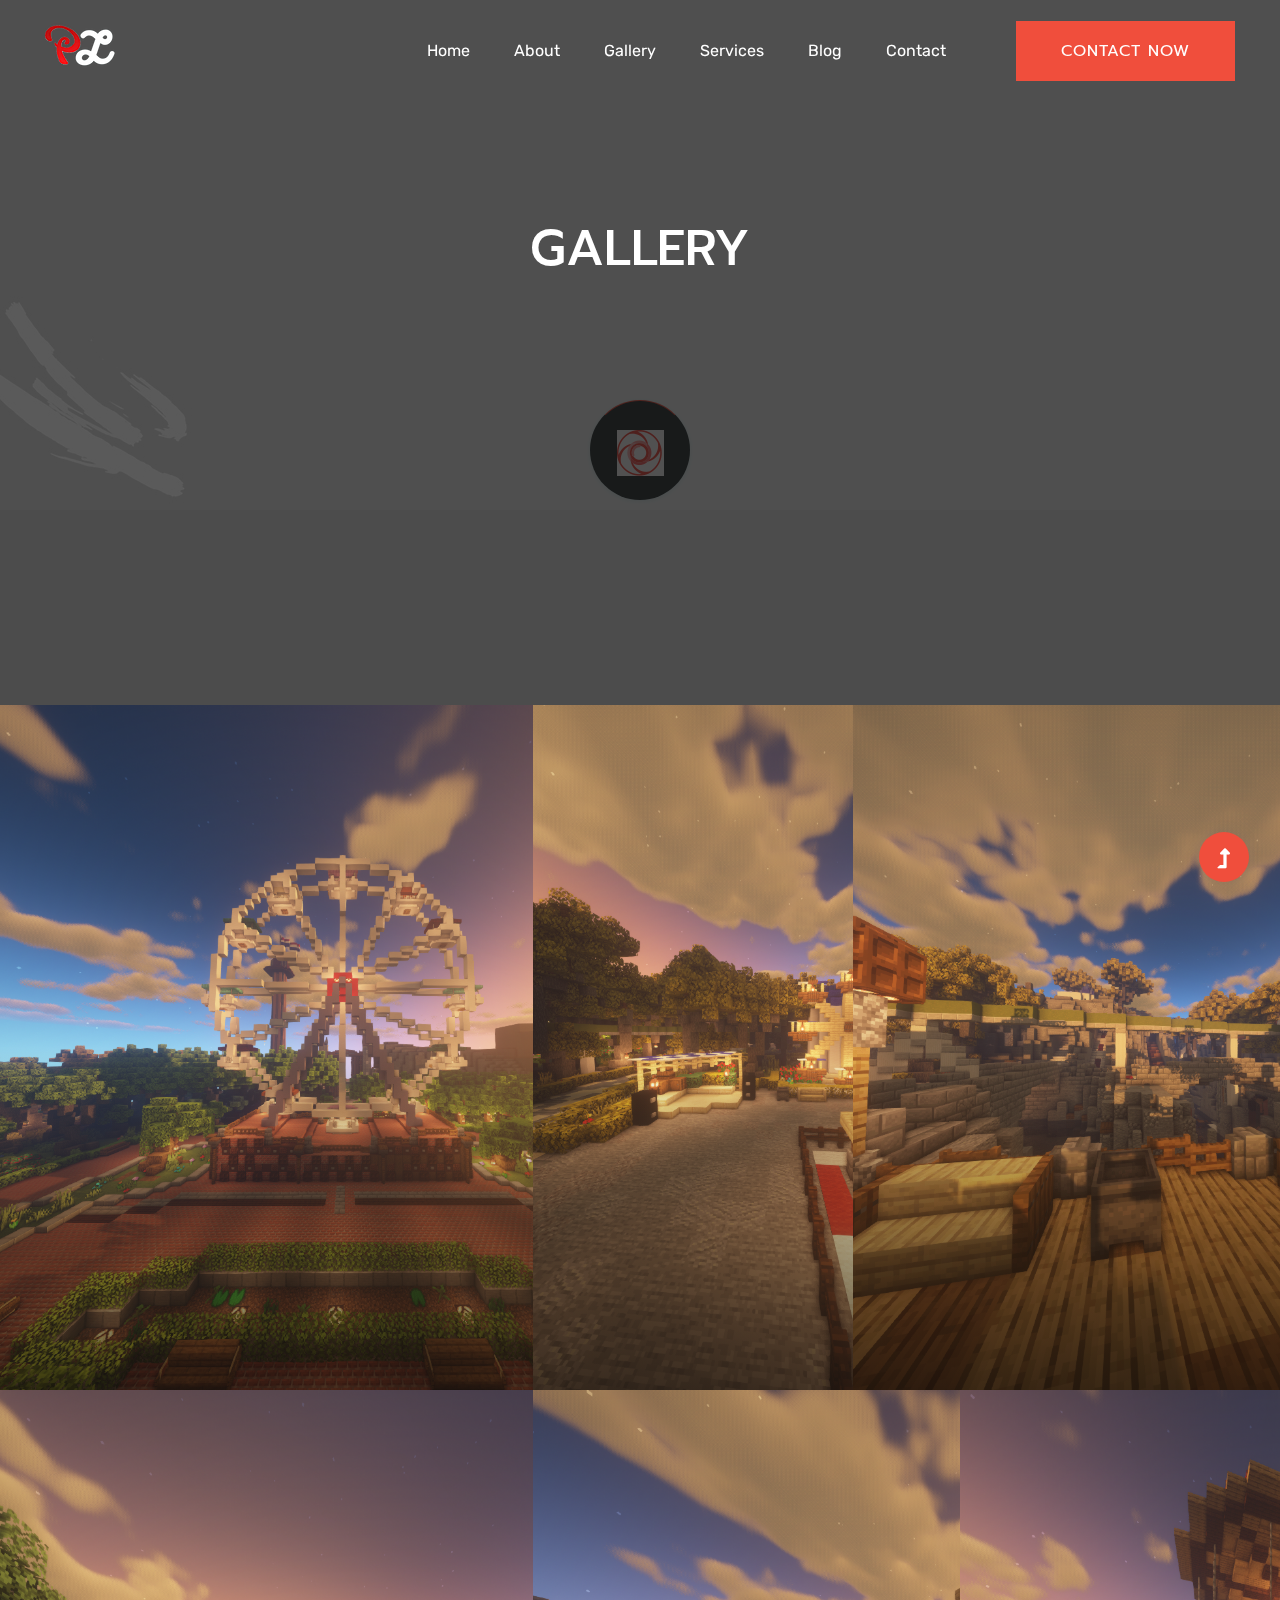
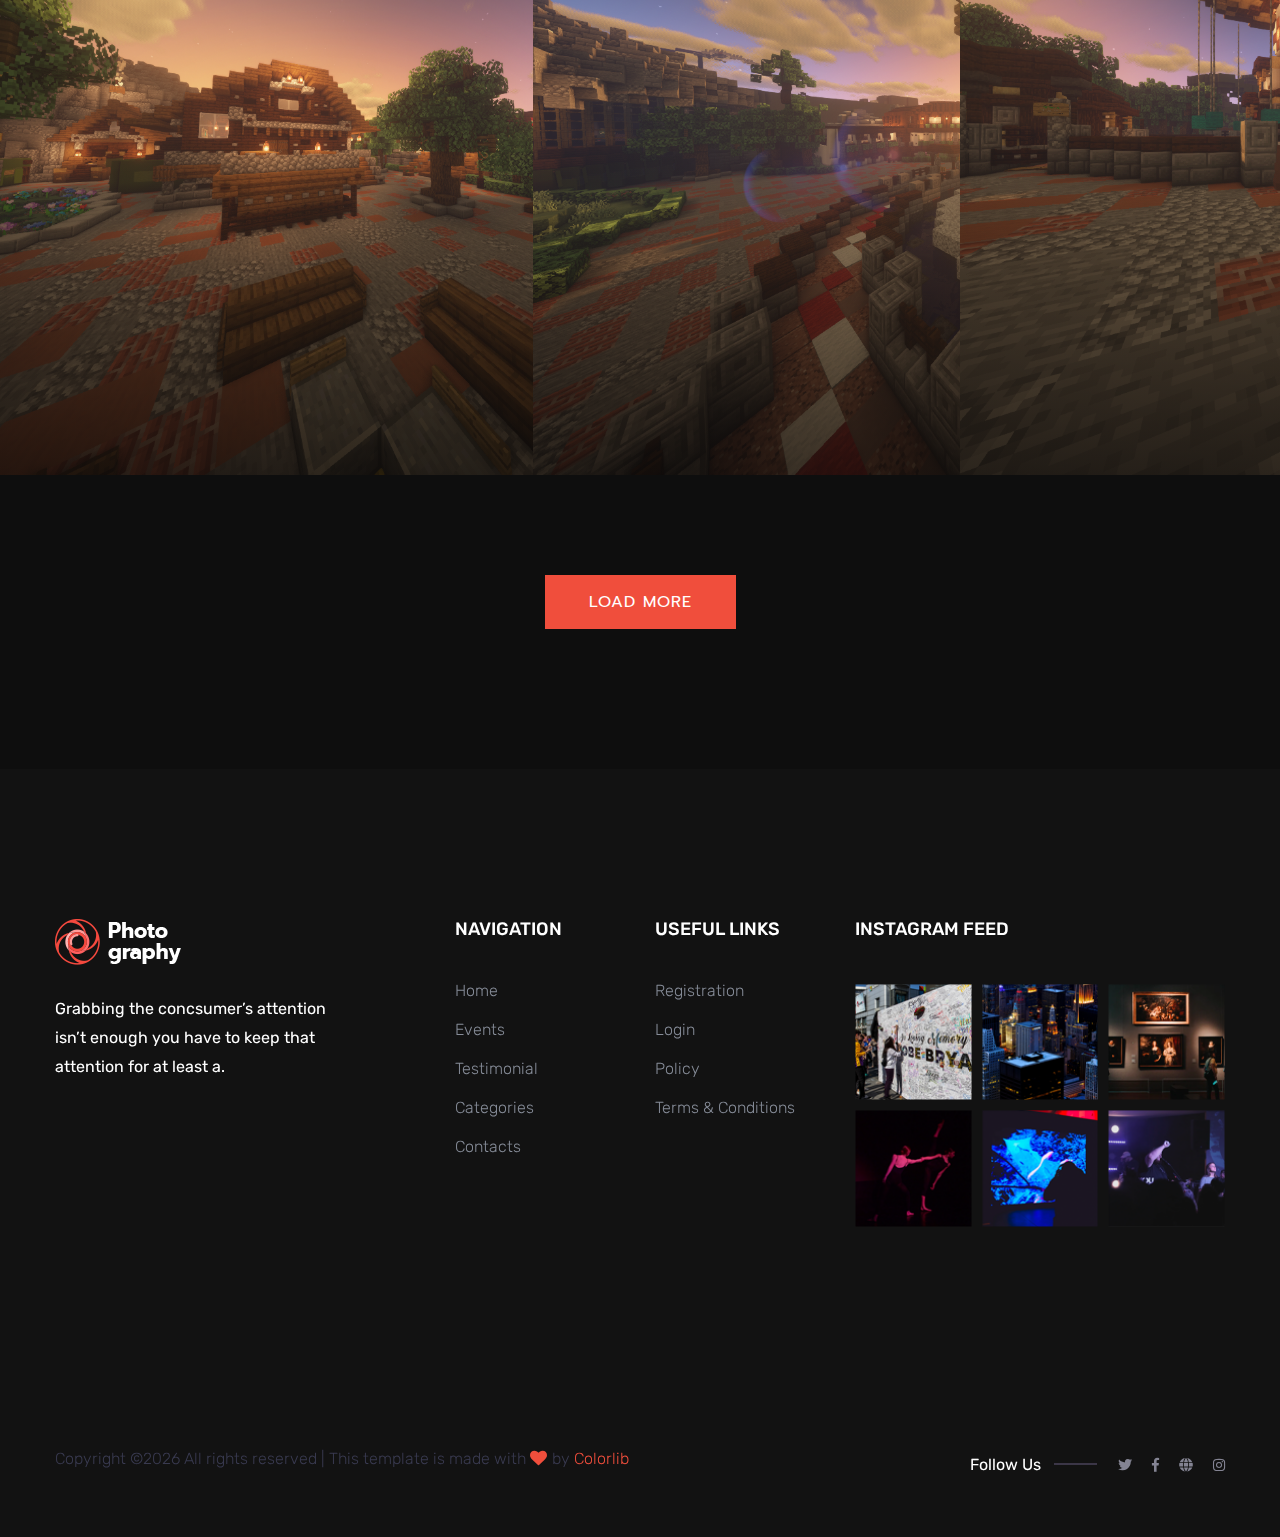
<file: gallery.html>
<!doctype html>
<html class="no-js" lang="zxx">
    <head>
        <meta charset="utf-8">
        <meta http-equiv="x-ua-compatible" content="ie=edge">
        <title>Photography HTML-5 Template </title>
        <meta name="description" content="">
        <meta name="viewport" content="width=device-width, initial-scale=1">
        <link rel="manifest" href="site.webmanifest">
		<link rel="shortcut icon" type="image/x-icon" href="assets/img/favicon.ico">

		<!-- CSS here -->
            <link rel="stylesheet" href="assets/css/bootstrap.min.css">
            <link rel="stylesheet" href="assets/css/owl.carousel.min.css">
            <link rel="stylesheet" href="assets/css/slicknav.css">
            <link rel="stylesheet" href="assets/css/flaticon.css">
            <link rel="stylesheet" href="assets/css/animate.min.css">
            <link rel="stylesheet" href="assets/css/magnific-popup.css">
            <link rel="stylesheet" href="assets/css/fontawesome-all.min.css">
            <link rel="stylesheet" href="assets/css/themify-icons.css">
            <link rel="stylesheet" href="assets/css/slick.css">
            <link rel="stylesheet" href="assets/css/nice-select.css">
            <link rel="stylesheet" href="assets/css/style.css">
   </head>

   <body>
    <!--? Preloader Start -->
    <div id="preloader-active">
        <div class="preloader d-flex align-items-center justify-content-center">
            <div class="preloader-inner position-relative">
                <div class="preloader-circle"></div>
                <div class="preloader-img pere-text">
                    <img src="assets/img/logo/loder.jpg" alt="">
                </div>
            </div>
        </div>
    </div>
    <!-- Preloader Start -->
    <header>
        <!--? Header Start -->
        <div class="header-area header-transparent">
                <div class="main-header  header-sticky">
                    <div class="container-fluid">
                        <div class="row align-items-center">
                            <!-- Logo -->
                            <div class="col-xl-2 col-lg-2 col-md-1">
                                <div class="logo">
                                    <a href="index.html"><img src="assets/img/logo/logo.png" alt=""></a>
                                </div>
                            </div>
                            <div class="col-xl-10 col-lg-10 col-md-10">
                                <div class="menu-main d-flex align-items-center justify-content-end">
                                    <!-- Main-menu -->
                                    <div class="main-menu f-right d-none d-lg-block">
                                        <nav> 
                                            <ul id="navigation">
                                                <li><a href="index.html">Home</a></li>
                                                <li><a href="about.html">About</a></li>
                                                <li><a href="gallery.html">Gallery</a></li>
                                                <li><a href="services.html">Services</a></li>
                                                <li><a href="blog.html">Blog</a>
                                                    <ul class="submenu">
                                                        <li><a href="blog.html">Blog</a></li>
                                                        <li><a href="blog_details.html">Blog Details</a></li>
                                                        <li><a href="elements.html">Element</a></li>
                                                    </ul>
                                                </li>
                                                <li><a href="contact.html">Contact</a></li>
                                            </ul>
                                        </nav>
                                    </div>
                                    <div class="header-right-btn f-right d-none d-lg-block ml-20">
                                        <a href="contact.html" class="btn header-btn">Contact now</a>
                                    </div>
                                </div>
                            </div>   
                            <!-- Mobile Menu -->
                            <div class="col-12">
                                <div class="mobile_menu d-block d-lg-none"></div>
                            </div>
                        </div>
                    </div>
                </div>
        </div>
        <!-- Header End -->
    </header>
    <main>
        <!--? Hero Start -->
        <div class="slider-area">
            <div class="slider-height2 d-flex align-items-center">
                <div class="container">
                    <div class="row">
                        <div class="col-xl-12">
                            <div class="hero-cap hero-cap2 text-center">
                                <h2>Gallery</h2>
                            </div>
                        </div>
                    </div>
                </div>
            </div>
        </div>
        <!-- Hero End -->
        <!--? Gallery Area Start -->
        <section class="gallery-area about2 section-padding30 fix">
            <div class="container-fluid p-0">
                <div class="row no-gutters">
                    <div class="col-xl-5 col-lg-4 col-md-6 col-sm-6">
                        <div class="gallery-box">
                            <div class="single-gallery">
                                <div class="gallery-img" style="background-image: url(assets/img/gallery/gallery1.png);"></div>
                                <div class="cap-icon">
                                    <a href="assets/img/gallery/gallery1.png" class="ti-fullscreen img-pop-up"></a>
                                </div>
                                <div class="g-caption">
                                    <h4>The Last man</h4>
                                    <p>Duis aute irure dolor in reprehenderit in voluptate velit.</p>
                                </div>
                            </div>
                        </div>
                    </div>
                    <div class="col-xl-3 col-lg-4 col-md-6 col-sm-6">
                        <div class="gallery-box">
                            <div class="single-gallery">
                                <div class="gallery-img" style="background-image: url(assets/img/gallery/gallery2.png);"></div>
                                <div class="cap-icon">
                                    <a href="assets/img/gallery/gallery2.png" class="ti-fullscreen img-pop-up"></a>
                                </div>
                                <div class="g-caption">
                                    <h4>The Last man</h4>
                                    <p>Duis aute irure dolor in reprehenderit in voluptate velit.</p>
                                </div>
                            </div>
                        </div>
                    </div>
                    <div class="col-xl-4 col-lg-4 col-md-6 col-sm-6">
                        <div class="gallery-box">
                            <div class="single-gallery">
                               <div class="gallery-img" style="background-image: url(assets/img/gallery/gallery3.png);"></div>
                                <div class="cap-icon">
                                    <a href="assets/img/gallery/gallery3.png" class="ti-fullscreen img-pop-up"></a>
                                </div>
                                <div class="g-caption">
                                    <h4>The Last man</h4>
                                    <p>Duis aute irure dolor in reprehenderit in voluptate velit.</p>
                                </div>
                            </div>
                        </div>
                    </div>
                    <div class="col-xl-5 col-lg-4 col-md-6 col-sm-6">
                        <div class="gallery-box">
                            <div class="single-gallery">
                                <div class="gallery-img" style="background-image: url(assets/img/gallery/gallery4.png);"></div>
                                <div class="cap-icon">
                                    <a href="assets/img/gallery/gallery4.png" class="ti-fullscreen img-pop-up"></a>
                                </div>
                                <div class="g-caption">
                                    <h4>The Last man</h4>
                                    <p>Duis aute irure dolor in reprehenderit in voluptate velit.</p>
                                </div>
                            </div>
                        </div>
                    </div>
                    <div class="col-xl-4 col-lg-4 col-md-6 col-sm-6">
                        <div class="gallery-box">
                            <div class="single-gallery">
                                <div class="gallery-img" style="background-image: url(assets/img/gallery/gallery5.png);"></div>
                                <div class="cap-icon">
                                    <a href="assets/img/gallery/gallery5.png" class="ti-fullscreen img-pop-up"></a>
                                </div>
                                <div class="g-caption">
                                    <h4>The Last man</h4>
                                    <p>Duis aute irure dolor in reprehenderit in voluptate velit.</p>
                                </div>
                            </div>
                        </div>
                    </div>
                    <div class="col-xl-3 col-lg-4 col-md-6 col-sm-6">
                        <div class="gallery-box">
                            <div class="single-gallery">
                                <div class="gallery-img" style="background-image: url(assets/img/gallery/gallery6.png);"></div>
                                <div class="cap-icon">
                                    <a href="assets/img/gallery/gallery6.png" class="ti-fullscreen img-pop-up"></a>
                                </div>
                                <div class="g-caption">
                                    <h4>The Last man</h4>
                                    <p>Duis aute irure dolor in reprehenderit in voluptate velit.</p>
                                </div>
                            </div>
                        </div>
                    </div>
                </div>
                <div class="row">
                    <div class="col-lg-12">
                        <div class="gallery-btn text-center pt-100">
                            <a href="gallery.html" class="btn">Load more</a>
                        </div>
                    </div>
                </div>
            </div>
        </section>
        <!-- Gallery Area End -->
    </main>
    <footer>
        <!--? Footer Start-->
        <div class="footer-area footer-bg">
           <div class="container">
                <div class="footer-top footer-padding">
                    <div class="row d-flex justify-content-between">
                        <div class="col-xl-4 col-lg-4 col-md-5 col-sm-8">
                            <div class="single-footer-caption mb-50">
                                <!-- logo -->
                                <div class="footer-logo">
                                    <a href="index.html"><img src="assets/img/logo/logo2_footer.png" alt=""></a>
                                </div>
                                <div class="footer-tittle">
                                    <div class="footer-pera">
                                        <p class="info1">Grabbing the concsumer’s attention isn’t enough you have to keep that attention for at least a.</p>
                                    </div>
                                </div>
                            </div>
                        </div>
                        <div class="col-xl-2 col-lg-2 col-md-5 col-sm-6">
                            <div class="single-footer-caption mb-50">
                                <div class="footer-tittle">
                                    <h4>Navigation</h4>
                                    <ul>
                                        <li><a href="#">Home</a></li>
                                        <li><a href="#">Events</a></li>
                                        <li><a href="#">Testimonial</a></li>
                                        <li><a href="#">Categories</a></li>
                                        <li><a href="#">Contacts</a></li>
                                    </ul>
                                </div>
                            </div>
                        </div>
                        <div class="col-xl-2 col-lg-2 col-md-5 col-sm-6">
                            <div class="single-footer-caption mb-50">
                                <div class="footer-tittle">
                                    <h4>Useful Links</h4>
                                    <ul>
                                        <li><a href="#">Registration</a></li>
                                        <li><a href="#">Login</a></li>
                                        <li><a href="#">Policy</a></li>
                                        <li><a href="#">Terms & Conditions</a></li>
                                    </ul>
                                </div>
                            </div>
                        </div>
                        <!-- Instagram -->
                        <div class="col-xl-4 col-lg-4 col-md-5 col-sm-7">
                            <div class="single-footer-caption mb-50">
                                <div class="footer-tittle">
                                    <h4>Instagram Feed</h4>
                                </div>
                                <div class="instagram-gellay">
                                    <ul class="insta-feed">
                                        <li><a href="#"><img src="assets/img/gallery/instagram1.png" alt=""></a></li>
                                        <li><a href="#"><img src="assets/img/gallery/instagram2.png" alt=""></a></li>
                                        <li><a href="#"><img src="assets/img/gallery/instagram3.png" alt=""></a></li>
                                        <li><a href="#"><img src="assets/img/gallery/instagram4.png" alt=""></a></li>
                                        <li><a href="#"><img src="assets/img/gallery/instagram5.png" alt=""></a></li>
                                        <li><a href="#"><img src="assets/img/gallery/instagram6.png" alt=""></a></li>
                                    </ul>
                                </div>
                            </div>
                        </div>
                    </div>
                </div>
                <div class="footer-bottom">
                    <div class="row d-flex justify-content-between align-items-center">
                        <div class="col-xl-9 col-lg-8">
                            <div class="footer-copy-right">
                                <p><!-- Link back to Colorlib can't be removed. Template is licensed under CC BY 3.0. -->
  Copyright &copy;<script>document.write(new Date().getFullYear());</script> All rights reserved | This template is made with <i class="fa fa-heart" aria-hidden="true"></i> by <a href="https://colorlib.com" target="_blank">Colorlib</a>
  <!-- Link back to Colorlib can't be removed. Template is licensed under CC BY 3.0. --></p>
                            </div>
                        </div>
                        <div class="col-xl-3 col-lg-4">
                            <!-- Footer Social -->
                            <div class="footer-social f-right">
                                <span>Follow Us</span>
                                <a href="#"><i class="fab fa-twitter"></i></a>
                                <a href="https://www.facebook.com/sai4ull"><i class="fab fa-facebook-f"></i></a>
                                <a href="#"><i class="fas fa-globe"></i></a>
                                <a href="#"><i class="fab fa-instagram"></i></a>
                            </div>
                        </div>
                    </div>
                </div>
           </div>
        </div>
        <!-- Footer End-->
    </footer>
       
    <!-- Scroll Up -->
    <div id="back-top" >
        <a title="Go to Top" href="#"> <i class="fas fa-level-up-alt"></i></a>
    </div>

    <!-- JS here -->
		<!-- All JS Custom Plugins Link Here here -->
        <script src="./assets/js/vendor/modernizr-3.5.0.min.js"></script>
		<!-- Jquery, Popper, Bootstrap -->
		<script src="./assets/js/vendor/jquery-1.12.4.min.js"></script>
        <script src="./assets/js/popper.min.js"></script>
        <script src="./assets/js/bootstrap.min.js"></script>
	    <!-- Jquery Mobile Menu -->
        <script src="./assets/js/jquery.slicknav.min.js"></script>

		<!-- Jquery Slick , Owl-Carousel Plugins -->
        <script src="./assets/js/owl.carousel.min.js"></script>
        <script src="./assets/js/slick.min.js"></script>
		<!-- One Page, Animated-HeadLin -->
        <script src="./assets/js/wow.min.js"></script>
		<script src="./assets/js/animated.headline.js"></script>
        <script src="./assets/js/jquery.magnific-popup.js"></script>

		<!-- Nice-select, sticky -->
        <script src="./assets/js/jquery.nice-select.min.js"></script>
		<script src="./assets/js/jquery.sticky.js"></script>
        
        <!-- contact js -->
        <script src="./assets/js/contact.js"></script>
        <script src="./assets/js/jquery.form.js"></script>
        <script src="./assets/js/jquery.validate.min.js"></script>
        <script src="./assets/js/mail-script.js"></script>
        <script src="./assets/js/jquery.ajaxchimp.min.js"></script>
        
		<!-- Jquery Plugins, main Jquery -->	
        <script src="./assets/js/plugins.js"></script>
        <script src="./assets/js/main.js"></script>
        
    </body>
</html>
</file>
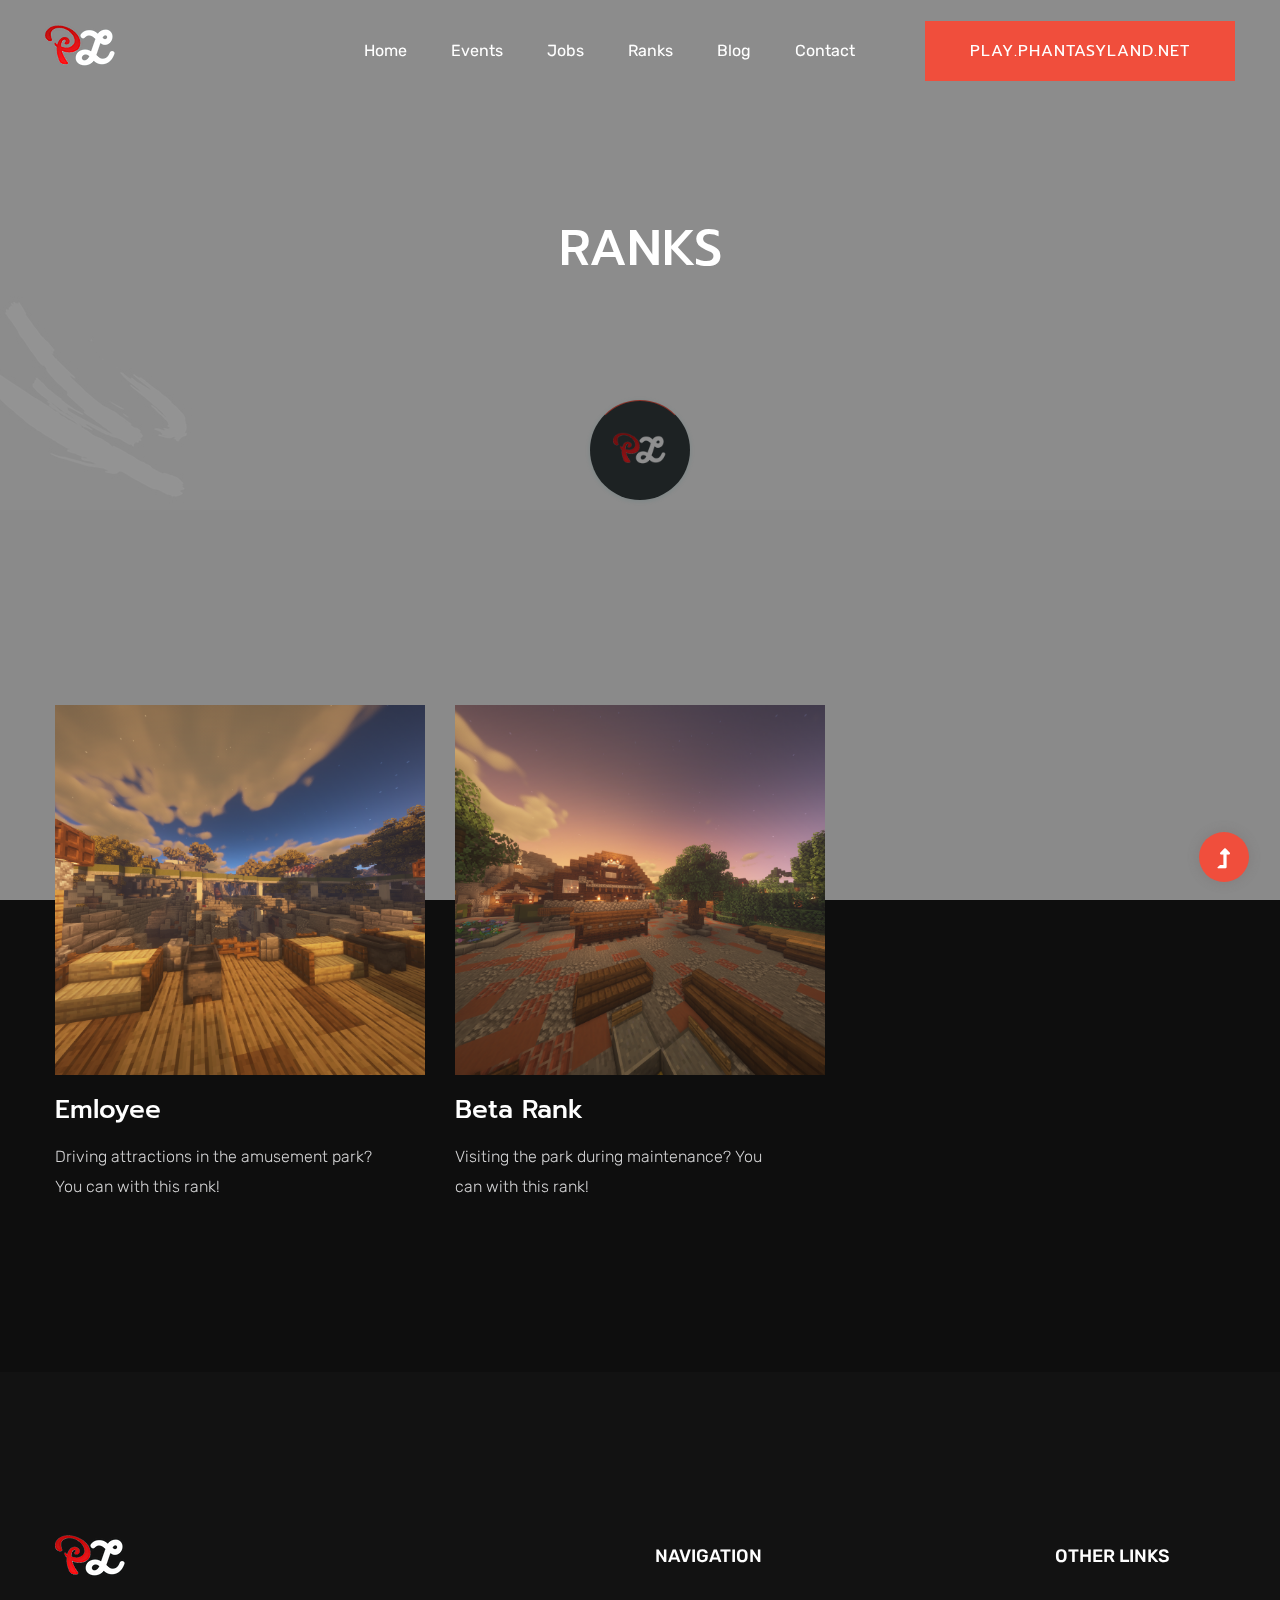
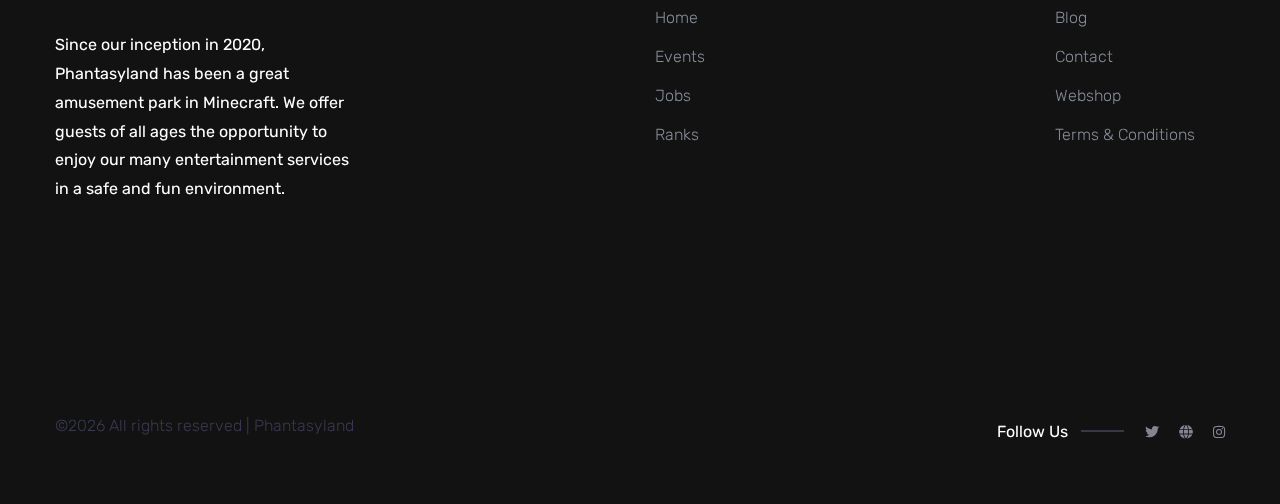
<file: ranks.html>
<!doctype html>
<html class="no-js" lang="zxx">
    <head>
        <meta charset="utf-8">
        <meta http-equiv="x-ua-compatible" content="ie=edge">
        <title>Phantasyland | Ranks</title>
        <meta name="description" content="The Phantasyland ranks.">
        <meta name="viewport" content="width=device-width, initial-scale=1">
        <link rel="manifest" href="site.webmanifest">
        <link rel="shortcut icon" type="image/x-icon" href="assets/img/logo/logo.png">
        <link rel="canonical" href="https://phantasyland.net/">

		<!-- CSS here -->
            <link rel="stylesheet" href="assets/css/bootstrap.min.css">
            <link rel="stylesheet" href="assets/css/owl.carousel.min.css">
            <link rel="stylesheet" href="assets/css/slicknav.css">
            <link rel="stylesheet" href="assets/css/flaticon.css">
            <link rel="stylesheet" href="assets/css/animate.min.css">
            <link rel="stylesheet" href="assets/css/magnific-popup.css">
            <link rel="stylesheet" href="assets/css/fontawesome-all.min.css">
            <link rel="stylesheet" href="assets/css/themify-icons.css">
            <link rel="stylesheet" href="assets/css/slick.css">
            <link rel="stylesheet" href="assets/css/nice-select.css">
            <link rel="stylesheet" href="assets/css/style.css">
   </head>

   <body>
    <!--? Preloader Start -->
    <div id="preloader-active">
        <div class="preloader d-flex align-items-center justify-content-center">
            <div class="preloader-inner position-relative">
                <div class="preloader-circle"></div>
                <div class="preloader-img pere-text">
                    <img src="assets/img/logo/logo.png" alt="Phantasyland">
                </div>
            </div>
        </div>
    </div>
    <!-- Preloader Start -->
    <header>
    <!--? Header Start -->
    <div class="header-area header-transparent">
        <div class="main-header  header-sticky">
            <div class="container-fluid">
                <div class="row align-items-center">
                    <!-- Logo -->
                    <div class="col-xl-2 col-lg-2 col-md-1">
                        <div class="logo">
                            <a href="index.html"><img src="assets/img/logo/logo.png" alt="Phantasyland"></a>
                        </div>
                    </div>
                    <div class="col-xl-10 col-lg-10 col-md-10">
                        <div class="menu-main d-flex align-items-center justify-content-end">
                            <!-- Main-menu -->
                            <div class="main-menu f-right d-none d-lg-block">
                                <nav> 
                                    <ul id="navigation">
                                        <li><a href="index.html">Home</a></li>
                                        <li><a href="events.html">Events</a></li>
                                        <li><a href="vacatures.html">Jobs</a></li>
                                        <li><a href="ranks.html">Ranks</a></li>
                                        <li><a href="blog.html">Blog</a></li>
                                        <li><a href="contact.html">Contact</a></li>
                                    </ul>
                                </nav>
                            </div>
                            <div class="header-right-btn f-right d-none d-lg-block ml-20">
                                <a href="contact.html" class="btn header-btn">play.phantasyland.net</a>
                            </div>
                        </div>
                    </div>   
                    <!-- Mobile Menu -->
                    <div class="col-12">
                        <div class="mobile_menu d-block d-lg-none"></div>
                    </div>
                </div>
            </div>
        </div>
    </div>
    <!-- Header End -->
    </header>
    <main>
        <!--? Hero Start -->
        <div class="slider-area">
            <div class="slider-height2 d-flex align-items-center">
                <div class="container">
                    <div class="row">
                        <div class="col-xl-12">
                            <div class="hero-cap hero-cap2 text-center">
                                <h2>Ranks</h2>
                            </div>
                        </div>
                    </div>
                </div>
            </div>
        </div>
        <!-- Hero End -->
        <!-- Services Area End -->
    <!--? Blog Ara Start -->
    <section class="home-blog-area section-padding30">
        <div class="container">
            <div class="row">
                <div class="col-xl-4 col-lg-4 col-md-6 col-sm-6">
                    <div class="single-team mb-30">
                        <div class="team-img">
                            <img src="assets/img/gallery/gallery3.png" alt="Minecraft themepark server">
                        </div>
                        <div class="team-caption">
                            <h3><a href="https://phantasylandstore.buycraft.net/category/medewerker">Emloyee</a></h3>
                            <p>Driving attractions in the amusement park? You can with this rank!</p>
                        </div>
                    </div>
                </div>
                <div class="col-xl-4 col-lg-4 col-md-6 col-sm-6">
                    <div class="single-team mb-30">
                        <div class="team-img">
                            <img src="assets/img/gallery/gallery4.png" alt="Minecraft themepark server">
                        </div>
                        <div class="team-caption">
                            <h3><a href="https://phantasylandstore.buycraft.net/category/beta-rank">Beta Rank</a></h3>
                            <p>Visiting the park during maintenance? You can with this rank!</p>
                        </div>
                    </div>
                </div>
            </div>
        </div>
    </section>
    <!-- Services Ara End -->
    <footer>
    <!--? Footer Start-->
    <div class="footer-area footer-bg">
        <div class="container">
            <div class="footer-top footer-padding">
                <div class="row d-flex justify-content-between">
                    <div class="col-xl-4 col-lg-4 col-md-5 col-sm-8">
                        <div class="single-footer-caption mb-50">
                            <!-- logo -->
                            <div class="footer-logo">
                                <a href="index.html"><img src="assets/img/logo/logo.png" alt="Phantasyland"></a>
                            </div>
                            <div class="footer-tittle">
                                <div class="footer-pera">
                                    <p class="info1">Since our inception in 2020, Phantasyland has been a great amusement park in Minecraft. We offer guests of all ages the opportunity to enjoy our many entertainment services in a safe and fun environment.</p>
                                </div>
                            </div>
                        </div>
                    </div>
                    <div class="col-xl-2 col-lg-2 col-md-5 col-sm-6">
                        <div class="single-footer-caption mb-50">
                            <div class="footer-tittle">
                                <br>
                                <h4>Navigation</h4>
                                <ul>
                                    <li><a href="index.html">Home</a></li>
                                    <li><a href="events.html">Events</a></li>
                                    <li><a href="vacatures.html">Jobs</a></li>
                                    <li><a href="ranks.html">Ranks</a></li>
                                </ul>
                            </div>
                        </div>
                    </div>
                    <div class="col-xl-2 col-lg-2 col-md-5 col-sm-6">
                        <div class="single-footer-caption mb-50">
                            <div class="footer-tittle">
                                <br>
                                <h4>Other Links</h4>
                                <ul>
                                    <li><a href="blog.html">Blog</a></li>
                                    <li><a href="contact.html">Contact</a></li>
                                    <li><a href="https://store.phantasyland.net">Webshop</a></li>
                                    <li><a href="#">Terms & Conditions</a></li>
                                </ul>
                            </div>
                        </div>
                    </div>
                </div>
            </div>
            <div class="footer-bottom">
                <div class="row d-flex justify-content-between align-items-center">
                    <div class="col-xl-9 col-lg-8">
                        <div class="footer-copy-right">
                            <p>&copy;<script>document.write(new Date().getFullYear());</script> All rights reserved | Phantasyland</p>
                        </div>
                    </div>
                    <div class="col-xl-3 col-lg-4">
                        <!-- Footer Social -->
                        <div class="footer-social f-right">
                            <span>Follow Us</span>
                            <a href="https://twitter.com/Phantasyland2"><i class="fab fa-twitter"></i></a>
                            <a href="https://phantasyland.net"><i class="fas fa-globe"></i></a>
                            <a href="https://www.instagram.com/phantasy._land/"><i class="fab fa-instagram"></i></a>
                        </div>
                    </div>
                </div>
            </div>
        </div>
    </div>
    <!-- Footer End-->
    </footer>
    <!-- Scroll Up -->
    <div id="back-top" >
        <a title="Go to Top" href="#"> <i class="fas fa-level-up-alt"></i></a>
    </div>

    <!-- JS here -->
		<!-- All JS Custom Plugins Link Here here -->
        <script src="./assets/js/vendor/modernizr-3.5.0.min.js"></script>
		<!-- Jquery, Popper, Bootstrap -->
		<script src="./assets/js/vendor/jquery-1.12.4.min.js"></script>
        <script src="./assets/js/popper.min.js"></script>
        <script src="./assets/js/bootstrap.min.js"></script>
	    <!-- Jquery Mobile Menu -->
        <script src="./assets/js/jquery.slicknav.min.js"></script>

		<!-- Jquery Slick , Owl-Carousel Plugins -->
        <script src="./assets/js/owl.carousel.min.js"></script>
        <script src="./assets/js/slick.min.js"></script>
		<!-- One Page, Animated-HeadLin -->
        <script src="./assets/js/wow.min.js"></script>
		<script src="./assets/js/animated.headline.js"></script>
        <script src="./assets/js/jquery.magnific-popup.js"></script>

		<!-- Nice-select, sticky -->
        <script src="./assets/js/jquery.nice-select.min.js"></script>
		<script src="./assets/js/jquery.sticky.js"></script>
        
        <!-- contact js -->
        <script src="./assets/js/contact.js"></script>
        <script src="./assets/js/jquery.form.js"></script>
        <script src="./assets/js/jquery.validate.min.js"></script>
        <script src="./assets/js/mail-script.js"></script>
        <script src="./assets/js/jquery.ajaxchimp.min.js"></script>
        
		<!-- Jquery Plugins, main Jquery -->	
        <script src="./assets/js/plugins.js"></script>
        <script src="./assets/js/main.js"></script>
        
    </body>
</html>
</file>
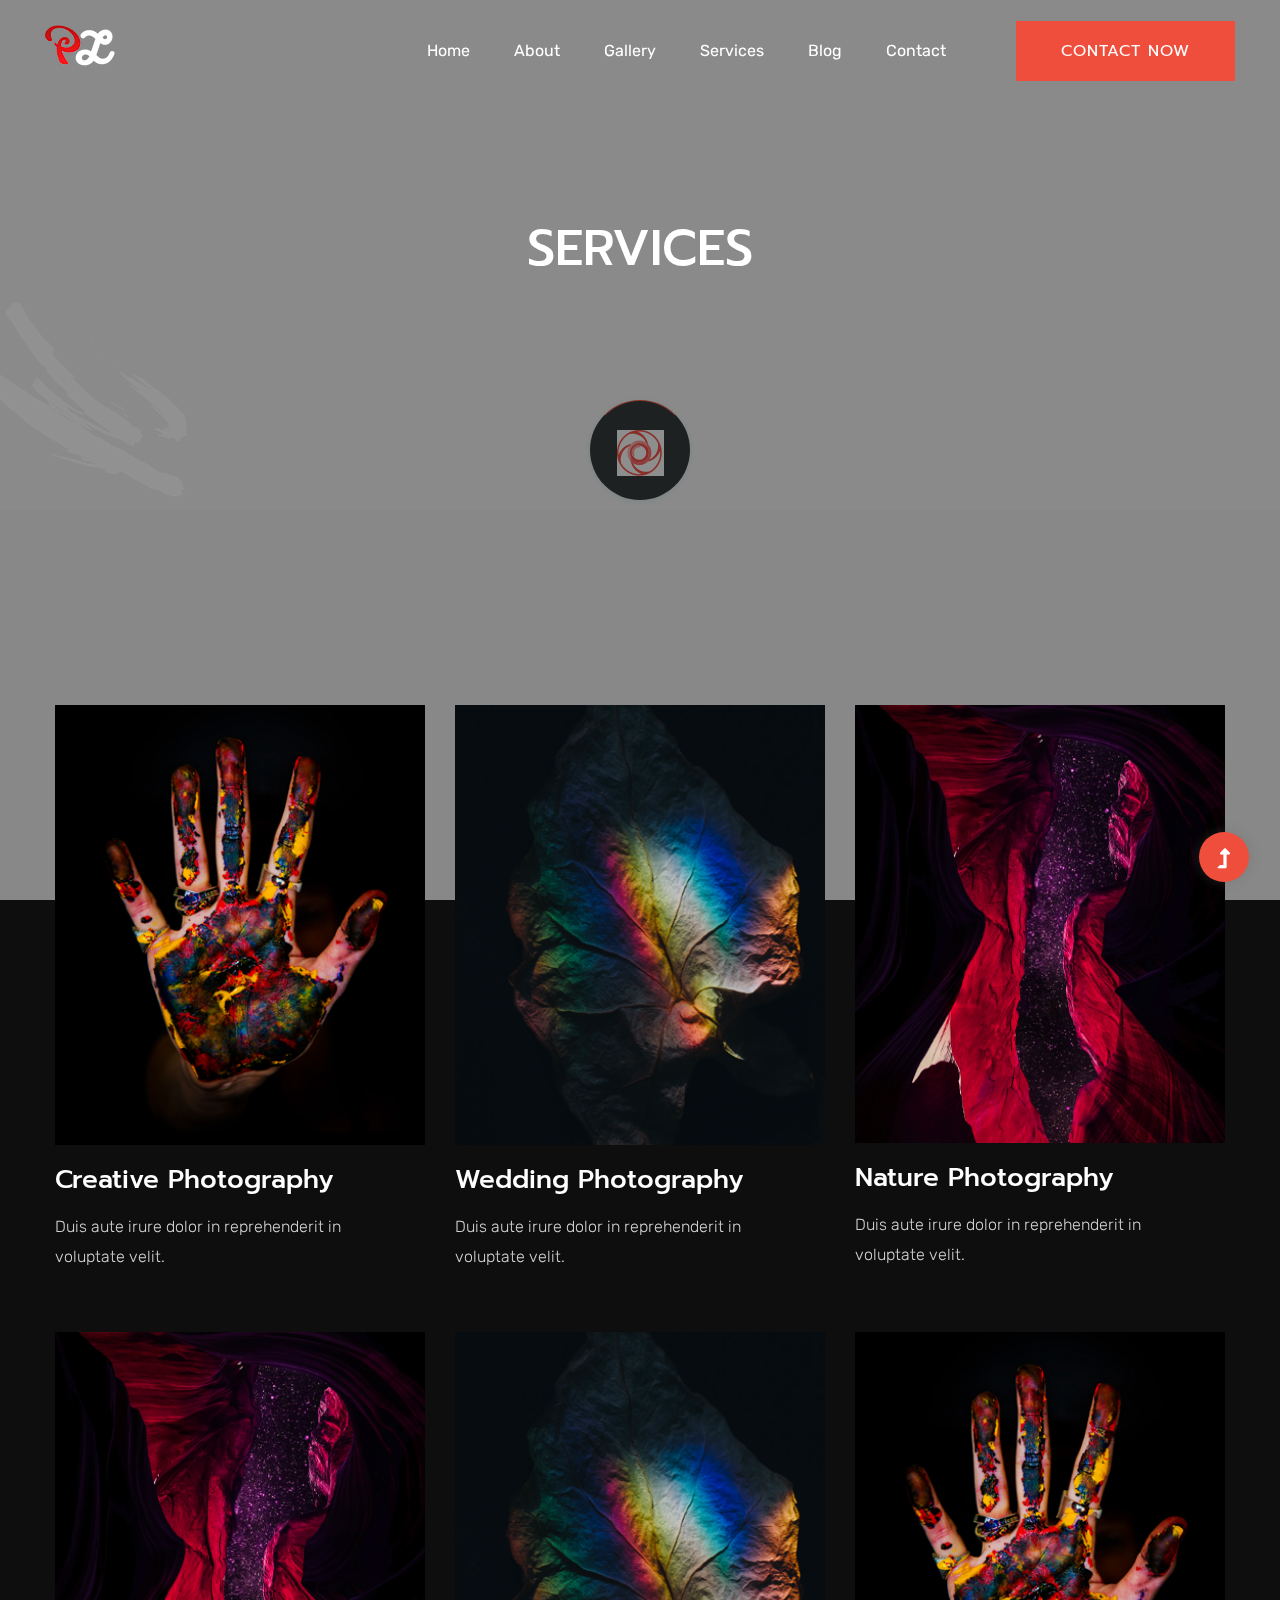
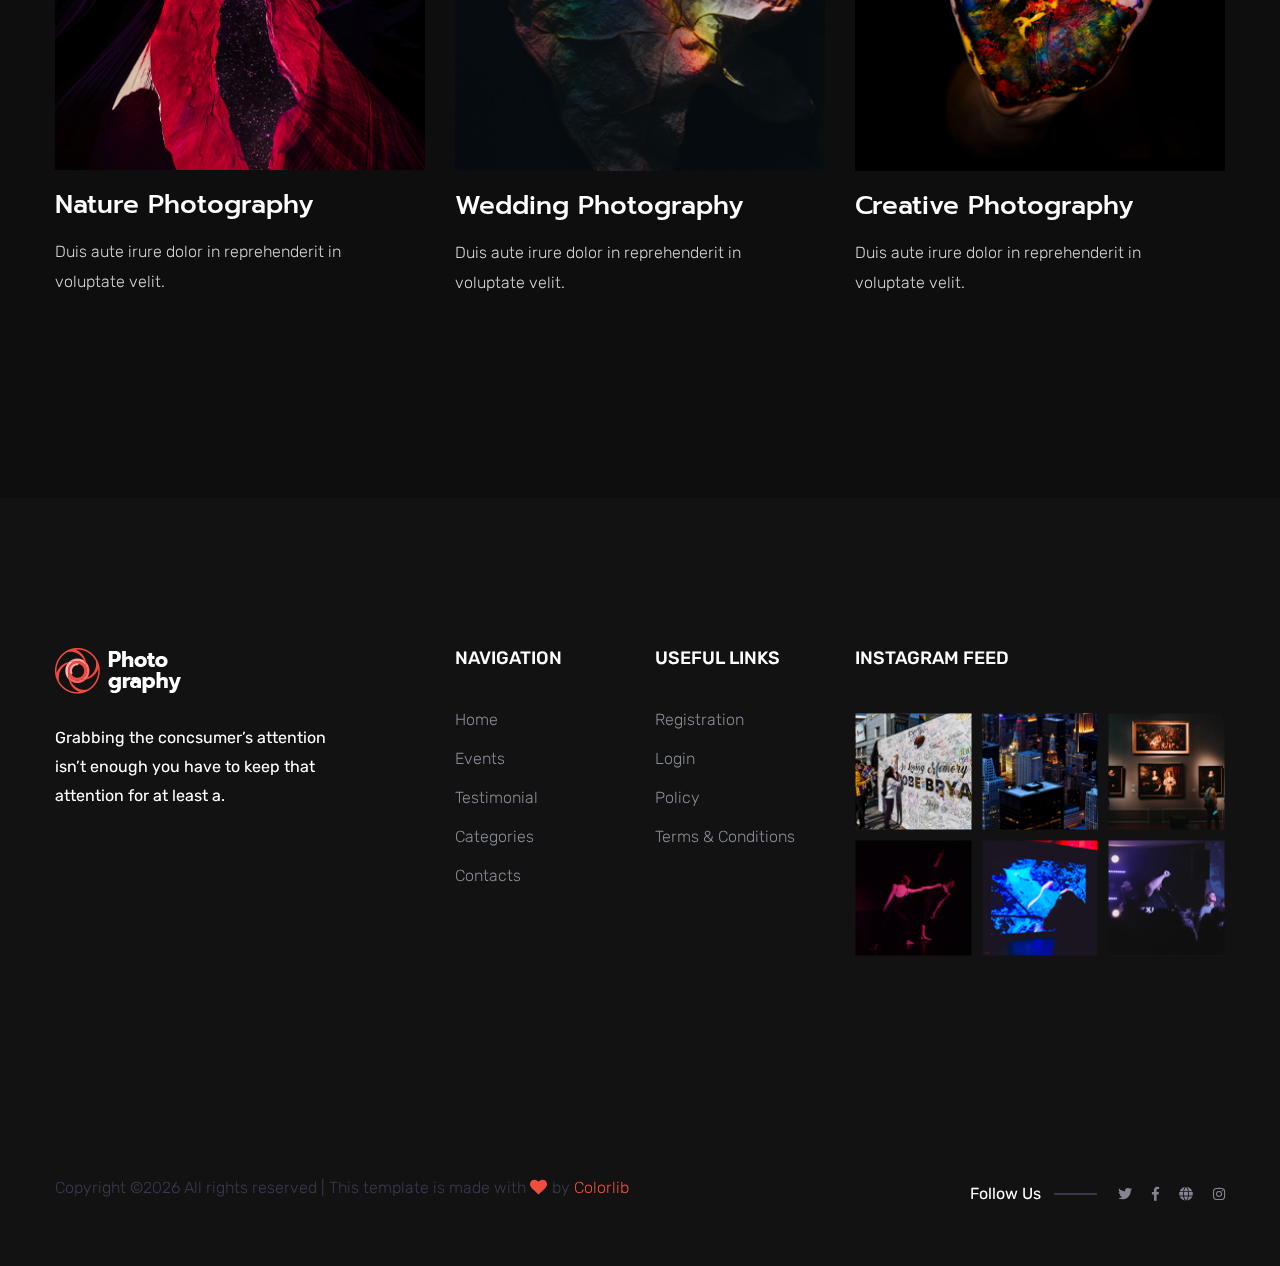
<file: vacatures.html>
<!doctype html>
<html class="no-js" lang="zxx">
    <head>
        <meta charset="utf-8">
        <meta http-equiv="x-ua-compatible" content="ie=edge">
        <title>Photography HTML-5 Template </title>
        <meta name="description" content="">
        <meta name="viewport" content="width=device-width, initial-scale=1">
        <link rel="manifest" href="site.webmanifest">
		<link rel="shortcut icon" type="image/x-icon" href="assets/img/favicon.ico">

		<!-- CSS here -->
            <link rel="stylesheet" href="assets/css/bootstrap.min.css">
            <link rel="stylesheet" href="assets/css/owl.carousel.min.css">
            <link rel="stylesheet" href="assets/css/slicknav.css">
            <link rel="stylesheet" href="assets/css/flaticon.css">
            <link rel="stylesheet" href="assets/css/animate.min.css">
            <link rel="stylesheet" href="assets/css/magnific-popup.css">
            <link rel="stylesheet" href="assets/css/fontawesome-all.min.css">
            <link rel="stylesheet" href="assets/css/themify-icons.css">
            <link rel="stylesheet" href="assets/css/slick.css">
            <link rel="stylesheet" href="assets/css/nice-select.css">
            <link rel="stylesheet" href="assets/css/style.css">
   </head>

   <body>
    <!--? Preloader Start -->
    <div id="preloader-active">
        <div class="preloader d-flex align-items-center justify-content-center">
            <div class="preloader-inner position-relative">
                <div class="preloader-circle"></div>
                <div class="preloader-img pere-text">
                    <img src="assets/img/logo/loder.jpg" alt="">
                </div>
            </div>
        </div>
    </div>
    <!-- Preloader Start -->
    <header>
        <!--? Header Start -->
        <div class="header-area header-transparent">
                <div class="main-header  header-sticky">
                    <div class="container-fluid">
                        <div class="row align-items-center">
                            <!-- Logo -->
                            <div class="col-xl-2 col-lg-2 col-md-1">
                                <div class="logo">
                                    <a href="index.html"><img src="assets/img/logo/logo.png" alt=""></a>
                                </div>
                            </div>
                            <div class="col-xl-10 col-lg-10 col-md-10">
                                <div class="menu-main d-flex align-items-center justify-content-end">
                                    <!-- Main-menu -->
                                    <div class="main-menu f-right d-none d-lg-block">
                                        <nav> 
                                            <ul id="navigation">
                                                <li><a href="index.html">Home</a></li>
                                                <li><a href="about.html">About</a></li>
                                                <li><a href="gallery.html">Gallery</a></li>
                                                <li><a href="services.html">Services</a></li>
                                                <li><a href="blog.html">Blog</a>
                                                    <ul class="submenu">
                                                        <li><a href="blog.html">Blog</a></li>
                                                        <li><a href="blog_details.html">Blog Details</a></li>
                                                        <li><a href="elements.html">Element</a></li>
                                                    </ul>
                                                </li>
                                                <li><a href="contact.html">Contact</a></li>
                                            </ul>
                                        </nav>
                                    </div>
                                    <div class="header-right-btn f-right d-none d-lg-block ml-20">
                                        <a href="contact.html" class="btn header-btn">Contact now</a>
                                    </div>
                                </div>
                            </div>   
                            <!-- Mobile Menu -->
                            <div class="col-12">
                                <div class="mobile_menu d-block d-lg-none"></div>
                            </div>
                        </div>
                    </div>
                </div>
        </div>
        <!-- Header End -->
    </header>
    <main>
        <!--? Hero Start -->
        <div class="slider-area">
            <div class="slider-height2 d-flex align-items-center">
                <div class="container">
                    <div class="row">
                        <div class="col-xl-12">
                            <div class="hero-cap hero-cap2 text-center">
                                <h2>Services</h2>
                            </div>
                        </div>
                    </div>
                </div>
            </div>
        </div>
        <!-- Hero End -->
        <!-- Services Area End -->
        <!--? Blog Ara Start -->
        <section class="home-blog-area section-padding30">
            <div class="container">
                <div class="row">
                    <div class="col-xl-4 col-lg-4 col-md-6 col-sm-6">
                        <div class="single-team mb-60">
                            <div class="team-img">
                                <img src="assets/img/gallery/blog01.png" alt="">
                            </div>
                            <div class="team-caption">
                                <h3><a href="services.html">Creative Photography</a></h3>
                                <p>Duis aute irure dolor in reprehenderit in voluptate velit.</p>
                            </div>
                        </div>
                    </div>
                    <div class="col-xl-4 col-lg-4 col-md-6 col-sm-6">
                        <div class="single-team mb-60">
                            <div class="team-img">
                                <img src="assets/img/gallery/blog02.png" alt="">
                            </div>
                            <div class="team-caption">
                                <h3><a href="services.html">Wedding Photography</a></h3>
                                <p>Duis aute irure dolor in reprehenderit in voluptate velit.</p>
                            </div>
                        </div>
                    </div>
                    <div class="col-xl-4 col-lg-4 col-md-6 col-sm-6">
                        <div class="single-team mb-60">
                            <div class="team-img">
                                <img src="assets/img/gallery/blog03.png" alt="">
                            </div>
                            <div class="team-caption">
                                <h3><a href="services.html">Nature Photography</a></h3>
                                <p>Duis aute irure dolor in reprehenderit in voluptate velit.</p>
                            </div>
                        </div>
                    </div>
                    <div class="col-xl-4 col-lg-4 col-md-6 col-sm-6">
                        <div class="single-team mb-60">
                            <div class="team-img">
                                <img src="assets/img/gallery/blog03.png" alt="">
                            </div>
                            <div class="team-caption">
                                <h3><a href="services.html">Nature Photography</a></h3>
                                <p>Duis aute irure dolor in reprehenderit in voluptate velit.</p>
                            </div>
                        </div>
                    </div>
                    <div class="col-xl-4 col-lg-4 col-md-6 col-sm-6">
                        <div class="single-team mb-60">
                            <div class="team-img">
                                <img src="assets/img/gallery/blog02.png" alt="">
                            </div>
                            <div class="team-caption">
                                <h3><a href="services.html">Wedding Photography</a></h3>
                                <p>Duis aute irure dolor in reprehenderit in voluptate velit.</p>
                            </div>
                        </div>
                    </div>
                    <div class="col-xl-4 col-lg-4 col-md-6 col-sm-6">
                        <div class="single-team mb-60">
                            <div class="team-img">
                                <img src="assets/img/gallery/blog01.png" alt="">
                            </div>
                            <div class="team-caption">
                                <h3><a href="services.html">Creative Photography</a></h3>
                                <p>Duis aute irure dolor in reprehenderit in voluptate velit.</p>
                            </div>
                        </div>
                    </div>
                </div>
            </div>
        </section>
        <!-- Services Ara End -->
    <footer>
        <!--? Footer Start-->
        <div class="footer-area footer-bg">
            <div class="container">
                <div class="footer-top footer-padding">
                    <div class="row d-flex justify-content-between">
                        <div class="col-xl-4 col-lg-4 col-md-5 col-sm-8">
                            <div class="single-footer-caption mb-50">
                                <!-- logo -->
                                <div class="footer-logo">
                                    <a href="index.html"><img src="assets/img/logo/logo2_footer.png" alt=""></a>
                                </div>
                                <div class="footer-tittle">
                                    <div class="footer-pera">
                                        <p class="info1">Grabbing the concsumer’s attention isn’t enough you have to keep that attention for at least a.</p>
                                    </div>
                                </div>
                            </div>
                        </div>
                        <div class="col-xl-2 col-lg-2 col-md-5 col-sm-6">
                            <div class="single-footer-caption mb-50">
                                <div class="footer-tittle">
                                    <h4>Navigation</h4>
                                    <ul>
                                        <li><a href="#">Home</a></li>
                                        <li><a href="#">Events</a></li>
                                        <li><a href="#">Testimonial</a></li>
                                        <li><a href="#">Categories</a></li>
                                        <li><a href="#">Contacts</a></li>
                                    </ul>
                                </div>
                            </div>
                        </div>
                        <div class="col-xl-2 col-lg-2 col-md-5 col-sm-6">
                            <div class="single-footer-caption mb-50">
                                <div class="footer-tittle">
                                    <h4>Useful Links</h4>
                                    <ul>
                                        <li><a href="#">Registration</a></li>
                                        <li><a href="#">Login</a></li>
                                        <li><a href="#">Policy</a></li>
                                        <li><a href="#">Terms & Conditions</a></li>
                                    </ul>
                                </div>
                            </div>
                        </div>
                        <!-- Instagram -->
                        <div class="col-xl-4 col-lg-4 col-md-5 col-sm-7">
                            <div class="single-footer-caption mb-50">
                                <div class="footer-tittle">
                                    <h4>Instagram Feed</h4>
                                </div>
                                <div class="instagram-gellay">
                                    <ul class="insta-feed">
                                        <li><a href="#"><img src="assets/img/gallery/instagram1.png" alt=""></a></li>
                                        <li><a href="#"><img src="assets/img/gallery/instagram2.png" alt=""></a></li>
                                        <li><a href="#"><img src="assets/img/gallery/instagram3.png" alt=""></a></li>
                                        <li><a href="#"><img src="assets/img/gallery/instagram4.png" alt=""></a></li>
                                        <li><a href="#"><img src="assets/img/gallery/instagram5.png" alt=""></a></li>
                                        <li><a href="#"><img src="assets/img/gallery/instagram6.png" alt=""></a></li>
                                    </ul>
                                </div>
                            </div>
                        </div>
                    </div>
                </div>
                <div class="footer-bottom">
                    <div class="row d-flex justify-content-between align-items-center">
                        <div class="col-xl-9 col-lg-8">
                            <div class="footer-copy-right">
                                <p><!-- Link back to Colorlib can't be removed. Template is licensed under CC BY 3.0. -->
  Copyright &copy;<script>document.write(new Date().getFullYear());</script> All rights reserved | This template is made with <i class="fa fa-heart" aria-hidden="true"></i> by <a href="https://colorlib.com" target="_blank">Colorlib</a>
  <!-- Link back to Colorlib can't be removed. Template is licensed under CC BY 3.0. --></p>
                            </div>
                        </div>
                        <div class="col-xl-3 col-lg-4">
                            <!-- Footer Social -->
                            <div class="footer-social f-right">
                                <span>Follow Us</span>
                                <a href="#"><i class="fab fa-twitter"></i></a>
                                <a href="https://www.facebook.com/sai4ull"><i class="fab fa-facebook-f"></i></a>
                                <a href="#"><i class="fas fa-globe"></i></a>
                                <a href="#"><i class="fab fa-instagram"></i></a>
                            </div>
                        </div>
                    </div>
                </div>
            </div>
        </div>
        <!-- Footer End-->
    </footer>
    <!-- Scroll Up -->
    <div id="back-top" >
        <a title="Go to Top" href="#"> <i class="fas fa-level-up-alt"></i></a>
    </div>

    <!-- JS here -->
		<!-- All JS Custom Plugins Link Here here -->
        <script src="./assets/js/vendor/modernizr-3.5.0.min.js"></script>
		<!-- Jquery, Popper, Bootstrap -->
		<script src="./assets/js/vendor/jquery-1.12.4.min.js"></script>
        <script src="./assets/js/popper.min.js"></script>
        <script src="./assets/js/bootstrap.min.js"></script>
	    <!-- Jquery Mobile Menu -->
        <script src="./assets/js/jquery.slicknav.min.js"></script>

		<!-- Jquery Slick , Owl-Carousel Plugins -->
        <script src="./assets/js/owl.carousel.min.js"></script>
        <script src="./assets/js/slick.min.js"></script>
		<!-- One Page, Animated-HeadLin -->
        <script src="./assets/js/wow.min.js"></script>
		<script src="./assets/js/animated.headline.js"></script>
        <script src="./assets/js/jquery.magnific-popup.js"></script>

		<!-- Nice-select, sticky -->
        <script src="./assets/js/jquery.nice-select.min.js"></script>
		<script src="./assets/js/jquery.sticky.js"></script>
        
        <!-- contact js -->
        <script src="./assets/js/contact.js"></script>
        <script src="./assets/js/jquery.form.js"></script>
        <script src="./assets/js/jquery.validate.min.js"></script>
        <script src="./assets/js/mail-script.js"></script>
        <script src="./assets/js/jquery.ajaxchimp.min.js"></script>
        
		<!-- Jquery Plugins, main Jquery -->	
        <script src="./assets/js/plugins.js"></script>
        <script src="./assets/js/main.js"></script>
        
    </body>
</html>
</file>
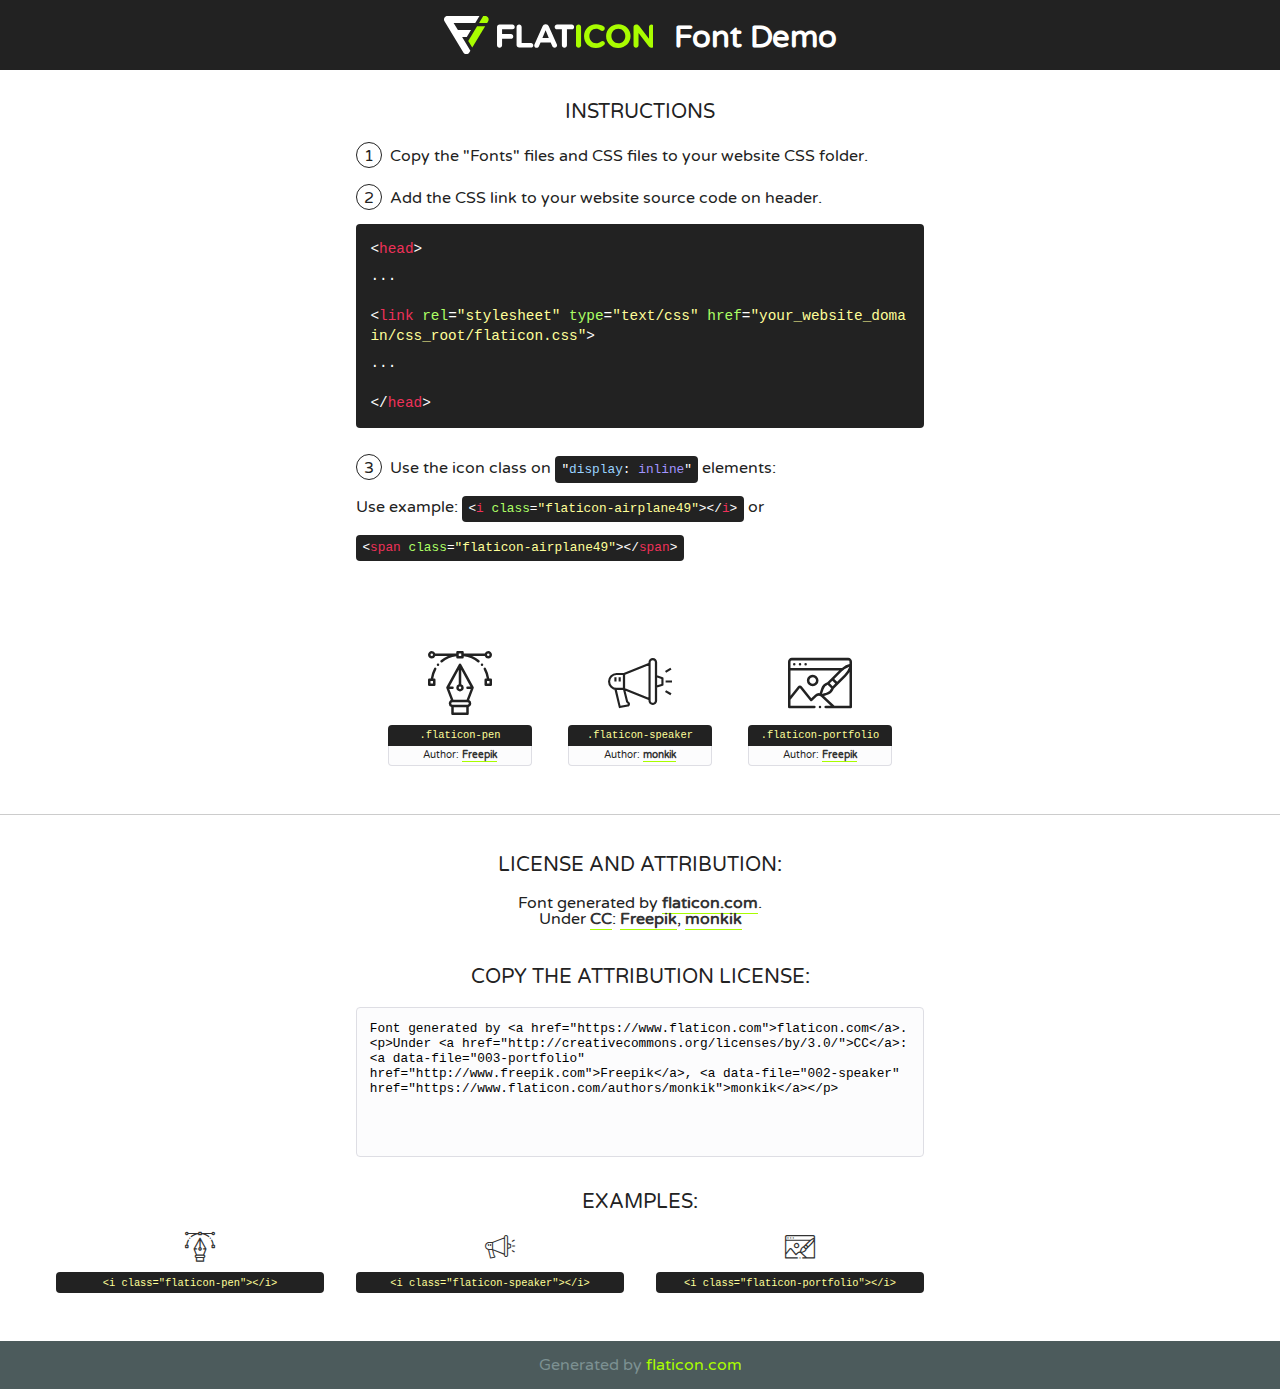
<file: assets/fonts/flaticon.html>
<!DOCTYPE html>
<!--
  Flaticon icon font: Flaticon
  Creation date: 30/03/2020 06:48
-->
<html>
<!DOCTYPE html>
<html>

<head>
    <title>Flaticon WebFont</title>
    <link href="http://fonts.googleapis.com/css?family=Varela+Round" rel="stylesheet" type="text/css" />
    <link rel="stylesheet" type="text/css" href="flaticon.css">
    <meta charset="UTF-8">
    <style>
    html, body, div, span, applet, object, iframe,
    h1, h2, h3, h4, h5, h6, p, blockquote, pre,
    a, abbr, acronym, address, big, cite, code,
    del, dfn, em, img, ins, kbd, q, s, samp,
    small, strike, strong, sub, sup, tt, var,
    b, u, i, center,
    dl, dt, dd, ol, ul, li,
    fieldset, form, label, legend,
    table, caption, tbody, tfoot, thead, tr, th, td,
    article, aside, canvas, details, embed, 
    figure, figcaption, footer, header, hgroup, 
    menu, nav, output, ruby, section, summary,
    time, mark, audio, video {
        margin: 0;
        padding: 0;
        border: 0;
        font-size: 100%;
        font: inherit;
        vertical-align: baseline;
    }
    /* HTML5 display-role reset for older browsers */
    article, aside, details, figcaption, figure, 
    footer, header, hgroup, menu, nav, section {
        display: block;
    }
    body {
        line-height: 1;
    }
    ol, ul {
        list-style: none;
    }
    blockquote, q {
        quotes: none;
    }
    blockquote:before, blockquote:after,
    q:before, q:after {
        content: '';
        content: none;
    }
    table {
        border-collapse: collapse;
        border-spacing: 0;
    }
    body {
        font-family: 'Varela Round', Helvetica, Arial, sans-serif;
        font-size: 16px;
        color: #222;
    }
    a {
        color: #333;
        border-bottom: 1px solid #a9fd00;
        font-weight: bold;
        text-decoration: none;
    }
    * {
        -moz-box-sizing: border-box;
        -webkit-box-sizing: border-box;
        box-sizing: border-box;
        margin: 0;
        padding: 0;
    }
    [class^="flaticon-"]:before, [class*=" flaticon-"]:before, [class^="flaticon-"]:after, [class*=" flaticon-"]:after {
        font-family: Flaticon;
        font-size: 30px;
        font-style: normal;
        margin-left: 20px;
        color: #333;
    }
    .wrapper {
        max-width: 600px;
        margin: auto;
        padding: 0 1em;
    }
    .title {
        font-size: 1.25em;
        text-align: center;
        margin-bottom: 1em;
        text-transform: uppercase;
    }
    header {
        text-align: center;
        background-color: #222;
        color: #fff;
        padding: 1em;
    }
    header .logo {
        width: 210px;
        height: 38px;
        display: inline-block;
        vertical-align: middle;
        margin-right: 1em;
        border: none;
    }
    header strong {
        font-size: 1.95em;
        font-weight: bold;
        vertical-align: middle;
        margin-top: 5px;
        display: inline-block;
    }
    .demo {
        margin: 2em auto;
        line-height: 1.25em;
    }
    .demo ul li {
        margin-bottom: 1em;
    }
    .demo ul li .num {
        color: #222;
        border-radius: 20px;
        display: inline-block;
        width: 26px;
        padding: 3px;
        height: 26px;
        text-align: center;
        margin-right: 0.5em;
        border: 1px solid #222;
    }
    .demo ul li code {
        background-color: #222;
        border-radius: 4px;
        padding: 0.25em 0.5em;
        display: inline-block;
        color: #fff;
        font-family: Consolas,Monaco,Lucida Console,Liberation Mono,DejaVu Sans Mono,Bitstream Vera Sans Mono,Courier New, monospace;
        font-weight: lighter;
        margin-top: 1em;
        font-size: 0.8em;
        word-break: break-all;
    }
    .demo ul li code.big {
        padding: 1em;
        font-size: 0.9em;
    }
    .demo ul li code .red {
        color: #EF3159;
    }
    .demo ul li code .green {
        color: #ACFF65;
    }
    .demo ul li code .yellow {
        color: #FFFF99;
    }
    .demo ul li code .blue {
        color: #99D3FF;
    }
    .demo ul li code .purple {
        color: #A295FF;
    }
    .demo ul li code .dots {
        margin-top: 0.5em;
        display: block;
    }
    #glyphs {
        border-bottom: 1px solid #ccc;
        padding: 2em 0;
        text-align: center;
    }
    .glyph {
        display: inline-block;
        width: 9em;
        margin: 1em;
        text-align: center;
        vertical-align: top;
        background: #FFF;
    }
    .glyph .glyph-icon {
        padding: 10px;
        display: block;
        font-family:"Flaticon";
        font-size: 64px;
        line-height: 1;
    }
    .glyph .glyph-icon:before {
        font-size: 64px;
        color: #222;
        margin-left: 0;
    }
    .class-name {
        font-size: 0.65em;
        background-color: #222;
        color: #fff;
        border-radius: 4px 4px 0 0;
        padding: 0.5em;
        color: #FFFF99;
        font-family: Consolas,Monaco,Lucida Console,Liberation Mono,DejaVu Sans Mono,Bitstream Vera Sans Mono,Courier New, monospace;
    }
    .author-name {
        font-size: 0.6em;
        background-color: #fcfcfd;
        border: 1px solid #DEDEE4;
        border-top: 0;
        border-radius: 0 0 4px 4px;
        padding: 0.5em;
    }
    .class-name:last-child {
        font-size: 10px;
        color:#888;
    }
    .class-name:last-child a {
        font-size: 10px;
        color:#555;
    }
    .class-name:last-child a:hover {
        color:#a9fd00;
    }
    .glyph > input {
        display: block;
        width: 100px;
        margin: 5px auto;
        text-align: center;
        font-size: 12px;
        cursor: text;
    }
    .glyph > input.icon-input {
        font-family:"Flaticon";
        font-size: 16px;
        margin-bottom: 10px;
    }
    .attribution .title {
        margin-top: 2em;
    }
    .attribution textarea {
        background-color: #fcfcfd;
        padding: 1em;
        border: none;
        box-shadow: none;
        border: 1px solid #DEDEE4;
        border-radius: 4px;
        resize: none;
        width: 100%;
        height: 150px;
        font-size: 0.8em;
        font-family: Consolas,Monaco,Lucida Console,Liberation Mono,DejaVu Sans Mono,Bitstream Vera Sans Mono,Courier New, monospace;
        -webkit-appearance: none;
    }
    .iconsuse {
        margin: 2em auto;
        text-align: center;
        max-width: 1200px;
    }
    .iconsuse:after {
        content: '';
        display: table;
        clear: both;
    }
    .iconsuse .image {
        float: left;
        width: 25%;
        padding: 0 1em;
    }
    .iconsuse .image p {
        margin-bottom: 1em;
    }
    .iconsuse .image span {
        display: block;
        font-size: 0.65em;
        background-color: #222;
        color: #fff;
        border-radius: 4px;
        padding: 0.5em;
        color: #FFFF99;
        margin-top: 1em;
        font-family: Consolas,Monaco,Lucida Console,Liberation Mono,DejaVu Sans Mono,Bitstream Vera Sans Mono,Courier New, monospace;
    }
    #footer {
        text-align: center;
        background-color: #4C5B5C;
        color: #7c9192;
        padding: 1em;
    }
    #footer a {
        border: none;
        color: #a9fd00;
        font-weight: normal;
    }
    @media (max-width: 960px) {
        .iconsuse .image {
            width: 50%;
        }
    }
    @media (max-width: 560px) {
        .iconsuse .image {
            width: 100%;
        }
    }
    </style>
</head>

<body class="characters-off">

    <header>
        <a href="https://www.flaticon.com" target="_blank" class="logo">
            <svg version="1.1" xmlns="http://www.w3.org/2000/svg" xmlns:xlink="http://www.w3.org/1999/xlink" xmlns:a="http://ns.adobe.com/AdobeSVGViewerExtensions/3.0/" viewBox="0 0 560.875 102.036" enable-background="new 0 0 560.875 102.036" xml:space="preserve">
                <defs>
                </defs>
                <g>
                    <g class="letters">
                        <path fill="#ffffff" d="M141.596,29.675c0-3.777,2.985-6.767,6.764-6.767h34.438c3.426,0,6.15,2.728,6.15,6.15
                        c0,3.43-2.724,6.149-6.15,6.149h-27.674v13.091h23.719c3.429,0,6.151,2.724,6.151,6.15c0,3.43-2.723,6.149-6.151,6.149h-23.719
                        v17.574c0,3.773-2.986,6.761-6.764,6.761c-3.779,0-6.764-2.989-6.764-6.761V29.675z"></path>
                        <path fill="#ffffff" d="M193.844,29.149c0-3.781,2.985-6.767,6.764-6.767c3.776,0,6.763,2.985,6.763,6.767v42.957h25.039
                        c3.426,0,6.149,2.726,6.149,6.153c0,3.425-2.723,6.15-6.149,6.15h-31.802c-3.779,0-6.764-2.986-6.764-6.768V29.149z"></path>
                        <path fill="#ffffff" d="M241.891,75.71l21.438-48.407c1.492-3.341,4.215-5.357,7.906-5.357h0.792
                        c3.686,0,6.323,2.017,7.815,5.357l21.439,48.407c0.436,0.967,0.701,1.845,0.701,2.723c0,3.602-2.809,6.501-6.414,6.501
                        c-3.161,0-5.269-1.845-6.499-4.655l-4.132-9.661h-27.059l-4.301,10.102c-1.144,2.631-3.426,4.214-6.237,4.214
                        c-3.517,0-6.24-2.81-6.24-6.325C241.1,77.64,241.451,76.677,241.891,75.71z M279.932,58.666l-8.521-20.297l-8.526,20.297H279.932
                        z"></path>
                        <path fill="#ffffff" d="M314.864,35.387H301.86c-3.429,0-6.239-2.813-6.239-6.238c0-3.429,2.811-6.24,6.239-6.24h39.533
                        c3.426,0,6.237,2.811,6.237,6.24c0,3.425-2.811,6.238-6.237,6.238h-13.001v42.785c0,3.773-2.99,6.761-6.764,6.761
                        c-3.779,0-6.764-2.989-6.764-6.761V35.387z"></path>
                        <path fill="#A9FD00" d="M352.615,29.149c0-3.781,2.985-6.767,6.767-6.767c3.774,0,6.761,2.985,6.761,6.767v49.024
                        c0,3.773-2.987,6.761-6.761,6.761c-3.781,0-6.767-2.989-6.767-6.761V29.149z"></path>
                        <path fill="#A9FD00" d="M374.132,53.836v-0.179c0-17.481,13.178-31.801,32.065-31.801c9.22,0,15.459,2.458,20.557,6.238
                        c1.402,1.054,2.637,2.985,2.637,5.357c0,3.692-2.985,6.59-6.681,6.59c-1.845,0-3.071-0.702-4.044-1.319
                        c-3.776-2.813-7.729-4.393-12.562-4.393c-10.364,0-17.831,8.611-17.831,19.154v0.173c0,10.542,7.291,19.329,17.831,19.329
                        c5.715,0,9.492-1.756,13.359-4.834c1.049-0.874,2.458-1.491,4.039-1.491c3.429,0,6.325,2.813,6.325,6.236
                        c0,2.106-1.056,3.78-2.282,4.834c-5.539,4.834-12.036,7.733-21.878,7.733C387.572,85.464,374.132,71.493,374.132,53.836z"></path>
                        <path fill="#A9FD00" d="M433.009,53.836v-0.179c0-17.481,13.79-31.801,32.766-31.801c18.981,0,32.592,14.143,32.592,31.628v0.173
                        c0,17.483-13.785,31.807-32.769,31.807C446.625,85.464,433.009,71.32,433.009,53.836z M484.224,53.836v-0.179
                        c0-10.539-7.725-19.326-18.626-19.326c-10.893,0-18.449,8.611-18.449,19.154v0.173c0,10.542,7.73,19.329,18.626,19.329
                        C476.676,72.986,484.224,64.378,484.224,53.836z"></path>
                        <path fill="#A9FD00" d="M506.233,29.321c0-3.774,2.99-6.763,6.767-6.763h1.401c3.252,0,5.183,1.583,7.029,3.953l26.093,34.265
                        V29.059c0-3.692,2.99-6.677,6.681-6.677c3.683,0,6.671,2.985,6.671,6.677v48.934c0,3.78-2.987,6.765-6.764,6.765h-0.436
                        c-3.257,0-5.188-1.581-7.034-3.953l-27.056-35.492v32.944c0,3.687-2.985,6.676-6.678,6.676c-3.683,0-6.673-2.989-6.673-6.676
                        V29.321z"></path>
                    </g>
                    <g class="insignia">
                        <path fill="#ffffff" d="M48.372,56.137h12.517l11.156-18.537H37.186L25.688,18.539h57.825L94.668,0H9.271
                        C5.925,0,2.842,1.801,1.198,4.716c-1.644,2.907-1.593,6.482,0.134,9.343l50.38,83.501c1.678,2.781,4.689,4.476,7.938,4.476
                        c3.246,0,6.257-1.695,7.935-4.476l2.898-4.804L48.372,56.137z"></path>
                        <g class="i">
                            <path fill="#A9FD00" d="M93.575,18.539h0.031v0.004l21.652,0.004l2.705-4.488c1.727-2.861,1.778-6.436,0.133-9.343
                            C116.454,1.801,113.371,0,110.026,0h-5.294L93.575,18.539z"></path>
                            <polygon fill="#A9FD00" points="88.291,27.356 64.725,66.486 75.519,84.404 109.942,27.356"></polygon>
                        </g>
                    </g>
                </g>
            </svg>
        </a>
        <strong>Font Demo</strong>
    </header>


    <section class="demo wrapper">

        <p class="title">Instructions</p>

        <ul>
            <li>
                <span class="num">1</span>Copy the "Fonts" files and CSS files to your website CSS folder.
            </li>
            <li>
                <span class="num">2</span>Add the CSS link to your website source code on header.
                <code class="big">
                    &lt;<span class="red">head</span>&gt;
                    <br/><span class="dots">...</span>
                    <br/>&lt;<span class="red">link</span> <span class="green">rel</span>=<span class="yellow">"stylesheet"</span> <span class="green">type</span>=<span class="yellow">"text/css"</span> <span class="green">href</span>=<span class="yellow">"your_website_domain/css_root/flaticon.css"</span>&gt;
                    <br/><span class="dots">...</span>
                    <br/>&lt;/<span class="red">head</span>&gt;
                </code>
            </li>

            <li>
                <p>
                    <span class="num">3</span>Use the icon class on <code>"<span class="blue">display</span>:<span class="purple"> inline</span>"</code> elements:
                    <br />
                    Use example: <code>&lt;<span class="red">i</span> <span class="green">class</span>=<span class="yellow">&quot;flaticon-airplane49&quot;</span>&gt;&lt;/<span class="red">i</span>&gt;</code> or <code>&lt;<span class="red">span</span> <span class="green">class</span>=<span class="yellow">&quot;flaticon-airplane49&quot;</span>&gt;&lt;/<span class="red">span</span>&gt;</code>
            </li>
        </ul>

    </section>




   <section id="glyphs">          
    
      
        <div class="glyph"><div class="glyph-icon flaticon-pen"></div>
            <div class="class-name">.flaticon-pen</div>
            <div class="author-name">Author: <a data-file="001-pen" href="http://www.freepik.com">Freepik</a> </div> 
        </div>        
        
        <div class="glyph"><div class="glyph-icon flaticon-speaker"></div>
            <div class="class-name">.flaticon-speaker</div>
            <div class="author-name">Author: <a data-file="002-speaker" href="https://www.flaticon.com/authors/monkik">monkik</a> </div> 
        </div>        
        
        <div class="glyph"><div class="glyph-icon flaticon-portfolio"></div>
            <div class="class-name">.flaticon-portfolio</div>
            <div class="author-name">Author: <a data-file="003-portfolio" href="http://www.freepik.com">Freepik</a> </div> 
        </div>        
        

    </section>



    <section class="attribution wrapper"   style="text-align:center;">

      <div class="title">License and attribution:</div><div class="attrDiv">Font generated by <a href="https://www.flaticon.com">flaticon.com</a>. <div><p>Under <a href="http://creativecommons.org/licenses/by/3.0/">CC</a>: <a data-file="003-portfolio" href="http://www.freepik.com">Freepik</a>, <a data-file="002-speaker" href="https://www.flaticon.com/authors/monkik">monkik</a></p>  </div>
      </div>
      <div class="title">Copy the Attribution License:</div>

    <textarea onclick="this.focus();this.select();">Font generated by &lt;a href=&quot;https://www.flaticon.com&quot;&gt;flaticon.com&lt;/a&gt;. <p>Under <a href="http://creativecommons.org/licenses/by/3.0/">CC</a>: <a data-file="003-portfolio" href="http://www.freepik.com">Freepik</a>, <a data-file="002-speaker" href="https://www.flaticon.com/authors/monkik">monkik</a></p>  
     </textarea>

    </section>

    <section class="iconsuse">

          <div class="title">Examples:</div>            
             
            <div class="image">
                <p>
                    <i class="glyph-icon flaticon-pen"></i> 
                    <span>&lt;i class=&quot;flaticon-pen&quot;&gt;&lt;/i&gt;</span>
                </p>
            </div>
            
            <div class="image">
                <p>
                    <i class="glyph-icon flaticon-speaker"></i> 
                    <span>&lt;i class=&quot;flaticon-speaker&quot;&gt;&lt;/i&gt;</span>
                </p>
            </div>
            
            <div class="image">
                <p>
                    <i class="glyph-icon flaticon-portfolio"></i> 
                    <span>&lt;i class=&quot;flaticon-portfolio&quot;&gt;&lt;/i&gt;</span>
                </p>
            </div>
                       
        </div>
                            
    </section>

<div id="footer">
    <div>Generated by <a href="https://www.flaticon.com">flaticon.com</a>
    </div>
</div>



</body>
</html>
</file>
<file: assets/css/flaticon.css>
/*
  	Flaticon icon font: Flaticon
  	Creation date: 30/03/2020 06:48
  	*/

@font-face {
  font-family: "Flaticon";
  src: url("../fonts/Flaticon.eot");
  src: url("../fonts/Flaticon.eot?#iefix") format("embedded-opentype"),
       url("../fonts/Flaticon.woff2") format("woff2"),
       url("../fonts/Flaticon.woff") format("woff"),
       url("../fonts/Flaticon.ttf") format("truetype"),
       url("../fonts/Flaticon.svg#Flaticon") format("svg");
  font-weight: normal;
  font-style: normal;
}

@media screen and (-webkit-min-device-pixel-ratio:0) {
  @font-face {
    font-family: "Flaticon";
    src: url("../fonts/Flaticon.svg#Flaticon") format("svg");
  }
}

[class^="flaticon-"]:before, [class*=" flaticon-"]:before,
[class^="flaticon-"]:after, [class*=" flaticon-"]:after {   
  font-family: Flaticon;
font-style: normal;
}

.flaticon-pen:before { content: "\f100"; }
.flaticon-speaker:before { content: "\f101"; }
.flaticon-portfolio:before { content: "\f102"; }
</file>
<file: assets/css/themify-icons.css>
@font-face {
	font-family: 'themify';
	src:url('../fonts/themify.eot?-fvbane');


	src:url('../fonts/themify.eot?#iefix-fvbane') format('embedded-opentype'),
		url('../fonts/themify.woff?-fvbane') format('woff'),
		url('../fonts/themify.ttf?-fvbane') format('truetype'),
		url('../fonts/themify.svg?-fvbane#themify') format('svg');
	font-weight: normal;
	font-style: normal;
}

[class^="ti-"], [class*=" ti-"] {
	font-family: 'themify';
	speak: none;
	font-style: normal;
	font-weight: normal;
	font-variant: normal;
	text-transform: none;
	line-height: 1;

	/* Better Font Rendering =========== */
	-webkit-font-smoothing: antialiased;
	-moz-osx-font-smoothing: grayscale;
}

.ti-wand:before {
	content: "\e600";
}
.ti-volume:before {
	content: "\e601";
}
.ti-user:before {
	content: "\e602";
}
.ti-unlock:before {
	content: "\e603";
}
.ti-unlink:before {
	content: "\e604";
}
.ti-trash:before {
	content: "\e605";
}
.ti-thought:before {
	content: "\e606";
}
.ti-target:before {
	content: "\e607";
}
.ti-tag:before {
	content: "\e608";
}
.ti-tablet:before {
	content: "\e609";
}
.ti-star:before {
	content: "\e60a";
}
.ti-spray:before {
	content: "\e60b";
}
.ti-signal:before {
	content: "\e60c";
}
.ti-shopping-cart:before {
	content: "\e60d";
}
.ti-shopping-cart-full:before {
	content: "\e60e";
}
.ti-settings:before {
	content: "\e60f";
}
.ti-search:before {
	content: "\e610";
}
.ti-zoom-in:before {
	content: "\e611";
}
.ti-zoom-out:before {
	content: "\e612";
}
.ti-cut:before {
	content: "\e613";
}
.ti-ruler:before {
	content: "\e614";
}
.ti-ruler-pencil:before {
	content: "\e615";
}
.ti-ruler-alt:before {
	content: "\e616";
}
.ti-bookmark:before {
	content: "\e617";
}
.ti-bookmark-alt:before {
	content: "\e618";
}
.ti-reload:before {
	content: "\e619";
}
.ti-plus:before {
	content: "\e61a";
}
.ti-pin:before {
	content: "\e61b";
}
.ti-pencil:before {
	content: "\e61c";
}
.ti-pencil-alt:before {
	content: "\e61d";
}
.ti-paint-roller:before {
	content: "\e61e";
}
.ti-paint-bucket:before {
	content: "\e61f";
}
.ti-na:before {
	content: "\e620";
}
.ti-mobile:before {
	content: "\e621";
}
.ti-minus:before {
	content: "\e622";
}
.ti-medall:before {
	content: "\e623";
}
.ti-medall-alt:before {
	content: "\e624";
}
.ti-marker:before {
	content: "\e625";
}
.ti-marker-alt:before {
	content: "\e626";
}
.ti-arrow-up:before {
	content: "\e627";
}
.ti-arrow-right:before {
	content: "\e628";
}
.ti-arrow-left:before {
	content: "\e629";
}
.ti-arrow-down:before {
	content: "\e62a";
}
.ti-lock:before {
	content: "\e62b";
}
.ti-location-arrow:before {
	content: "\e62c";
}
.ti-link:before {
	content: "\e62d";
}
.ti-layout:before {
	content: "\e62e";
}
.ti-layers:before {
	content: "\e62f";
}
.ti-layers-alt:before {
	content: "\e630";
}
.ti-key:before {
	content: "\e631";
}
.ti-import:before {
	content: "\e632";
}
.ti-image:before {
	content: "\e633";
}
.ti-heart:before {
	content: "\e634";
}
.ti-heart-broken:before {
	content: "\e635";
}
.ti-hand-stop:before {
	content: "\e636";
}
.ti-hand-open:before {
	content: "\e637";
}
.ti-hand-drag:before {
	content: "\e638";
}
.ti-folder:before {
	content: "\e639";
}
.ti-flag:before {
	content: "\e63a";
}
.ti-flag-alt:before {
	content: "\e63b";
}
.ti-flag-alt-2:before {
	content: "\e63c";
}
.ti-eye:before {
	content: "\e63d";
}
.ti-export:before {
	content: "\e63e";
}
.ti-exchange-vertical:before {
	content: "\e63f";
}
.ti-desktop:before {
	content: "\e640";
}
.ti-cup:before {
	content: "\e641";
}
.ti-crown:before {
	content: "\e642";
}
.ti-comments:before {
	content: "\e643";
}
.ti-comment:before {
	content: "\e644";
}
.ti-comment-alt:before {
	content: "\e645";
}
.ti-close:before {
	content: "\e646";
}
.ti-clip:before {
	content: "\e647";
}
.ti-angle-up:before {
	content: "\e648";
}
.ti-angle-right:before {
	content: "\e649";
}
.ti-angle-left:before {
	content: "\e64a";
}
.ti-angle-down:before {
	content: "\e64b";
}
.ti-check:before {
	content: "\e64c";
}
.ti-check-box:before {
	content: "\e64d";
}
.ti-camera:before {
	content: "\e64e";
}
.ti-announcement:before {
	content: "\e64f";
}
.ti-brush:before {
	content: "\e650";
}
.ti-briefcase:before {
	content: "\e651";
}
.ti-bolt:before {
	content: "\e652";
}
.ti-bolt-alt:before {
	content: "\e653";
}
.ti-blackboard:before {
	content: "\e654";
}
.ti-bag:before {
	content: "\e655";
}
.ti-move:before {
	content: "\e656";
}
.ti-arrows-vertical:before {
	content: "\e657";
}
.ti-arrows-horizontal:before {
	content: "\e658";
}
.ti-fullscreen:before {
	content: "\e659";
}
.ti-arrow-top-right:before {
	content: "\e65a";
}
.ti-arrow-top-left:before {
	content: "\e65b";
}
.ti-arrow-circle-up:before {
	content: "\e65c";
}
.ti-arrow-circle-right:before {
	content: "\e65d";
}
.ti-arrow-circle-left:before {
	content: "\e65e";
}
.ti-arrow-circle-down:before {
	content: "\e65f";
}
.ti-angle-double-up:before {
	content: "\e660";
}
.ti-angle-double-right:before {
	content: "\e661";
}
.ti-angle-double-left:before {
	content: "\e662";
}
.ti-angle-double-down:before {
	content: "\e663";
}
.ti-zip:before {
	content: "\e664";
}
.ti-world:before {
	content: "\e665";
}
.ti-wheelchair:before {
	content: "\e666";
}
.ti-view-list:before {
	content: "\e667";
}
.ti-view-list-alt:before {
	content: "\e668";
}
.ti-view-grid:before {
	content: "\e669";
}
.ti-uppercase:before {
	content: "\e66a";
}
.ti-upload:before {
	content: "\e66b";
}
.ti-underline:before {
	content: "\e66c";
}
.ti-truck:before {
	content: "\e66d";
}
.ti-timer:before {
	content: "\e66e";
}
.ti-ticket:before {
	content: "\e66f";
}
.ti-thumb-up:before {
	content: "\e670";
}
.ti-thumb-down:before {
	content: "\e671";
}
.ti-text:before {
	content: "\e672";
}
.ti-stats-up:before {
	content: "\e673";
}
.ti-stats-down:before {
	content: "\e674";
}
.ti-split-v:before {
	content: "\e675";
}
.ti-split-h:before {
	content: "\e676";
}
.ti-smallcap:before {
	content: "\e677";
}
.ti-shine:before {
	content: "\e678";
}
.ti-shift-right:before {
	content: "\e679";
}
.ti-shift-left:before {
	content: "\e67a";
}
.ti-shield:before {
	content: "\e67b";
}
.ti-notepad:before {
	content: "\e67c";
}
.ti-server:before {
	content: "\e67d";
}
.ti-quote-right:before {
	content: "\e67e";
}
.ti-quote-left:before {
	content: "\e67f";
}
.ti-pulse:before {
	content: "\e680";
}
.ti-printer:before {
	content: "\e681";
}
.ti-power-off:before {
	content: "\e682";
}
.ti-plug:before {
	content: "\e683";
}
.ti-pie-chart:before {
	content: "\e684";
}
.ti-paragraph:before {
	content: "\e685";
}
.ti-panel:before {
	content: "\e686";
}
.ti-package:before {
	content: "\e687";
}
.ti-music:before {
	content: "\e688";
}
.ti-music-alt:before {
	content: "\e689";
}
.ti-mouse:before {
	content: "\e68a";
}
.ti-mouse-alt:before {
	content: "\e68b";
}
.ti-money:before {
	content: "\e68c";
}
.ti-microphone:before {
	content: "\e68d";
}
.ti-menu:before {
	content: "\e68e";
}
.ti-menu-alt:before {
	content: "\e68f";
}
.ti-map:before {
	content: "\e690";
}
.ti-map-alt:before {
	content: "\e691";
}
.ti-loop:before {
	content: "\e692";
}
.ti-location-pin:before {
	content: "\e693";
}
.ti-list:before {
	content: "\e694";
}
.ti-light-bulb:before {
	content: "\e695";
}
.ti-Italic:before {
	content: "\e696";
}
.ti-info:before {
	content: "\e697";
}
.ti-infinite:before {
	content: "\e698";
}
.ti-id-badge:before {
	content: "\e699";
}
.ti-hummer:before {
	content: "\e69a";
}
.ti-home:before {
	content: "\e69b";
}
.ti-help:before {
	content: "\e69c";
}
.ti-headphone:before {
	content: "\e69d";
}
.ti-harddrives:before {
	content: "\e69e";
}
.ti-harddrive:before {
	content: "\e69f";
}
.ti-gift:before {
	content: "\e6a0";
}
.ti-game:before {
	content: "\e6a1";
}
.ti-filter:before {
	content: "\e6a2";
}
.ti-files:before {
	content: "\e6a3";
}
.ti-file:before {
	content: "\e6a4";
}
.ti-eraser:before {
	content: "\e6a5";
}
.ti-envelope:before {
	content: "\e6a6";
}
.ti-download:before {
	content: "\e6a7";
}
.ti-direction:before {
	content: "\e6a8";
}
.ti-direction-alt:before {
	content: "\e6a9";
}
.ti-dashboard:before {
	content: "\e6aa";
}
.ti-control-stop:before {
	content: "\e6ab";
}
.ti-control-shuffle:before {
	content: "\e6ac";
}
.ti-control-play:before {
	content: "\e6ad";
}
.ti-control-pause:before {
	content: "\e6ae";
}
.ti-control-forward:before {
	content: "\e6af";
}
.ti-control-backward:before {
	content: "\e6b0";
}
.ti-cloud:before {
	content: "\e6b1";
}
.ti-cloud-up:before {
	content: "\e6b2";
}
.ti-cloud-down:before {
	content: "\e6b3";
}
.ti-clipboard:before {
	content: "\e6b4";
}
.ti-car:before {
	content: "\e6b5";
}
.ti-calendar:before {
	content: "\e6b6";
}
.ti-book:before {
	content: "\e6b7";
}
.ti-bell:before {
	content: "\e6b8";
}
.ti-basketball:before {
	content: "\e6b9";
}
.ti-bar-chart:before {
	content: "\e6ba";
}
.ti-bar-chart-alt:before {
	content: "\e6bb";
}
.ti-back-right:before {
	content: "\e6bc";
}
.ti-back-left:before {
	content: "\e6bd";
}
.ti-arrows-corner:before {
	content: "\e6be";
}
.ti-archive:before {
	content: "\e6bf";
}
.ti-anchor:before {
	content: "\e6c0";
}
.ti-align-right:before {
	content: "\e6c1";
}
.ti-align-left:before {
	content: "\e6c2";
}
.ti-align-justify:before {
	content: "\e6c3";
}
.ti-align-center:before {
	content: "\e6c4";
}
.ti-alert:before {
	content: "\e6c5";
}
.ti-alarm-clock:before {
	content: "\e6c6";
}
.ti-agenda:before {
	content: "\e6c7";
}
.ti-write:before {
	content: "\e6c8";
}
.ti-window:before {
	content: "\e6c9";
}
.ti-widgetized:before {
	content: "\e6ca";
}
.ti-widget:before {
	content: "\e6cb";
}
.ti-widget-alt:before {
	content: "\e6cc";
}
.ti-wallet:before {
	content: "\e6cd";
}
.ti-video-clapper:before {
	content: "\e6ce";
}
.ti-video-camera:before {
	content: "\e6cf";
}
.ti-vector:before {
	content: "\e6d0";
}
.ti-themify-logo:before {
	content: "\e6d1";
}
.ti-themify-favicon:before {
	content: "\e6d2";
}
.ti-themify-favicon-alt:before {
	content: "\e6d3";
}
.ti-support:before {
	content: "\e6d4";
}
.ti-stamp:before {
	content: "\e6d5";
}
.ti-split-v-alt:before {
	content: "\e6d6";
}
.ti-slice:before {
	content: "\e6d7";
}
.ti-shortcode:before {
	content: "\e6d8";
}
.ti-shift-right-alt:before {
	content: "\e6d9";
}
.ti-shift-left-alt:before {
	content: "\e6da";
}
.ti-ruler-alt-2:before {
	content: "\e6db";
}
.ti-receipt:before {
	content: "\e6dc";
}
.ti-pin2:before {
	content: "\e6dd";
}
.ti-pin-alt:before {
	content: "\e6de";
}
.ti-pencil-alt2:before {
	content: "\e6df";
}
.ti-palette:before {
	content: "\e6e0";
}
.ti-more:before {
	content: "\e6e1";
}
.ti-more-alt:before {
	content: "\e6e2";
}
.ti-microphone-alt:before {
	content: "\e6e3";
}
.ti-magnet:before {
	content: "\e6e4";
}
.ti-line-double:before {
	content: "\e6e5";
}
.ti-line-dotted:before {
	content: "\e6e6";
}
.ti-line-dashed:before {
	content: "\e6e7";
}
.ti-layout-width-full:before {
	content: "\e6e8";
}
.ti-layout-width-default:before {
	content: "\e6e9";
}
.ti-layout-width-default-alt:before {
	content: "\e6ea";
}
.ti-layout-tab:before {
	content: "\e6eb";
}
.ti-layout-tab-window:before {
	content: "\e6ec";
}
.ti-layout-tab-v:before {
	content: "\e6ed";
}
.ti-layout-tab-min:before {
	content: "\e6ee";
}
.ti-layout-slider:before {
	content: "\e6ef";
}
.ti-layout-slider-alt:before {
	content: "\e6f0";
}
.ti-layout-sidebar-right:before {
	content: "\e6f1";
}
.ti-layout-sidebar-none:before {
	content: "\e6f2";
}
.ti-layout-sidebar-left:before {
	content: "\e6f3";
}
.ti-layout-placeholder:before {
	content: "\e6f4";
}
.ti-layout-menu:before {
	content: "\e6f5";
}
.ti-layout-menu-v:before {
	content: "\e6f6";
}
.ti-layout-menu-separated:before {
	content: "\e6f7";
}
.ti-layout-menu-full:before {
	content: "\e6f8";
}
.ti-layout-media-right-alt:before {
	content: "\e6f9";
}
.ti-layout-media-right:before {
	content: "\e6fa";
}
.ti-layout-media-overlay:before {
	content: "\e6fb";
}
.ti-layout-media-overlay-alt:before {
	content: "\e6fc";
}
.ti-layout-media-overlay-alt-2:before {
	content: "\e6fd";
}
.ti-layout-media-left-alt:before {
	content: "\e6fe";
}
.ti-layout-media-left:before {
	content: "\e6ff";
}
.ti-layout-media-center-alt:before {
	content: "\e700";
}
.ti-layout-media-center:before {
	content: "\e701";
}
.ti-layout-list-thumb:before {
	content: "\e702";
}
.ti-layout-list-thumb-alt:before {
	content: "\e703";
}
.ti-layout-list-post:before {
	content: "\e704";
}
.ti-layout-list-large-image:before {
	content: "\e705";
}
.ti-layout-line-solid:before {
	content: "\e706";
}
.ti-layout-grid4:before {
	content: "\e707";
}
.ti-layout-grid3:before {
	content: "\e708";
}
.ti-layout-grid2:before {
	content: "\e709";
}
.ti-layout-grid2-thumb:before {
	content: "\e70a";
}
.ti-layout-cta-right:before {
	content: "\e70b";
}
.ti-layout-cta-left:before {
	content: "\e70c";
}
.ti-layout-cta-center:before {
	content: "\e70d";
}
.ti-layout-cta-btn-right:before {
	content: "\e70e";
}
.ti-layout-cta-btn-left:before {
	content: "\e70f";
}
.ti-layout-column4:before {
	content: "\e710";
}
.ti-layout-column3:before {
	content: "\e711";
}
.ti-layout-column2:before {
	content: "\e712";
}
.ti-layout-accordion-separated:before {
	content: "\e713";
}
.ti-layout-accordion-merged:before {
	content: "\e714";
}
.ti-layout-accordion-list:before {
	content: "\e715";
}
.ti-ink-pen:before {
	content: "\e716";
}
.ti-info-alt:before {
	content: "\e717";
}
.ti-help-alt:before {
	content: "\e718";
}
.ti-headphone-alt:before {
	content: "\e719";
}
.ti-hand-point-up:before {
	content: "\e71a";
}
.ti-hand-point-right:before {
	content: "\e71b";
}
.ti-hand-point-left:before {
	content: "\e71c";
}
.ti-hand-point-down:before {
	content: "\e71d";
}
.ti-gallery:before {
	content: "\e71e";
}
.ti-face-smile:before {
	content: "\e71f";
}
.ti-face-sad:before {
	content: "\e720";
}
.ti-credit-card:before {
	content: "\e721";
}
.ti-control-skip-forward:before {
	content: "\e722";
}
.ti-control-skip-backward:before {
	content: "\e723";
}
.ti-control-record:before {
	content: "\e724";
}
.ti-control-eject:before {
	content: "\e725";
}
.ti-comments-smiley:before {
	content: "\e726";
}
.ti-brush-alt:before {
	content: "\e727";
}
.ti-youtube:before {
	content: "\e728";
}
.ti-vimeo:before {
	content: "\e729";
}
.ti-twitter:before {
	content: "\e72a";
}
.ti-time:before {
	content: "\e72b";
}
.ti-tumblr:before {
	content: "\e72c";
}
.ti-skype:before {
	content: "\e72d";
}
.ti-share:before {
	content: "\e72e";
}
.ti-share-alt:before {
	content: "\e72f";
}
.ti-rocket:before {
	content: "\e730";
}
.ti-pinterest:before {
	content: "\e731";
}
.ti-new-window:before {
	content: "\e732";
}
.ti-microsoft:before {
	content: "\e733";
}
.ti-list-ol:before {
	content: "\e734";
}
.ti-linkedin:before {
	content: "\e735";
}
.ti-layout-sidebar-2:before {
	content: "\e736";
}
.ti-layout-grid4-alt:before {
	content: "\e737";
}
.ti-layout-grid3-alt:before {
	content: "\e738";
}
.ti-layout-grid2-alt:before {
	content: "\e739";
}
.ti-layout-column4-alt:before {
	content: "\e73a";
}
.ti-layout-column3-alt:before {
	content: "\e73b";
}
.ti-layout-column2-alt:before {
	content: "\e73c";
}
.ti-instagram:before {
	content: "\e73d";
}
.ti-google:before {
	content: "\e73e";
}
.ti-github:before {
	content: "\e73f";
}
.ti-flickr:before {
	content: "\e740";
}
.ti-facebook:before {
	content: "\e741";
}
.ti-dropbox:before {
	content: "\e742";
}
.ti-dribbble:before {
	content: "\e743";
}
.ti-apple:before {
	content: "\e744";
}
.ti-android:before {
	content: "\e745";
}
.ti-save:before {
	content: "\e746";
}
.ti-save-alt:before {
	content: "\e747";
}
.ti-yahoo:before {
	content: "\e748";
}
.ti-wordpress:before {
	content: "\e749";
}
.ti-vimeo-alt:before {
	content: "\e74a";
}
.ti-twitter-alt:before {
	content: "\e74b";
}
.ti-tumblr-alt:before {
	content: "\e74c";
}
.ti-trello:before {
	content: "\e74d";
}
.ti-stack-overflow:before {
	content: "\e74e";
}
.ti-soundcloud:before {
	content: "\e74f";
}
.ti-sharethis:before {
	content: "\e750";
}
.ti-sharethis-alt:before {
	content: "\e751";
}
.ti-reddit:before {
	content: "\e752";
}
.ti-pinterest-alt:before {
	content: "\e753";
}
.ti-microsoft-alt:before {
	content: "\e754";
}
.ti-linux:before {
	content: "\e755";
}
.ti-jsfiddle:before {
	content: "\e756";
}
.ti-joomla:before {
	content: "\e757";
}
.ti-html5:before {
	content: "\e758";
}
.ti-flickr-alt:before {
	content: "\e759";
}
.ti-email:before {
	content: "\e75a";
}
.ti-drupal:before {
	content: "\e75b";
}
.ti-dropbox-alt:before {
	content: "\e75c";
}
.ti-css3:before {
	content: "\e75d";
}
.ti-rss:before {
	content: "\e75e";
}
.ti-rss-alt:before {
	content: "\e75f";
}
</file>
<file: assets/css/nice-select.css>
.nice-select {
  -webkit-tap-highlight-color: transparent;
  background-color: #fff;
  border-radius: 5px;
  border: solid 1px #e8e8e8;
  box-sizing: border-box;
  clear: both;
  cursor: pointer;
  display: block;
  float: left;
  font-family: inherit;
  font-size: 14px;
  font-weight: normal;
  height: 42px;
  line-height: 40px;
  outline: none;
  padding-left: 18px;
  padding-right: 30px;
  position: relative;
  text-align: left !important;
  -webkit-transition: all 0.2s ease-in-out;
  transition: all 0.2s ease-in-out;
  -webkit-user-select: none;
     -moz-user-select: none;
      -ms-user-select: none;
          user-select: none;
  white-space: nowrap;
  width: auto; }
  .nice-select:hover {
    border-color: #dbdbdb; }
  .nice-select:active, .nice-select.open, .nice-select:focus {
    border-color: #999; }
  .nice-select:after {
    border-bottom: 2px solid #999;
    border-right: 2px solid #999;
    content: '';
    display: block;
    height: 5px;
    margin-top: -4px;
    pointer-events: none;
    position: absolute;
    right: 12px;
    top: 50%;
    -webkit-transform-origin: 66% 66%;
        -ms-transform-origin: 66% 66%;
            transform-origin: 66% 66%;
    -webkit-transform: rotate(45deg);
        -ms-transform: rotate(45deg);
            transform: rotate(45deg);
    -webkit-transition: all 0.15s ease-in-out;
    transition: all 0.15s ease-in-out;
    width: 5px; }
  .nice-select.open:after {
    -webkit-transform: rotate(-135deg);
        -ms-transform: rotate(-135deg);
            transform: rotate(-135deg); }
  .nice-select.open .list {
    opacity: 1;
    pointer-events: auto;
    -webkit-transform: scale(1) translateY(0);
        -ms-transform: scale(1) translateY(0);
            transform: scale(1) translateY(0); }
  .nice-select.disabled {
    border-color: #ededed;
    color: #999;
    pointer-events: none; }
    .nice-select.disabled:after {
      border-color: #cccccc; }
  .nice-select.wide {
    width: 100%; }
    .nice-select.wide .list {
      left: 0 !important;
      right: 0 !important; }
  .nice-select.right {
    float: right; }
    .nice-select.right .list {
      left: auto;
      right: 0; }
  .nice-select.small {
    font-size: 12px;
    height: 36px;
    line-height: 34px; }
    .nice-select.small:after {
      height: 4px;
      width: 4px; }
    .nice-select.small .option {
      line-height: 34px;
      min-height: 34px; }
  .nice-select .list {
    background-color: #fff;
    border-radius: 5px;
    box-shadow: 0 0 0 1px rgba(68, 68, 68, 0.11);
    box-sizing: border-box;
    margin-top: 4px;
    opacity: 0;
    overflow: hidden;
    padding: 0;
    pointer-events: none;
    position: absolute;
    top: 100%;
    left: 0;
    -webkit-transform-origin: 50% 0;
        -ms-transform-origin: 50% 0;
            transform-origin: 50% 0;
    -webkit-transform: scale(0.75) translateY(-21px);
        -ms-transform: scale(0.75) translateY(-21px);
            transform: scale(0.75) translateY(-21px);
    -webkit-transition: all 0.2s cubic-bezier(0.5, 0, 0, 1.25), opacity 0.15s ease-out;
    transition: all 0.2s cubic-bezier(0.5, 0, 0, 1.25), opacity 0.15s ease-out;
    z-index: 9; }
    .nice-select .list:hover .option:not(:hover) {
      background-color: transparent !important; }
  .nice-select .option {
    cursor: pointer;
    font-weight: 400;
    line-height: 40px;
    list-style: none;
    min-height: 40px;
    outline: none;
    padding-left: 18px;
    padding-right: 29px;
    text-align: left;
    -webkit-transition: all 0.2s;
    transition: all 0.2s; }
    .nice-select .option:hover, .nice-select .option.focus, .nice-select .option.selected.focus {
      background-color: #f6f6f6; }
    .nice-select .option.selected {
      font-weight: bold; }
    .nice-select .option.disabled {
      background-color: transparent;
      color: #999;
      cursor: default; }

.no-csspointerevents .nice-select .list {
  display: none; }

.no-csspointerevents .nice-select.open .list {
  display: block; }
</file>
<file: assets/css/style.css>
@import url("https://fonts.googleapis.com/css?family=Prompt:300,400,500,600,700,800,900|Rubik:300,400,500,700&display=swap");.white-bg{background:#ffffff}.gray-bg{background:#f5f5f5}.gray-bg{background:#f7f7fd}.white-bg{background:#fff}.black-bg{background:#16161a}.theme-bg{background:#f04e3c}.brand-bg{background:#f1f4fa}.testimonial-bg{background:#f9fafc}.white-color{color:#fff}.black-color{color:#16161a}.theme-color{color:#f04e3c}.boxed-btn{background:#fff;color:#f04e3c !important;display:inline-block;padding:18px 44px;font-family:"Prompt",sans-serif;font-size:14px;font-weight:400;border:0;border:1px solid #f04e3c;letter-spacing:3px;text-align:center;color:#f04e3c;text-transform:uppercase;cursor:pointer}.boxed-btn:hover{background:#f04e3c;color:#fff !important;border:1px solid #f04e3c}.boxed-btn:focus{outline:none}.boxed-btn.large-width{width:220px}[data-overlay]{position:relative;background-size:cover;background-repeat:no-repeat;background-position:center center}[data-overlay]::before{position:absolute;left:0;top:0;right:0;bottom:0;content:""}[data-opacity="1"]::before{opacity:0.1}[data-opacity="2"]::before{opacity:0.2}[data-opacity="3"]::before{opacity:0.3}[data-opacity="4"]::before{opacity:0.4}[data-opacity="5"]::before{opacity:0.5}[data-opacity="6"]::before{opacity:0.6}[data-opacity="7"]::before{opacity:0.7}[data-opacity="8"]::before{opacity:0.8}[data-opacity="9"]::before{opacity:0.9}body{font-family:"Rubik",sans-serif;font-weight:normal;font-style:normal}h1,h2,h3,h4,h5,h6{font-family:"Prompt",sans-serif;color:#fff;margin-top:0px;font-style:normal;font-weight:500;text-transform:normal}p{font-family:"Rubik",sans-serif;color:#10285d;font-size:16px;line-height:30px;margin-bottom:15px;font-weight:normal}.bg-img-1{background-image:url(../img/slider/slider-img-1.jpg)}.bg-img-2{background-image:url(../img/background-img/bg-img-2.jpg)}.cta-bg-1{background-image:url(../img/background-img/bg-img-3.jpg)}.img{max-width:100%;-webkit-transition:all .3s ease-out 0s;-moz-transition:all .3s ease-out 0s;-ms-transition:all .3s ease-out 0s;-o-transition:all .3s ease-out 0s;transition:all .3s ease-out 0s}.f-left{float:left}.f-right{float:right}.fix{overflow:hidden}.clear{clear:both}a,.button{-webkit-transition:all .3s ease-out 0s;-moz-transition:all .3s ease-out 0s;-ms-transition:all .3s ease-out 0s;-o-transition:all .3s ease-out 0s;transition:all .3s ease-out 0s}a:focus,.button:focus{text-decoration:none;outline:none}a{color:#635c5c}a:hover{color:#fff}a:focus,a:hover,.portfolio-cat a:hover,.footer -menu li a:hover{text-decoration:none}a,button{color:#fff;outline:medium none}button:focus,input:focus,input:focus,textarea,textarea:focus{outline:0}.uppercase{text-transform:uppercase}input:focus::-moz-placeholder{opacity:0;-webkit-transition:.4s;-o-transition:.4s;transition:.4s}.capitalize{text-transform:capitalize}h1 a,h2 a,h3 a,h4 a,h5 a,h6 a{color:inherit}ul{margin:0px;padding:0px}li{list-style:none}hr{border-bottom:1px solid #eceff8;border-top:0 none;margin:30px 0;padding:0}.theme-overlay{position:relative}.theme-overlay::before{background:#1696e7 none repeat scroll 0 0;content:"";height:100%;left:0;opacity:0.6;position:absolute;top:0;width:100%}.overlay{position:relative;z-index:0}.overlay::before{position:absolute;content:"";top:0;left:0;width:100%;height:100%;z-index:-1}.overlay2{position:relative;z-index:0}.overlay2::before{position:absolute;content:"";background-color:#2E2200;top:0;left:0;width:100%;height:100%;z-index:-1;opacity:0.5}.section-padding{padding-top:120px;padding-bottom:120px}.separator{border-top:1px solid #f2f2f2}.mb-90{margin-bottom:90px}@media (max-width: 767px){.mb-90{margin-bottom:30px}}@media (min-width: 768px) and (max-width: 991px){.mb-90{margin-bottom:45px}}.owl-carousel .owl-nav div{background:rgba(255,255,255,0.8) none repeat scroll 0 0;height:40px;left:20px;line-height:40px;font-size:22px;color:#646464;opacity:1;visibility:visible;position:absolute;text-align:center;top:50%;transform:translateY(-50%);transition:all 0.3s ease 0s;width:40px}.owl-carousel .owl-nav div.owl-next{left:auto;right:-30px}.owl-carousel .owl-nav div.owl-next i{position:relative;right:0;top:1px}.owl-carousel .owl-nav div.owl-prev i{position:relative;right:1px;top:0px}.owl-carousel:hover .owl-nav div{opacity:1;visibility:visible}.owl-carousel:hover .owl-nav div:hover{color:#fff;background:#ff3500}.btn{background:#f04e3c;padding:27px 44px;text-transform:uppercase;font-family:"Prompt",sans-serif;color:#fff;cursor:pointer;display:inline-block;font-size:16px;border-radius:0px;-moz-user-select:none;font-weight:400;letter-spacing:1px;line-height:0;margin-bottom:0;margin:10px;cursor:pointer;transition:color 0.4s linear;position:relative;z-index:1;border:0;overflow:hidden;margin:0}.btn::before{content:"";position:absolute;left:0;top:0;width:101%;height:101%;background:#e93b32;z-index:1;border-radius:5px;transition:transform 0.5s;transition-timing-function:ease;transform-origin:0 0;transition-timing-function:cubic-bezier(0.5, 1.6, 0.4, 0.7);transform:scaleX(0);border-radius:0}.btn:hover::before{transform:scaleX(1);color:#fff !important;z-index:-1}.btn.focus,.btn:focus{outline:0;box-shadow:none}.header-btn{padding:30px 45px}@media only screen and (min-width: 992px) and (max-width: 1199px){.header-btn{padding:27px 21px}}.hero-btn{padding:30px 38px}hero-btn{padding:30px 38px}@media (max-width: 575px){.btn.btn-black.f-right{float:left;margin-top:20px}}@media only screen and (min-width: 576px) and (max-width: 767px){.btn.btn-black.f-right{float:left;margin-top:20px}}.submit-btn2{background:#ec5b53;width:100%;height:60px;padding:10px 20px;border:0;color:#fff;text-transform:capitalize;cursor:pointer;font-size:16px;border-radius:0px}.border-btn{border:1px solid #e3c6c6;color:#464d65;background:none;border-radius:5px;text-transform:capitalize;padding:25px 57px;-moz-user-select:none;cursor:pointer;display:inline-block;font-size:14px;font-weight:500;letter-spacing:1px;margin-bottom:0;position:relative;transition:color 0.4s linear;position:relative;overflow:hidden;margin:0}@media (max-width: 575px){.border-btn{display:none}}.border-btn::before{border:1px solid transparent;content:"";position:absolute;left:0;top:0;width:101%;height:101%;background:#f04e3c;z-index:-1;transition:transform 0.5s;transition-timing-function:ease;transform-origin:0 0;transition-timing-function:cubic-bezier(0.5, 1.6, 0.4, 0.7);transform:scaleY(0);border-radius:0}.border-btn:hover::before{transform:scaleY(1);border:1px solid transparent}.breadcrumb>.active{color:#888}#scrollUp,#back-top{background:#f04e3c;height:50px;width:50px;right:31px;bottom:18px;position:fixed;color:#fff;font-size:20px;text-align:center;border-radius:50%;line-height:48px;border:2px solid transparent;box-shadow:0 0 10px 3px rgba(108,98,98,0.2)}@media (max-width: 575px){#scrollUp,#back-top{right:16px}}#scrollUp a i,#back-top a i{display:block;line-height:50px}#scrollUp:hover{color:#fff}.sticky-bar{left:0;margin:auto;position:fixed;top:0;width:100%;-webkit-box-shadow:0 10px 15px rgba(25,25,25,0.1);box-shadow:0 10px 15px rgba(25,25,25,0.1);z-index:9999;-webkit-animation:300ms ease-in-out 0s normal none 1 running fadeInDown;animation:300ms ease-in-out 0s normal none 1 running fadeInDown;-webkit-box-shadow:0 10px 15px rgba(25,25,25,0.1);background:#fff}.mt-5{margin-top:5px}.mt-10{margin-top:10px}.mt-15{margin-top:15px}.mt-20{margin-top:20px}.mt-25{margin-top:25px}.mt-30{margin-top:30px}.mt-35{margin-top:35px}.mt-40{margin-top:40px}.mt-45{margin-top:45px}.mt-50{margin-top:50px}.mt-55{margin-top:55px}.mt-60{margin-top:60px}.mt-65{margin-top:65px}.mt-70{margin-top:70px}.mt-75{margin-top:75px}.mt-80{margin-top:80px}.mt-85{margin-top:85px}.mt-90{margin-top:90px}.mt-95{margin-top:95px}.mt-100{margin-top:100px}.mt-105{margin-top:105px}.mt-110{margin-top:110px}.mt-115{margin-top:115px}.mt-120{margin-top:120px}.mt-125{margin-top:125px}.mt-130{margin-top:130px}.mt-135{margin-top:135px}.mt-140{margin-top:140px}.mt-145{margin-top:145px}.mt-150{margin-top:150px}.mt-155{margin-top:155px}.mt-160{margin-top:160px}.mt-165{margin-top:165px}.mt-170{margin-top:170px}.mt-175{margin-top:175px}.mt-180{margin-top:180px}.mt-185{margin-top:185px}.mt-190{margin-top:190px}.mt-195{margin-top:195px}.mt-200{margin-top:200px}.mb-5{margin-bottom:5px}.mb-10{margin-bottom:10px}.mb-15{margin-bottom:15px}.mb-20{margin-bottom:20px}.mb-25{margin-bottom:25px}.mb-30{margin-bottom:30px}.mb-35{margin-bottom:35px}.mb-40{margin-bottom:40px}.mb-45{margin-bottom:45px}.mb-50{margin-bottom:50px}.mb-55{margin-bottom:55px}.mb-60{margin-bottom:60px}.mb-65{margin-bottom:65px}.mb-70{margin-bottom:70px}.mb-75{margin-bottom:75px}.mb-80{margin-bottom:80px}.mb-85{margin-bottom:85px}.mb-90{margin-bottom:90px}.mb-95{margin-bottom:95px}.mb-100{margin-bottom:100px}.mb-105{margin-bottom:105px}.mb-110{margin-bottom:110px}.mb-115{margin-bottom:115px}.mb-120{margin-bottom:120px}.mb-125{margin-bottom:125px}.mb-130{margin-bottom:130px}.mb-135{margin-bottom:135px}.mb-140{margin-bottom:140px}.mb-145{margin-bottom:145px}.mb-150{margin-bottom:150px}.mb-155{margin-bottom:155px}.mb-160{margin-bottom:160px}.mb-165{margin-bottom:165px}.mb-170{margin-bottom:170px}.mb-175{margin-bottom:175px}.mb-180{margin-bottom:180px}.mb-185{margin-bottom:185px}.mb-190{margin-bottom:190px}.mb-195{margin-bottom:195px}.mb-200{margin-bottom:200px}.ml-5{margin-left:5px}.ml-10{margin-left:10px}.ml-15{margin-left:15px}.ml-20{margin-left:20px}.ml-25{margin-left:25px}.ml-30{margin-left:30px}.ml-35{margin-left:35px}.ml-40{margin-left:40px}.ml-45{margin-left:45px}.ml-50{margin-left:50px}.ml-55{margin-left:55px}.ml-60{margin-left:60px}.ml-65{margin-left:65px}.ml-70{margin-left:70px}.ml-75{margin-left:75px}.ml-80{margin-left:80px}.ml-85{margin-left:85px}.ml-90{margin-left:90px}.ml-95{margin-left:95px}.ml-100{margin-left:100px}.ml-105{margin-left:105px}.ml-110{margin-left:110px}.ml-115{margin-left:115px}.ml-120{margin-left:120px}.ml-125{margin-left:125px}.ml-130{margin-left:130px}.ml-135{margin-left:135px}.ml-140{margin-left:140px}.ml-145{margin-left:145px}.ml-150{margin-left:150px}.ml-155{margin-left:155px}.ml-160{margin-left:160px}.ml-165{margin-left:165px}.ml-170{margin-left:170px}.ml-175{margin-left:175px}.ml-180{margin-left:180px}.ml-185{margin-left:185px}.ml-190{margin-left:190px}.ml-195{margin-left:195px}.ml-200{margin-left:200px}.mr-5{margin-right:5px}.mr-10{margin-right:10px}.mr-15{margin-right:15px}.mr-20{margin-right:20px}.mr-25{margin-right:25px}.mr-30{margin-right:30px}.mr-35{margin-right:35px}.mr-40{margin-right:40px}.mr-45{margin-right:45px}.mr-50{margin-right:50px}.mr-55{margin-right:55px}.mr-60{margin-right:60px}.mr-65{margin-right:65px}.mr-70{margin-right:70px}.mr-75{margin-right:75px}.mr-80{margin-right:80px}.mr-85{margin-right:85px}.mr-90{margin-right:90px}.mr-95{margin-right:95px}.mr-100{margin-right:100px}.mr-105{margin-right:105px}.mr-110{margin-right:110px}.mr-115{margin-right:115px}.mr-120{margin-right:120px}.mr-125{margin-right:125px}.mr-130{margin-right:130px}.mr-135{margin-right:135px}.mr-140{margin-right:140px}.mr-145{margin-right:145px}.mr-150{margin-right:150px}.mr-155{margin-right:155px}.mr-160{margin-right:160px}.mr-165{margin-right:165px}.mr-170{margin-right:170px}.mr-175{margin-right:175px}.mr-180{margin-right:180px}.mr-185{margin-right:185px}.mr-190{margin-right:190px}.mr-195{margin-right:195px}.mr-200{margin-right:200px}.pt-5{padding-top:5px}.pt-10{padding-top:10px}.pt-15{padding-top:15px}.pt-20{padding-top:20px}.pt-25{padding-top:25px}.pt-30{padding-top:30px}.pt-35{padding-top:35px}.pt-40{padding-top:40px}.pt-45{padding-top:45px}.pt-50{padding-top:50px}.pt-55{padding-top:55px}.pt-60{padding-top:60px}.pt-65{padding-top:65px}.pt-70{padding-top:70px}.pt-75{padding-top:75px}.pt-80{padding-top:80px}.pt-85{padding-top:85px}.pt-90{padding-top:90px}.pt-95{padding-top:95px}.pt-100{padding-top:100px}.pt-105{padding-top:105px}.pt-110{padding-top:110px}.pt-115{padding-top:115px}.pt-120{padding-top:120px}.pt-125{padding-top:125px}.pt-130{padding-top:130px}.pt-135{padding-top:135px}.pt-140{padding-top:140px}.pt-145{padding-top:145px}.pt-150{padding-top:150px}.pt-155{padding-top:155px}.pt-160{padding-top:160px}.pt-165{padding-top:165px}.pt-170{padding-top:170px}.pt-175{padding-top:175px}.pt-180{padding-top:180px}.pt-185{padding-top:185px}.pt-190{padding-top:190px}.pt-195{padding-top:195px}.pt-200{padding-top:200px}.pt-260{padding-top:260px}.pb-5{padding-bottom:5px}.pb-10{padding-bottom:10px}.pb-15{padding-bottom:15px}.pb-20{padding-bottom:20px}.pb-25{padding-bottom:25px}.pb-30{padding-bottom:30px}.pb-35{padding-bottom:35px}.pb-40{padding-bottom:40px}.pb-45{padding-bottom:45px}.pb-50{padding-bottom:50px}.pb-55{padding-bottom:55px}.pb-60{padding-bottom:60px}.pb-65{padding-bottom:65px}.pb-70{padding-bottom:70px}.pb-75{padding-bottom:75px}.pb-80{padding-bottom:80px}.pb-85{padding-bottom:85px}.pb-90{padding-bottom:90px}.pb-95{padding-bottom:95px}.pb-100{padding-bottom:100px}.pb-105{padding-bottom:105px}.pb-110{padding-bottom:110px}.pb-115{padding-bottom:115px}.pb-120{padding-bottom:120px}.pb-125{padding-bottom:125px}.pb-130{padding-bottom:130px}.pb-135{padding-bottom:135px}.pb-140{padding-bottom:140px}.pb-145{padding-bottom:145px}.pb-150{padding-bottom:150px}.pb-155{padding-bottom:155px}.pb-160{padding-bottom:160px}.pb-165{padding-bottom:165px}.pb-170{padding-bottom:170px}.pb-175{padding-bottom:175px}.pb-180{padding-bottom:180px}.pb-185{padding-bottom:185px}.pb-190{padding-bottom:190px}.pb-195{padding-bottom:195px}.pb-200{padding-bottom:200px}.pl-5{padding-left:5px}.pl-10{padding-left:10px}.pl-15{padding-left:15px}.pl-20{padding-left:20px}.pl-25{padding-left:25px}.pl-30{padding-left:30px}.pl-35{padding-left:35px}.pl-40{padding-left:40px}.pl-45{padding-left:45px}.pl-50{padding-left:50px}.pl-55{padding-left:55px}.pl-60{padding-left:60px}.pl-65{padding-left:65px}.pl-70{padding-left:70px}.pl-75{padding-left:75px}.pl-80{padding-left:80px}.pl-85{padding-left:85px}.pl-90{padding-left:90px}.pl-95{padding-left:95px}.pl-100{padding-left:100px}.pl-105{padding-left:105px}.pl-110{padding-left:110px}.pl-115{padding-left:115px}.pl-120{padding-left:120px}.pl-125{padding-left:125px}.pl-130{padding-left:130px}.pl-135{padding-left:135px}.pl-140{padding-left:140px}.pl-145{padding-left:145px}.pl-150{padding-left:150px}.pl-155{padding-left:155px}.pl-160{padding-left:160px}.pl-165{padding-left:165px}.pl-170{padding-left:170px}.pl-175{padding-left:175px}.pl-180{padding-left:180px}.pl-185{padding-left:185px}.pl-190{padding-left:190px}.pl-195{padding-left:195px}.pl-200{padding-left:200px}.pr-5{padding-right:5px}.pr-10{padding-right:10px}.pr-15{padding-right:15px}.pr-20{padding-right:20px}.pr-25{padding-right:25px}.pr-30{padding-right:30px}.pr-35{padding-right:35px}.pr-40{padding-right:40px}.pr-45{padding-right:45px}.pr-50{padding-right:50px}.pr-55{padding-right:55px}.pr-60{padding-right:60px}.pr-65{padding-right:65px}.pr-70{padding-right:70px}.pr-75{padding-right:75px}.pr-80{padding-right:80px}.pr-85{padding-right:85px}.pr-90{padding-right:90px}.pr-95{padding-right:95px}.pr-100{padding-right:100px}.pr-105{padding-right:105px}.pr-110{padding-right:110px}.pr-115{padding-right:115px}.pr-120{padding-right:120px}.pr-125{padding-right:125px}.pr-130{padding-right:130px}.pr-135{padding-right:135px}.pr-140{padding-right:140px}.pr-145{padding-right:145px}.pr-150{padding-right:150px}.pr-155{padding-right:155px}.pr-160{padding-right:160px}.pr-165{padding-right:165px}.pr-170{padding-right:170px}.pr-175{padding-right:175px}.pr-180{padding-right:180px}.pr-185{padding-right:185px}.pr-190{padding-right:190px}.pr-195{padding-right:195px}.pr-200{padding-right:200px}.bounce-animate{animation-name:float-bob;animation-duration:2s;animation-iteration-count:infinite;-moz-animation-name:float-bob;-moz-animation-duration:2s;-moz-animation-iteration-count:infinite;-moz-animation-timing-function:linear;-ms-animation-name:float-bob;-ms-animation-duration:2s;-ms-animation-iteration-count:infinite;-ms-animation-timing-function:linear;-o-animation-name:float-bob;-o-animation-duration:2s;-o-animation-iteration-count:infinite;-o-animation-timing-function:linear}@-webkit-keyframes float-bob{0%{-webkit-transform:translateY(-20px);transform:translateY(-20px)}50%{-webkit-transform:translateY(-10px);transform:translateY(-10px)}100%{-webkit-transform:translateY(-20px);transform:translateY(-20px)}}.heartbeat{animation:heartbeat 1s infinite alternate}@-webkit-keyframes heartbeat{to{-webkit-transform:scale(1.03);transform:scale(1.03)}}.rotateme{-webkit-animation-name:rotateme;animation-name:rotateme;-webkit-animation-duration:30s;animation-duration:30s;-webkit-animation-iteration-count:infinite;animation-iteration-count:infinite;-webkit-animation-timing-function:linear;animation-timing-function:linear}@keyframes rotateme{from{-webkit-transform:rotate(0deg);transform:rotate(0deg)}to{-webkit-transform:rotate(360deg);transform:rotate(360deg)}}@-webkit-keyframes rotateme{from{-webkit-transform:rotate(0deg)}to{-webkit-transform:rotate(360deg)}}.preloader{background-color:#f7f7f7;width:100%;height:100%;position:fixed;top:0;left:0;right:0;bottom:0;z-index:999999;-webkit-transition:.6s;-o-transition:.6s;transition:.6s;margin:0 auto}.preloader .preloader-circle{width:100px;height:100px;position:relative;border-style:solid;border-width:1px;border-top-color:#f04e3c;border-bottom-color:transparent;border-left-color:transparent;border-right-color:transparent;z-index:10;border-radius:50%;-webkit-box-shadow:0 1px 5px 0 rgba(35,181,185,0.15);box-shadow:0 1px 5px 0 rgba(35,181,185,0.15);background-color:#293133;-webkit-animation:zoom 2000ms infinite ease;animation:zoom 2000ms infinite ease;-webkit-transition:.6s;-o-transition:.6s;transition:.6s}.preloader .preloader-circle2{border-top-color:#0078ff}.preloader .preloader-img{position:absolute;top:50%;z-index:200;left:0;right:0;margin:0 auto;text-align:center;display:inline-block;-webkit-transform:translateY(-50%);-ms-transform:translateY(-50%);transform:translateY(-50%);padding-top:6px;-webkit-transition:.6s;-o-transition:.6s;transition:.6s}.preloader .preloader-img img{max-width:55px}.preloader .pere-text strong{font-weight:800;color:#dca73a;text-transform:uppercase}@-webkit-keyframes zoom{0%{-webkit-transform:rotate(0deg);transform:rotate(0deg);-webkit-transition:.6s;-o-transition:.6s;transition:.6s}100%{-webkit-transform:rotate(360deg);transform:rotate(360deg);-webkit-transition:.6s;-o-transition:.6s;transition:.6s}}@keyframes zoom{0%{-webkit-transform:rotate(0deg);transform:rotate(0deg);-webkit-transition:.6s;-o-transition:.6s;transition:.6s}100%{-webkit-transform:rotate(360deg);transform:rotate(360deg);-webkit-transition:.6s;-o-transition:.6s;transition:.6s}}.section-padding2{padding-top:200px;padding-bottom:200px}@media only screen and (min-width: 1200px) and (max-width: 1600px){.section-padding2{padding-top:200px;padding-bottom:200px}}@media only screen and (min-width: 992px) and (max-width: 1199px){.section-padding2{padding-top:200px;padding-bottom:200px}}@media only screen and (min-width: 768px) and (max-width: 991px){.section-padding2{padding-top:100px;padding-bottom:100px}}@media only screen and (min-width: 576px) and (max-width: 767px){.section-padding2{padding-top:70px;padding-bottom:70px}}@media (max-width: 575px){.section-padding2{padding-top:70px;padding-bottom:70px}}.pb-bottom{padding-bottom:200px}@media only screen and (min-width: 992px) and (max-width: 1199px){.pb-bottom{padding-bottom:200px}}@media only screen and (min-width: 768px) and (max-width: 991px){.pb-bottom{padding-bottom:50px}}@media only screen and (min-width: 576px) and (max-width: 767px){.pb-bottom{padding-bottom:10px}}@media (max-width: 575px){.pb-bottom{padding-bottom:10px}}.pb-top{padding-top:200px}@media only screen and (min-width: 768px) and (max-width: 991px){.pb-top{padding-top:70px}}@media only screen and (min-width: 576px) and (max-width: 767px){.pb-top{padding-top:70px}}@media (max-width: 575px){.pb-top{padding-top:70px}}.testimonial-padding{padding-top:190px;padding-bottom:170px}@media only screen and (min-width: 992px) and (max-width: 1199px){.testimonial-padding{padding-top:190px;padding-bottom:170px}}@media only screen and (min-width: 768px) and (max-width: 991px){.testimonial-padding{padding-top:70px;padding-bottom:60px}}@media only screen and (min-width: 576px) and (max-width: 767px){.testimonial-padding{padding-top:60px;padding-bottom:40px}}@media (max-width: 575px){.testimonial-padding{padding-top:60px;padding-bottom:40px}}.w-padding2{padding-top:130px;padding-bottom:125px}@media only screen and (min-width: 992px) and (max-width: 1199px){.w-padding2{padding-top:130px;padding-bottom:125px}}@media only screen and (min-width: 768px) and (max-width: 991px){.w-padding2{padding-top:100px;padding-bottom:100px}}@media only screen and (min-width: 576px) and (max-width: 767px){.w-padding2{padding-top:70px;padding-bottom:70px}}@media (max-width: 575px){.w-padding2{padding-top:70px;padding-bottom:70px}}.section-padding30{padding-top:195px;padding-bottom:140px}@media only screen and (min-width: 1200px) and (max-width: 1600px){.section-padding30{padding-top:195px;padding-bottom:140px}}@media only screen and (min-width: 992px) and (max-width: 1199px){.section-padding30{padding-top:150px;padding-bottom:90px}}@media only screen and (min-width: 768px) and (max-width: 991px){.section-padding30{padding-top:100px;padding-bottom:40px}}@media only screen and (min-width: 576px) and (max-width: 767px){.section-padding30{padding-top:65px;padding-bottom:10px}}@media (max-width: 575px){.section-padding30{padding-top:65px;padding-bottom:10px}}.services-padding{padding-top:145px;padding-bottom:170px}@media only screen and (min-width: 992px) and (max-width: 1199px){.services-padding{padding-top:145px;padding-bottom:170px}}@media only screen and (min-width: 768px) and (max-width: 991px){.services-padding{padding-top:100px;padding-bottom:70px}}@media only screen and (min-width: 576px) and (max-width: 767px){.services-padding{padding-top:65px;padding-bottom:70px}}@media (max-width: 575px){.services-padding{padding-top:65px;padding-bottom:70px}}.section-paddingt30{padding-top:195px;padding-bottom:90px}@media only screen and (min-width: 992px) and (max-width: 1199px){.section-paddingt30{padding-top:150px;padding-bottom:90px}}@media only screen and (min-width: 768px) and (max-width: 991px){.section-paddingt30{padding-top:100px;padding-bottom:40px}}@media only screen and (min-width: 576px) and (max-width: 767px){.section-paddingt30{padding-top:65px;padding-bottom:10px}}@media (max-width: 575px){.section-paddingt30{padding-top:65px;padding-bottom:10px}}.section-padding3{padding-top:150px;padding-bottom:0}@media only screen and (min-width: 992px) and (max-width: 1199px){.section-padding3{padding-top:150px;padding-bottom:0}}@media only screen and (min-width: 768px) and (max-width: 991px){.section-padding3{padding-top:60px;padding-bottom:0}}@media only screen and (min-width: 576px) and (max-width: 767px){.section-padding3{padding-top:60px;padding-bottom:0}}@media (max-width: 575px){.section-padding3{padding-top:60px;padding-bottom:0}}.footer-padding{padding-top:150px;padding-bottom:136px}@media only screen and (min-width: 992px) and (max-width: 1199px){.footer-padding{padding-top:150px;padding-bottom:136px}}@media only screen and (min-width: 768px) and (max-width: 991px){.footer-padding{padding-top:100px;padding-bottom:80px}}@media only screen and (min-width: 576px) and (max-width: 767px){.footer-padding{padding-top:80px;padding-bottom:40px}}@media (max-width: 575px){.footer-padding{padding-top:80px;padding-bottom:40px}}@media (max-width: 575px){.section-tittle{margin-bottom:50px}}@media only screen and (min-width: 576px) and (max-width: 767px){.section-tittle{margin-bottom:50px}}.section-tittle h2{font-size:50px;display:block;color:#fff;font-weight:600;text-transform:uppercase;margin-bottom:17px;line-height:1.3}@media only screen and (min-width: 992px) and (max-width: 1199px){.section-tittle h2{font-size:42px}}@media only screen and (min-width: 576px) and (max-width: 767px){.section-tittle h2{font-size:31px}}@media (max-width: 575px){.section-tittle h2{font-size:24px;line-height:1.6}}.section-tittle p{color:#fff;margin-bottom:30px}.section-bg{background-size:cover;background-repeat:no-repeat;background-position:center center}.white-bg{background:#ffffff}.gray-bg{background:#f5f5f5}.gray-bg{background:#f7f7fd}.white-bg{background:#fff}.black-bg{background:#16161a}.theme-bg{background:#f04e3c}.brand-bg{background:#f1f4fa}.testimonial-bg{background:#f9fafc}.white-color{color:#fff}.black-color{color:#16161a}.theme-color{color:#f04e3c}.header-area .main-header{padding:0px 100px}@media only screen and (min-width: 1200px) and (max-width: 1600px){.header-area .main-header{padding:0px 30px}}@media only screen and (min-width: 992px) and (max-width: 1199px){.header-area .main-header{padding:0px 15px}}@media only screen and (min-width: 768px) and (max-width: 991px){.header-area .main-header{padding:22px 50px}}@media only screen and (min-width: 576px) and (max-width: 767px){.header-area .main-header{padding:22px 20px}}@media (max-width: 575px){.header-area .main-header{padding:22px 14px}}@media only screen and (min-width: 1200px) and (max-width: 1600px){.header-area .main-header .main-menu{margin-right:30px}}.header-area .main-header .main-menu ul li{display:inline-block;position:relative;z-index:1}.header-area .main-header .main-menu ul li a{color:#fff;font-weight:400;padding:39px 10px;display:block;font-size:16px;-webkit-transition:all .3s ease-out 0s;-moz-transition:all .3s ease-out 0s;-ms-transition:all .3s ease-out 0s;-o-transition:all .3s ease-out 0s;transition:all .3s ease-out 0s;text-transform:capitalize;position:relative;margin:0 23px;font-family:"Rubik",sans-serif}@media only screen and (min-width: 992px) and (max-width: 1199px){.header-area .main-header .main-menu ul li a{padding:39px 15px;margin:0 5px}}@media only screen and (min-width: 1200px) and (max-width: 1600px){.header-area .main-header .main-menu ul li a{margin:0 10px}}.header-area .main-header .main-menu ul li:hover>a{color:#f04e3c}.header-area .main-header .main-menu ul ul.submenu{position:absolute;width:170px;background:rgba(43,43,43,0.7);left:0;top:80%;visibility:hidden;opacity:0;box-shadow:0 0 10px 3px rgba(0,0,0,0.05);padding:17px 0;-webkit-transition:all .3s ease-out 0s;-moz-transition:all .3s ease-out 0s;-ms-transition:all .3s ease-out 0s;-o-transition:all .3s ease-out 0s;transition:all .3s ease-out 0s}.header-area .main-header .main-menu ul ul.submenu>li{margin-left:7px;display:block}.header-area .main-header .main-menu ul ul.submenu>li>a{padding:6px 10px !important;font-size:16px;text-transform:capitalize;margin:0}.header-area .main-header .main-menu ul ul.submenu>li>a:hover{color:#f04e3c;background:none}.header-area .main-menu ul ul.submenu>li>a:hover{padding-left:13px !important}.header-area .main-menu ul>li:hover>ul.submenu{visibility:visible;opacity:1;top:100%}.header-transparent{position:absolute;top:0;right:0;left:0;z-index:9}.header-sticky.sticky-bar{background:#000}.header-sticky.sticky-bar.sticky .main-menu ul li a{padding:20px 20px !important}@media only screen and (min-width: 768px) and (max-width: 991px){.header-sticky.sticky-bar.sticky{padding:15px 0px}}@media only screen and (min-width: 576px) and (max-width: 767px){.header-sticky.sticky-bar.sticky{padding:15px 0px}}@media (max-width: 575px){.header-sticky.sticky-bar.sticky{padding:15px 0px}}.mobile_menu{position:absolute;right:0px;width:100%;z-index:99}.mobile_menu .slicknav_menu{background:transparent;margin-top:0px !important}.mobile_menu .slicknav_menu .slicknav_btn{top:-34px}.mobile_menu .slicknav_menu .slicknav_btn .slicknav_icon-bar{background-color:#f04e3c !important}.mobile_menu .slicknav_menu .slicknav_nav{margin-top:16px !important;box-shadow:0 0 10px 3px rgba(141,140,140,0.5)}.mobile_menu .slicknav_menu .slicknav_nav a:hover{background:transparent;color:#f04e3c}.mobile_menu .slicknav_menu .slicknav_nav a{font-size:15px;padding:7px 10px}.mobile_menu .slicknav_menu .slicknav_nav .slicknav_item a{padding:0 !important}.slider-height{background-image:url(../img/hero/h1_hero.jpg);min-height:1080px;background-repeat:no-repeat;background-position:center center;background-size:cover}@media only screen and (min-width: 768px) and (max-width: 991px){.slider-height{min-height:700px}}@media only screen and (min-width: 576px) and (max-width: 767px){.slider-height{min-height:500px}}@media (max-width: 575px){.slider-height{min-height:500px}}.slider-height2{background-image:url(../img/hero/hero2.jpg);min-height:510px;background-repeat:no-repeat;background-size:cover}@media only screen and (min-width: 768px) and (max-width: 991px){.slider-height2{min-height:350px}}@media only screen and (min-width: 576px) and (max-width: 767px){.slider-height2{min-height:260px}}@media (max-width: 575px){.slider-height2{min-height:260px}}@media only screen and (min-width: 576px) and (max-width: 767px){.slider-area .hero__caption{padding-top:100px}}@media (max-width: 575px){.slider-area .hero__caption{padding-top:100px}}.slider-area .hero__caption span{font-size:24px;line-height:1.2;font-weight:300;margin-bottom:39px;color:#f04e3c;margin-bottom:44px;text-transform:uppercase;display:inline-block;position:relative;padding-left:50px}@media (max-width: 575px){.slider-area .hero__caption span{margin-bottom:30px;font-size:16px}}.slider-area .hero__caption span::before{position:absolute;content:"";width:30px;height:1px;background:#f04e3c;left:0;top:52%;transform:translateY(-50%)}.slider-area .hero__caption h1{font-size:70px;font-weight:700;margin-bottom:14px;color:#fff;line-height:1.2;text-transform:uppercase;margin-bottom:51px}@media only screen and (min-width: 992px) and (max-width: 1199px){.slider-area .hero__caption h1{font-size:60px;line-height:1.2}}@media only screen and (min-width: 768px) and (max-width: 991px){.slider-area .hero__caption h1{font-size:50px;line-height:1.2}}@media only screen and (min-width: 576px) and (max-width: 767px){.slider-area .hero__caption h1{font-size:35px;line-height:1.2}}@media (max-width: 575px){.slider-area .hero__caption h1{font-size:27px;line-height:1.2}}.slider-area .hero__caption p{color:#fff;margin-bottom:42px}.slider-area .hero-man{position:absolute;right:0;top:0;bottom:0;z-index:-1}@media only screen and (min-width: 1200px) and (max-width: 1600px){.slider-area .hero-man{right:-50px}}@media only screen and (min-width: 992px) and (max-width: 1199px){.slider-area .hero-man{right:-180px}}@media only screen and (min-width: 768px) and (max-width: 991px){.slider-area .hero-man{right:-281px}}@media only screen and (min-width: 576px) and (max-width: 767px){.slider-area .hero-man{display:none}}@media (max-width: 575px){.slider-area .hero-man{display:none}}.hero-overly{position:relative;z-index:1}.hero-overly::before{position:absolute;content:"";background-color:rgba(1,10,28,0.3);width:100%;height:100%;left:0;top:0;bottom:0;right:0;z-index:-1;background-repeat:no-repeat}@media (max-width: 575px){.slider-area .hero-cap{padding-top:80px}}@media only screen and (min-width: 576px) and (max-width: 767px){.slider-area .hero-cap{padding-top:80px}}.slider-area .hero-cap h2{font-size:50px;font-weight:500;text-transform:uppercase;margin-bottom:15px}@media only screen and (min-width: 576px) and (max-width: 767px){.slider-area .hero-cap h2{font-size:50px}}@media (max-width: 575px){.slider-area .hero-cap h2{font-size:35px}}.about-area{position:relative}.about-area .about-caption2 h3{font-size:50px;color:#fff;font-weight:700;margin-bottom:48px;line-height:1.5;text-transform:capitalize}@media only screen and (min-width: 992px) and (max-width: 1199px){.about-area .about-caption2 h3{font-size:47px}}@media only screen and (min-width: 768px) and (max-width: 991px){.about-area .about-caption2 h3{font-size:30px}}@media only screen and (min-width: 576px) and (max-width: 767px){.about-area .about-caption2 h3{font-size:30px}}@media (max-width: 575px){.about-area .about-caption2 h3{font-size:25px}}.about-area .about-caption2 .send-cv{display:flex;justify-content:space-between}.about-area .about-caption2 .send-cv a{color:#f04e3c;font-size:18px;font-weight:300;margin-bottom:10px;display:inline-block;position:relative}.about-area .about-caption2 .send-cv a::before{position:absolute;content:"";background:#f04e3c;width:144px;height:1px;left:0;bottom:-9px}.about-area .about-caption h3{font-size:18px;color:#fff;font-weight:400;margin-bottom:35px;line-height:1.5}@media (max-width: 575px){.about-area .about-caption h3{font-size:18px;line-height:1.6}}.about-area .about-caption .pera1{margin-bottom:25px;color:#d3d3d4;position:relative}.about-area .about-caption .pera1 span{display:block;text-transform:uppercase}.about-area .about-caption .pera1::before{position:absolute;content:"";width:60px;height:1px;background:#d3d3d4;top:12px;left:147px}.about-area .about-caption .experience{display:flex;align-items:end}.about-area .about-caption .experience .year span{font-family:"Prompt",sans-serif;font-weight:700;font-size:90px;color:#fff;line-height:1}.about-area .about-caption .experience .year-details p{text-transform:uppercase;font-weight:500;color:#fff;padding-left:30px;font-family:"Prompt",sans-serif}@media (max-width: 575px){.about-area .about-caption .experience .year-details p br{display:none}}.about-area .about-shape,.about-area .about-shape2{position:absolute;right:93px;bottom:30px}@media only screen and (min-width: 1200px) and (max-width: 1600px){.about-area .about-shape,.about-area .about-shape2{display:none !important}}.about-area .about2-caption h5{font-weight:400;font-size:25px;color:#fff}.about-area .about2-caption p{color:#d3d3d4;font-weight:3000;font-size:16px}.about-area .about2-img img{width:100%}.about2{background:#0e0e0e}.about1{background:#121212}.about-me .about-me-img img{width:100%}.about-me .about-me-caption h2{font-size:48px;display:block;color:#fff;font-weight:600;margin-bottom:40px}@media only screen and (min-width: 992px) and (max-width: 1199px){.about-me .about-me-caption h2{font-size:41px}}@media only screen and (min-width: 768px) and (max-width: 991px){.about-me .about-me-caption h2{font-size:35px}}@media only screen and (min-width: 576px) and (max-width: 767px){.about-me .about-me-caption h2{font-size:31px}}@media (max-width: 575px){.about-me .about-me-caption h2{font-size:24px;line-height:1.6}}.about-me .about-me-caption h5{padding-left:25px;border-left:2px solid #ff5f13;margin-bottom:30px}.gallery-area .gallery-box .single-gallery{overflow:hidden;z-index:0;position:relative}.gallery-area .gallery-box .single-gallery::before{position:absolute;width:100%;height:50%;bottom:0;content:""}.gallery-area .gallery-box .single-gallery::after{content:"";background:rgba(240,78,60,0.9);position:absolute;top:0;left:0;bottom:0;right:0;z-index:1;visibility:hidden;opacity:0;-webkit-transition:all .4s ease-out 0s;-moz-transition:all .4s ease-out 0s;-ms-transition:all .4s ease-out 0s;-o-transition:all .4s ease-out 0s;transition:all .4s ease-out 0s}.gallery-area .gallery-box .single-gallery .gallery-img{height:685px;background-size:cover;background-repeat:no-repeat}.gallery-area .gallery-box .single-gallery .cap-icon{position:absolute;top:50px;left:-20px;z-index:2;opacity:0;visibility:hidden;-webkit-transition:all .4s ease-out 0s;-moz-transition:all .4s ease-out 0s;-ms-transition:all .4s ease-out 0s;-o-transition:all .4s ease-out 0s;transition:all .4s ease-out 0s}.gallery-area .gallery-box .single-gallery .cap-icon a{font-size:30px;color:#fff}.gallery-area .gallery-box .single-gallery .g-caption{position:absolute;z-index:5;left:40px;transform:translateY(0%);-webkit-transform:translateY(0%);-moz-transform:translateY(0%);-ms-transform:translateY(0%);-o-transform:translateY(0%);-webkit-transition:all .4s ease-out 0s;-moz-transition:all .4s ease-out 0s;-ms-transition:all .4s ease-out 0s;-o-transition:all .4s ease-out 0s;transition:all .4s ease-out 0s;opacity:0;visibility:hidden}.gallery-area .gallery-box .single-gallery .g-caption h4{color:#fff;margin-bottom:20px}.gallery-area .gallery-box .single-gallery .g-caption p{color:#fff;margin-bottom:30px}.gallery-box:hover .single-gallery::after{visibility:visible;opacity:1}.gallery-box:hover .single-gallery .g-caption{transform:translateY(-102%);opacity:1;visibility:visible}.gallery-box:hover .single-gallery .cap-icon{top:50px;left:42px;transition-duration:.5s;opacity:1;visibility:visible}.testimonial-area{background:#121212;position:relative}.testimonial-area .testimonial-caption{padding-left:80px}@media only screen and (min-width: 768px) and (max-width: 991px){.testimonial-area .testimonial-caption{padding-left:0px}}@media only screen and (min-width: 576px) and (max-width: 767px){.testimonial-area .testimonial-caption{padding-left:0px}}@media (max-width: 575px){.testimonial-area .testimonial-caption{padding-left:0px}}.testimonial-area .testimonial-caption .testimonial-top-cap img{margin-bottom:50px;width:auto;display:inline-block}@media only screen and (min-width: 768px) and (max-width: 991px){.testimonial-area .testimonial-caption .testimonial-top-cap img{margin-bottom:30px}}@media (max-width: 575px){.testimonial-area .testimonial-caption .testimonial-top-cap img{margin-bottom:30px}}.testimonial-area .testimonial-caption .testimonial-top-cap p{line-height:1.5;padding-right:100px;margin-bottom:50px;font-size:20px;color:#d3d3d4;font-weight:3000}@media only screen and (min-width: 992px) and (max-width: 1199px){.testimonial-area .testimonial-caption .testimonial-top-cap p{font-size:20px}}@media only screen and (min-width: 768px) and (max-width: 991px){.testimonial-area .testimonial-caption .testimonial-top-cap p{font-size:20px;padding-right:0px}}@media only screen and (min-width: 768px) and (max-width: 991px){.testimonial-area .testimonial-caption .testimonial-top-cap p{font-size:18px;padding-right:0px;margin-bottom:60px}}@media only screen and (min-width: 576px) and (max-width: 767px){.testimonial-area .testimonial-caption .testimonial-top-cap p{font-size:18px;padding-right:0px;margin-bottom:60px}}@media (max-width: 575px){.testimonial-area .testimonial-caption .testimonial-top-cap p{font-size:15px;padding-right:0px;margin-bottom:60px}}.testimonial-area .testimonial-caption .testimonial-founder .founder-text{margin-left:20px}.testimonial-area .testimonial-caption .testimonial-founder .founder-text span{color:#f04e3c;font-size:30px;font-weight:600}@media (max-width: 575px){.testimonial-area .testimonial-caption .testimonial-founder .founder-text span{font-size:26px}}.testimonial-area .testimonial-caption .testimonial-founder .founder-text p{color:#57667e;font-weight:500;line-height:1.5}.testimonial-area .testimonial-banner{position:relative;right:-55px}@media only screen and (min-width: 1200px) and (max-width: 1360px){.testimonial-area .testimonial-banner{left:0px}}@media only screen and (min-width: 992px) and (max-width: 1199px){.testimonial-area .testimonial-banner{left:0px}}@media only screen and (min-width: 768px) and (max-width: 991px){.testimonial-area .testimonial-banner{left:0px}}@media only screen and (min-width: 576px) and (max-width: 767px){.testimonial-area .testimonial-banner{left:0px}}@media (max-width: 575px){.testimonial-area .testimonial-banner{left:0px}}.testimonial-area .testimonial-banner img{width:100%}.testimonial-area .testimonial-shape{position:absolute;left:0em;top:31%}.h1-testimonial-active button.slick-arrow{position:absolute;top:50%;left:0px;transform:translateY(-50%);border:0;padding:0;z-index:2;cursor:pointer;font-size:20px;-webkit-transition:all .3s ease-out 0s;-moz-transition:all .3s ease-out 0s;-ms-transition:all .3s ease-out 0s;-o-transition:all .3s ease-out 0s;transition:all .3s ease-out 0s;color:#f04e3c;background:none}@media only screen and (min-width: 576px) and (max-width: 767px){.h1-testimonial-active button.slick-arrow{left:-28px}}@media only screen and (min-width: 576px) and (max-width: 767px){.h1-testimonial-active button.slick-arrow{left:-28px}}.h1-testimonial-active button.slick-next{left:auto;right:0px}@media only screen and (min-width: 576px) and (max-width: 767px){.h1-testimonial-active button.slick-next{right:-28px}}.slick-initialized .slick-slide{outline:0}.brand-area{background:#0e0e0e;position:relative}.brand-area .single-brand{border:1px solid #2e2e2e;padding:50px 0 50px}.brand-area .single-brand img{margin-bottom:30px}.brand-area .single-brand p{color:#fff;text-transform:uppercase;font-weight:500;font-size:18px;margin:0}.brand-area .brand-shape{position:absolute;left:0;bottom:0}.home-blog-area{background:#0e0e0e}.home-blog-area .single-team .team-img{overflow:hidden;margin-bottom:19px}.home-blog-area .single-team .team-img img{width:100%;transform:scale(1);transition:all 0.6s ease-out 0s}.home-blog-area .single-team .team-caption h3{padding-right:48px;margin-bottom:17px;font-size:26px}@media only screen and (min-width: 992px) and (max-width: 1199px){.home-blog-area .single-team .team-caption h3{padding-right:0px}}@media only screen and (min-width: 768px) and (max-width: 991px){.home-blog-area .single-team .team-caption h3{padding-right:0px}}@media only screen and (min-width: 576px) and (max-width: 767px){.home-blog-area .single-team .team-caption h3{padding-right:0px;font-size:20px}}@media (max-width: 575px){.home-blog-area .single-team .team-caption h3{padding-right:0px;font-size:20px}}.home-blog-area .single-team .team-caption h3 a{color:#fff;font-weight:500}.home-blog-area .single-team .team-caption p{color:#d3d3d4;font-weight:300;padding-right:50px}@media only screen and (min-width: 992px) and (max-width: 1199px){.home-blog-area .single-team .team-caption p{padding-right:0px}}@media only screen and (min-width: 576px) and (max-width: 767px){.home-blog-area .single-team .team-caption p{padding-right:0px}}@media (max-width: 575px){.home-blog-area .single-team .team-caption p{padding-right:0px}}.home-blog-area .single-team:hover .team-img img{transform:scale(1.1)}.footer-area{background:#121212}.footer-area .footer-top .single-footer-caption .footer-logo{margin-bottom:30px}.footer-area .footer-top .single-footer-caption .footer-pera .info1{line-height:1.8;margin-bottom:30px;padding-right:74px;color:#fff}@media only screen and (min-width: 992px) and (max-width: 1199px){.footer-area .footer-top .single-footer-caption .footer-pera .info1{padding-right:0px}}@media only screen and (min-width: 768px) and (max-width: 991px){.footer-area .footer-top .single-footer-caption .footer-pera .info1{padding-right:0px}}@media only screen and (min-width: 576px) and (max-width: 767px){.footer-area .footer-top .single-footer-caption .footer-pera .info1{padding-right:0px}}@media only screen and (min-width: 576px) and (max-width: 767px){.footer-area .footer-top .single-footer-caption .footer-pera .info1{padding-right:0px}}.footer-area .footer-top .single-footer-caption .footer-tittle h4{color:#fff;font-family:"Rubik",sans-serif;font-size:18px;margin-bottom:38px;font-weight:500;text-transform:uppercase}.footer-area .footer-top .single-footer-caption .footer-tittle ul li{color:#012f5f;margin-bottom:15px;text-transform:capitalize}.footer-area .footer-top .single-footer-caption .footer-tittle ul li a{color:#868c98;font-weight:300}.footer-area .footer-top .single-footer-caption .footer-tittle ul li a:hover{color:#f04e3c;padding-left:5px}.footer-area .footer-bottom{padding-bottom:50px;padding-top:20px}.footer-area .footer-bottom .footer-copy-right p{color:#393a50;font-weight:300;font-size:16px;line-height:2;margin-bottom:12px}.footer-area .footer-bottom .footer-copy-right p i{color:#f04e3c}.footer-area .footer-bottom .footer-copy-right p a{color:#f04e3c}.footer-area .insta-feed{padding-top:5px;display:flex;flex-wrap:wrap;overflow:hidden;margin:0 -5px}.footer-area .insta-feed li{width:33.33%;margin-bottom:10px;padding:0 5px}.footer-area .insta-feed li img{width:100%}.footer-area .footer-social span{color:#fff;position:relative;margin-right:57px}.footer-area .footer-social span::before{position:absolute;content:"";width:43px;height:2px;background:#3b3647;top:50%;transform:translateY(-50%);right:-56px}@media only screen and (min-width: 768px) and (max-width: 991px){.footer-area .footer-social{float:left;padding-top:10px}}@media only screen and (min-width: 576px) and (max-width: 767px){.footer-area .footer-social{float:left;padding-top:10px}}@media (max-width: 575px){.footer-area .footer-social{float:left;padding-top:10px}}.footer-area .footer-social a{color:#848493;font-size:14px;text-align:center;margin-left:16px}.footer-area .footer-social a:first-child{margin-left:0px}.footer-area .footer-social a:hover{color:#fff}.hero-caption span{color:#fff;font-size:16px;display:block;margin-bottom:24px;font-weight:600;padding-left:95px;position:relative}.hero-caption span::before{position:absolute;content:"";width:75px;height:3px;background:#f04e3c;left:0;top:52%;transform:translateY(-50%)}.hero-caption h2{color:#fff;font-size:50px;font-weight:700}.blogs-area{background:#0e0e0e;position:relative}.blogs-area .single-blogs{position:relative}.blogs-area .single-blogs .blog-img img{width:100%}.blogs-area .single-blogs .blog-cap{padding:29px 20px 20px 31px;background:#121212;position:absolute;bottom:-63px;right:0;width:94%;-webkit-transition:all .4s ease-out 0s;-moz-transition:all .4s ease-out 0s;-ms-transition:all .4s ease-out 0s;-o-transition:all .4s ease-out 0s;transition:all .4s ease-out 0s}.blogs-area .single-blogs .blog-cap span{color:#828fa3;text-transform:uppercase;font-size:14px;font-weight:400;line-height:1;margin-bottom:15px;display:inline-block}.blogs-area .single-blogs .blog-cap h4{font-size:20px;font-weight:500;color:#fff}@media (max-width: 575px){.blogs-area .single-blogs .blog-cap h4{font-size:17px}}.blogs-area .single-blogs .blog-cap h4 a{font-weight:700;line-height:1.4}.blogs-area .single-blogs .blog-cap h4 a:hover{color:#f04e3c}.blogs-area .single-blogs:hover .what-cap{bottom:-70px}.blogs-area .blog-shape{position:absolute;right:0;bottom:0}.latest-blog-area .area-heading{margin-bottom:70px}.blog_area a{color:"Prompt",sans-serif !important;text-decoration:none;transition:.4s}.blog_area a:hover,.blog_area a :hover{background:-webkit-linear-gradient(131deg, #f04e3c 0%, #f04e3c 99%);-webkit-background-clip:text;-webkit-text-fill-color:transparent;text-decoration:none;transition:.4s}.single-blog{overflow:hidden;margin-bottom:30px}.single-blog:hover{box-shadow:0px 10px 20px 0px rgba(42,34,123,0.1)}.single-blog .thumb{overflow:hidden;position:relative}.single-blog .thumb:after{content:'';position:absolute;left:0;top:0;width:100%;height:100%;background:#000;opacity:0;-webkit-transition:all .3s ease-out 0s;-moz-transition:all .3s ease-out 0s;-ms-transition:all .3s ease-out 0s;-o-transition:all .3s ease-out 0s;transition:all .3s ease-out 0s}.single-blog h4{border-bottom:1px solid #dfdfdf;padding-bottom:34px;margin-bottom:25px}.single-blog a{font-size:20px;font-weight:600}.single-blog .date{color:#666666;text-align:left;display:inline-block;font-size:13px;font-weight:300}.single-blog .tag{text-align:left;display:inline-block;float:left;font-size:13px;font-weight:300;margin-right:22px;position:relative}.single-blog .tag:after{content:'';position:absolute;width:1px;height:10px;background:#acacac;right:-12px;top:7px}@media (max-width: 1199px){.single-blog .tag{margin-right:8px}.single-blog .tag:after{display:none}}.single-blog .likes{margin-right:16px}@media (max-width: 800px){.single-blog{margin-bottom:30px}}.single-blog .single-blog-content{padding:30px}.single-blog .single-blog-content .meta-bottom p{font-size:13px;font-weight:300}.single-blog .single-blog-content .meta-bottom i{color:#fdcb9e;font-size:13px;margin-right:7px}@media (max-width: 1199px){.single-blog .single-blog-content{padding:15px}}.single-blog:hover .thumb:after{opacity:.7;-webkit-transition:all .3s ease-out 0s;-moz-transition:all .3s ease-out 0s;-ms-transition:all .3s ease-out 0s;-o-transition:all .3s ease-out 0s;transition:all .3s ease-out 0s}@media (max-width: 1199px){.single-blog h4{transition:all 300ms linear 0s;border-bottom:1px solid #dfdfdf;padding-bottom:14px;margin-bottom:12px}.single-blog h4 a{font-size:18px}}.full_image.single-blog{position:relative}.full_image.single-blog .single-blog-content{position:absolute;left:35px;bottom:0;opacity:0;visibility:hidden;-webkit-transition:all .3s ease-out 0s;-moz-transition:all .3s ease-out 0s;-ms-transition:all .3s ease-out 0s;-o-transition:all .3s ease-out 0s;transition:all .3s ease-out 0s}@media (min-width: 992px){.full_image.single-blog .single-blog-content{bottom:100px}}.full_image.single-blog h4{-webkit-transition:all .3s ease-out 0s;-moz-transition:all .3s ease-out 0s;-ms-transition:all .3s ease-out 0s;-o-transition:all .3s ease-out 0s;transition:all .3s ease-out 0s;border-bottom:none;padding-bottom:5px}.full_image.single-blog a{font-size:20px;font-weight:600}.full_image.single-blog .date{color:#fff}.full_image.single-blog:hover .single-blog-content{opacity:1;visibility:visible;-webkit-transition:all .3s ease-out 0s;-moz-transition:all .3s ease-out 0s;-ms-transition:all .3s ease-out 0s;-o-transition:all .3s ease-out 0s;transition:all .3s ease-out 0s}.l_blog_item .l_blog_text .date{margin-top:24px;margin-bottom:15px}.l_blog_item .l_blog_text .date a{font-size:12px}.l_blog_item .l_blog_text h4{font-size:18px;border-bottom:1px solid #eeeeee;margin-bottom:0px;padding-bottom:20px;-webkit-transition:all .3s ease-out 0s;-moz-transition:all .3s ease-out 0s;-ms-transition:all .3s ease-out 0s;-o-transition:all .3s ease-out 0s;transition:all .3s ease-out 0s}.l_blog_item .l_blog_text p{margin-bottom:0px;padding-top:20px}.causes_slider .owl-dots{text-align:center;margin-top:80px}.causes_slider .owl-dots .owl-dot{height:14px;width:14px;background:#eeeeee;display:inline-block;margin-right:7px}.causes_slider .owl-dots .owl-dot:last-child{margin-right:0px}.causes_item{background:#fff}.causes_item .causes_img{position:relative}.causes_item .causes_img .c_parcent{position:absolute;bottom:0px;width:100%;left:0px;height:3px;background:rgba(255,255,255,0.5)}.causes_item .causes_img .c_parcent span{width:70%;height:3px;position:absolute;left:0px;bottom:0px}.causes_item .causes_img .c_parcent span:before{content:"75%";position:absolute;right:-10px;bottom:0px;color:#fff;padding:0px 5px}.causes_item .causes_text{padding:30px 35px 40px 30px}.causes_item .causes_text h4{font-size:18px;font-weight:600;margin-bottom:15px;cursor:pointer}.causes_item .causes_text p{font-size:14px;line-height:24px;font-weight:300;margin-bottom:0px}.causes_item .causes_bottom a{width:50%;border:1px solid;text-align:center;float:left;line-height:50px;color:#fff;font-size:14px;font-weight:500}.causes_item .causes_bottom a+a{border-color:#eeeeee;background:#fff;font-size:14px}.latest_blog_area{background:#f9f9ff}.single-recent-blog-post{margin-bottom:30px}.single-recent-blog-post .thumb{overflow:hidden}.single-recent-blog-post .thumb img{transition:all 0.7s linear}.single-recent-blog-post .details{padding-top:30px}.single-recent-blog-post .details .sec_h4{line-height:24px;padding:10px 0px 13px;transition:all 0.3s linear}.single-recent-blog-post .date{font-size:14px;line-height:24px;font-weight:400}.single-recent-blog-post:hover img{transform:scale(1.23) rotate(10deg)}.tags .tag_btn{font-size:12px;font-weight:500;line-height:20px;border:1px solid #eeeeee;display:inline-block;padding:1px 18px;text-align:center}.tags .tag_btn+.tag_btn{margin-left:2px}.blog_categorie_area{padding-top:30px;padding-bottom:30px}@media (min-width: 900px){.blog_categorie_area{padding-top:80px;padding-bottom:80px}}@media (min-width: 1100px){.blog_categorie_area{padding-top:120px;padding-bottom:120px}}.categories_post{position:relative;text-align:center;cursor:pointer}.categories_post img{max-width:100%}.categories_post .categories_details{position:absolute;top:20px;left:20px;right:20px;bottom:20px;background:rgba(34,34,34,0.75);color:#fff;transition:all 0.3s linear;display:flex;align-items:center;justify-content:center}.categories_post .categories_details h5{margin-bottom:0px;font-size:18px;line-height:26px;text-transform:uppercase;color:#fff;position:relative}.categories_post .categories_details p{font-weight:300;font-size:14px;line-height:26px;margin-bottom:0px}.categories_post .categories_details .border_line{margin:10px 0px;background:#fff;width:100%;height:1px}.categories_post:hover .categories_details{background:rgba(222,99,32,0.85)}.blog_item{margin-bottom:50px}.blog_details{padding:30px 0 20px 10px;box-shadow:0px 10px 20px 0px rgba(221,221,221,0.3)}@media (min-width: 768px){.blog_details{padding:60px 30px 35px 35px}}.blog_details p{margin-bottom:30px}.blog_details a{color:#242b5e}.blog_details a:hover{color:#f04e3c}.blog_details h2{font-size:18px;font-weight:600;margin-bottom:8px}@media (min-width: 768px){.blog_details h2{font-size:24px;margin-bottom:15px}}.blog-info-link li{float:left;font-size:14px}.blog-info-link li a{color:#999999}.blog-info-link li i,.blog-info-link li span{font-size:13px;margin-right:5px}.blog-info-link li::after{content:"|";padding-left:10px;padding-right:10px}.blog-info-link li:last-child::after{display:none}.blog-info-link::after{content:"";display:block;clear:both;display:table}.blog_item_img{position:relative}.blog_item_img .blog_item_date{position:absolute;bottom:-10px;left:10px;display:block;color:#fff;background-color:#f04e3c;padding:8px 15px;border-radius:5px}@media (min-width: 768px){.blog_item_img .blog_item_date{bottom:-20px;left:40px;padding:13px 30px}}.blog_item_img .blog_item_date h3{font-size:22px;font-weight:600;color:#fff;margin-bottom:0;line-height:1.2}@media (min-width: 768px){.blog_item_img .blog_item_date h3{font-size:30px}}.blog_item_img .blog_item_date p{font-size:18px;margin-bottom:0;color:#fff}@media (min-width: 768px){.blog_item_img .blog_item_date p{font-size:18px}}.blog_right_sidebar .widget_title{font-size:20px;margin-bottom:40px}.blog_right_sidebar .widget_title::after{content:"";display:block;padding-top:15px;border-bottom:1px solid #f0e9ff}.blog_right_sidebar .single_sidebar_widget{background:#fbf9ff;padding:30px;margin-bottom:30px}.blog_right_sidebar .single_sidebar_widget .btn_1{margin-top:0px}.blog_right_sidebar .search_widget .form-control{height:50px;border-color:#f0e9ff;font-size:13px;color:#999999;padding-left:20px;border-radius:0;border-right:0}.blog_right_sidebar .search_widget .form-control::placeholder{color:#999999}.blog_right_sidebar .search_widget .form-control:focus{border-color:#f0e9ff;outline:0;box-shadow:none}.blog_right_sidebar .search_widget .input-group button{background:#f04e3c;border-left:0;border:1px solid #f0e9ff;padding:4px 15px;border-left:0;cursor:pointer}.blog_right_sidebar .search_widget .input-group button i{color:#fff}.blog_right_sidebar .search_widget .input-group button span{font-size:14px;color:#999999}.blog_right_sidebar .newsletter_widget .form-control{height:50px;border-color:#f0e9ff;font-size:13px;color:#999999;padding-left:20px;border-radius:0}.blog_right_sidebar .newsletter_widget .form-control::placeholder{color:#999999}.blog_right_sidebar .newsletter_widget .form-control:focus{border-color:#f0e9ff;outline:0;box-shadow:none}.blog_right_sidebar .newsletter_widget .input-group button{background:#fff;border-left:0;border:1px solid #f0e9ff;padding:4px 15px;border-left:0}.blog_right_sidebar .newsletter_widget .input-group button i,.blog_right_sidebar .newsletter_widget .input-group button span{font-size:14px;color:#fff}.blog_right_sidebar .post_category_widget .cat-list li{border-bottom:1px solid #f0e9ff;transition:all 0.3s ease 0s;padding-bottom:12px}.blog_right_sidebar .post_category_widget .cat-list li:last-child{border-bottom:0}.blog_right_sidebar .post_category_widget .cat-list li a{font-size:14px;line-height:20px;color:#888888}.blog_right_sidebar .post_category_widget .cat-list li a p{margin-bottom:0px}.blog_right_sidebar .post_category_widget .cat-list li+li{padding-top:15px}.blog_right_sidebar .popular_post_widget .post_item .media-body{justify-content:center;align-self:center;padding-left:20px}.blog_right_sidebar .popular_post_widget .post_item .media-body h3{font-size:16px;line-height:20px;margin-bottom:6px;transition:all 0.3s linear}.blog_right_sidebar .popular_post_widget .post_item .media-body a:hover{color:#fff}.blog_right_sidebar .popular_post_widget .post_item .media-body p{font-size:14px;line-height:21px;margin-bottom:0px}.blog_right_sidebar .popular_post_widget .post_item+.post_item{margin-top:20px}.blog_right_sidebar .tag_cloud_widget ul li{display:inline-block}.blog_right_sidebar .tag_cloud_widget ul li a{display:inline-block;border:1px solid #eeeeee;background:#fff;padding:4px 20px;margin-bottom:8px;margin-right:3px;transition:all 0.3s ease 0s;color:#888888;font-size:13px}.blog_right_sidebar .tag_cloud_widget ul li a:hover{background:#f04e3c;color:#fff !important;-webkit-text-fill-color:#fff;text-decoration:none;-webkit-transition:0.5s;transition:0.5s}.blog_right_sidebar .instagram_feeds .instagram_row{display:flex;margin-right:-6px;margin-left:-6px}.blog_right_sidebar .instagram_feeds .instagram_row li{width:33.33%;float:left;padding-right:6px;padding-left:6px;margin-bottom:15px}.blog_right_sidebar .br{width:100%;height:1px;background:#eee;margin:30px 0px}.blog-pagination{margin-top:80px}.blog-pagination .page-link{font-size:14px;position:relative;display:block;padding:0;text-align:center;margin-left:-1px;line-height:45px;width:45px;height:45px;border-radius:0 !important;color:#8a8a8a;border:1px solid #f0e9ff;margin-right:10px}.blog-pagination .page-link i,.blog-pagination .page-link span{font-size:13px}.blog-pagination .page-item.active .page-link{background-color:#fbf9ff;border-color:#f0e9ff;color:#888888}.blog-pagination .page-item:last-child .page-link{margin-right:0}.single-post-area .blog_details{box-shadow:none;padding:0}.single-post-area .social-links{padding-top:10px}.single-post-area .social-links li{display:inline-block;margin-bottom:10px}.single-post-area .social-links li a{color:#cccccc;padding:7px;font-size:14px;transition:all 0.2s linear}.single-post-area .blog_details{padding-top:26px}.single-post-area .blog_details p{margin-bottom:20px;font-size:15px}.single-post-area .quote-wrapper{background:rgba(130,139,178,0.1);padding:15px;line-height:1.733;color:#888888;font-style:italic;margin-top:25px;margin-bottom:25px}@media (min-width: 768px){.single-post-area .quote-wrapper{padding:30px}}.single-post-area .quotes{background:#fff;padding:15px 15px 15px 20px;border-left:2px solid}@media (min-width: 768px){.single-post-area .quotes{padding:25px 25px 25px 30px}}.single-post-area .arrow{position:absolute}.single-post-area .arrow .lnr{font-size:20px;font-weight:600}.single-post-area .thumb .overlay-bg{background:rgba(0,0,0,0.8)}.single-post-area .navigation-top{padding-top:15px;border-top:1px solid #f0e9ff}.single-post-area .navigation-top p{margin-bottom:0}.single-post-area .navigation-top .like-info{font-size:14px}.single-post-area .navigation-top .like-info i,.single-post-area .navigation-top .like-info span{font-size:16px;margin-right:5px}.single-post-area .navigation-top .comment-count{font-size:14px}.single-post-area .navigation-top .comment-count i,.single-post-area .navigation-top .comment-count span{font-size:16px;margin-right:5px}.single-post-area .navigation-top .social-icons li{display:inline-block;margin-right:15px}.single-post-area .navigation-top .social-icons li:last-child{margin:0}.single-post-area .navigation-top .social-icons li i,.single-post-area .navigation-top .social-icons li span{font-size:14px;color:#999999}.single-post-area .blog-author{padding:40px 30px;background:#fbf9ff;margin-top:50px}@media (max-width: 600px){.single-post-area .blog-author{padding:20px 8px}}.single-post-area .blog-author img{width:90px;height:90px;border-radius:50%;margin-right:30px}@media (max-width: 600px){.single-post-area .blog-author img{margin-right:15px;width:45px;height:45px}}.single-post-area .blog-author a{display:inline-block}.single-post-area .blog-author a:hover{color:#f04e3c}.single-post-area .blog-author p{margin-bottom:0;font-size:15px}.single-post-area .blog-author h4{font-size:16px}.single-post-area .navigation-area{border-bottom:1px solid #eee;padding-bottom:30px;margin-top:55px}.single-post-area .navigation-area p{margin-bottom:0px}.single-post-area .navigation-area h4{font-size:18px;line-height:25px}.single-post-area .navigation-area .nav-left{text-align:left}.single-post-area .navigation-area .nav-left .thumb{margin-right:20px;background:#000}.single-post-area .navigation-area .nav-left .thumb img{-webkit-transition:all .3s ease-out 0s;-moz-transition:all .3s ease-out 0s;-ms-transition:all .3s ease-out 0s;-o-transition:all .3s ease-out 0s;transition:all .3s ease-out 0s}.single-post-area .navigation-area .nav-left .lnr{margin-left:20px;opacity:0;-webkit-transition:all .3s ease-out 0s;-moz-transition:all .3s ease-out 0s;-ms-transition:all .3s ease-out 0s;-o-transition:all .3s ease-out 0s;transition:all .3s ease-out 0s}.single-post-area .navigation-area .nav-left:hover .lnr{opacity:1}.single-post-area .navigation-area .nav-left:hover .thumb img{opacity:.5}@media (max-width: 767px){.single-post-area .navigation-area .nav-left{margin-bottom:30px}}.single-post-area .navigation-area .nav-right{text-align:right}.single-post-area .navigation-area .nav-right .thumb{margin-left:20px;background:#000}.single-post-area .navigation-area .nav-right .thumb img{-webkit-transition:all .3s ease-out 0s;-moz-transition:all .3s ease-out 0s;-ms-transition:all .3s ease-out 0s;-o-transition:all .3s ease-out 0s;transition:all .3s ease-out 0s}.single-post-area .navigation-area .nav-right .lnr{margin-right:20px;opacity:0;-webkit-transition:all .3s ease-out 0s;-moz-transition:all .3s ease-out 0s;-ms-transition:all .3s ease-out 0s;-o-transition:all .3s ease-out 0s;transition:all .3s ease-out 0s}.single-post-area .navigation-area .nav-right:hover .lnr{opacity:1}.single-post-area .navigation-area .nav-right:hover .thumb img{opacity:.5}@media (max-width: 991px){.single-post-area .sidebar-widgets{padding-bottom:0px}}.comments-area{background:transparent;border-top:1px solid #eee;padding:45px 0;margin-top:50px}@media (max-width: 414px){.comments-area{padding:50px 8px}}.comments-area h4{margin-bottom:35px;font-size:18px}.comments-area h5{font-size:16px;margin-bottom:0px}.comments-area .comment-list{padding-bottom:48px}.comments-area .comment-list:last-child{padding-bottom:0px}.comments-area .comment-list.left-padding{padding-left:25px}@media (max-width: 413px){.comments-area .comment-list .single-comment h5{font-size:12px}.comments-area .comment-list .single-comment .date{font-size:11px}.comments-area .comment-list .single-comment .comment{font-size:10px}}.comments-area .thumb{margin-right:20px}.comments-area .thumb img{width:70px;border-radius:50%}.comments-area .date{font-size:14px;color:#999999;margin-bottom:0;margin-left:20px}.comments-area .comment{margin-bottom:10px;color:#777777;font-size:15px}.comments-area .btn-reply{background-color:transparent;color:#888888;padding:5px 18px;font-size:14px;display:block;font-weight:400}.comment-form{border-top:1px solid #eee;padding-top:45px;margin-top:50px;margin-bottom:20px}.comment-form .form-group{margin-bottom:30px}.comment-form h4{margin-bottom:40px;font-size:18px;line-height:22px}.comment-form .name{padding-left:0px}@media (max-width: 767px){.comment-form .name{padding-right:0px;margin-bottom:1rem}}.comment-form .email{padding-right:0px}@media (max-width: 991px){.comment-form .email{padding-left:0px}}.comment-form .form-control{border:1px solid #f0e9ff;border-radius:5px;height:48px;padding-left:18px;font-size:13px;background:transparent}.comment-form .form-control:focus{outline:0;box-shadow:none}.comment-form .form-control::placeholder{font-weight:300;color:#999999}.comment-form .form-control::placeholder{color:#777777}.comment-form textarea{padding-top:18px;border-radius:12px;height:100% !important}.comment-form ::-webkit-input-placeholder{font-size:13px;color:#777}.comment-form ::-moz-placeholder{font-size:13px;color:#777}.comment-form :-ms-input-placeholder{font-size:13px;color:#777}.comment-form :-moz-placeholder{font-size:13px;color:#777}.dropdown .dropdown-menu{-webkit-transition:all 0.3s;-moz-transition:all 0.3s;-ms-transition:all 0.3s;-o-transition:all 0.3s;transition:all 0.3s}.contact-info{margin-bottom:25px}.contact-info__icon{margin-right:20px}.contact-info__icon i,.contact-info__icon span{color:#8f9195;font-size:27px}.contact-info .media-body h3{font-size:16px;margin-bottom:0;font-size:16px;color:#2a2a2a}.contact-info .media-body h3 a:hover{color:#1f2b7b}.contact-info .media-body p{color:#8a8a8a}.contact-title{font-size:27px;font-weight:600;margin-bottom:20px}.form-contact label{font-size:14px}.form-contact .form-group{margin-bottom:30px}.form-contact .form-control{border:1px solid #e5e6e9;border-radius:0px;height:48px;padding-left:18px;font-size:13px;background:transparent}.form-contact .form-control:focus{outline:0;box-shadow:none}.form-contact .form-control::placeholder{font-weight:300;color:#999999}.form-contact textarea{border-radius:0px;height:100% !important}.modal-message .modal-dialog{position:absolute;top:36%;left:50%;transform:translateX(-50%) translateY(-50%) !important;margin:0px;max-width:500px;width:100%}.modal-message .modal-dialog .modal-content .modal-header{text-align:center;display:block;border-bottom:none;padding-top:50px;padding-bottom:50px}.modal-message .modal-dialog .modal-content .modal-header .close{position:absolute;right:-15px;top:-15px;padding:0px;color:#fff;opacity:1;cursor:pointer}.modal-message .modal-dialog .modal-content .modal-header h2{display:block;text-align:center;padding-bottom:10px}.modal-message .modal-dialog .modal-content .modal-header p{display:block}.contact-section{padding:130px 0 100px}@media (max-width: 991px){.contact-section{padding:70px 0 40px}}@media only screen and (min-width: 992px) and (max-width: 1200px){.contact-section{padding:80px 0 50px}}.contact-section .btn_2{background-color:#191d34;padding:18px 60px;border-radius:50px;margin-top:0}.contact-section .btn_2:hover{background-color:#1f2b7b}.breadcam_bg{background-image:url(../img/banner/bradcam.png)}.breadcam_bg_1{background-image:url(../img/banner/bradcam2.png)}.breadcam_bg_2{background-image:url(../img/banner/bradcam3.png)}.bradcam_area{background-size:cover;background-position:center center;padding:160px 0;background-position:bottom;background-repeat:no-repeat}@media (max-width: 767px){.bradcam_area{padding:150px 0}}@media (min-width: 768px) and (max-width: 991px){.bradcam_area{padding:150px 0}}.bradcam_area h3{font-size:50px;color:#fff;font-weight:900;margin-bottom:0;font-family:"Prompt",sans-serif;text-transform:capitalize}@media (max-width: 767px){.bradcam_area h3{font-size:30px}}@media (min-width: 768px) and (max-width: 991px){.bradcam_area h3{font-size:40px}}.popup_box{background:#fff;display:inline-block;z-index:9;width:681px;padding:60px 40px}@media (max-width: 767px){.popup_box{width:320px;padding:45px 30px}}@media only screen and (min-width: 480px) and (max-width: 767px){.popup_box{width:420px !important;padding:45px 30px}}.popup_box h3{text-align:center;font-size:22px;color:#1F1F1F;margin-bottom:46px}.popup_box .boxed-btn3{width:100%;text-transform:capitalize}.popup_box .nice-select{-webkit-tap-highlight-color:transparent;background-color:#fff;border:solid 1px #E2E2E2;box-sizing:border-box;clear:both;cursor:pointer;display:block;float:left;font-family:"Rubik",sans-serif;font-weight:normal;width:100% !important;line-height:50px;outline:none;padding-left:18px;padding-right:30px;position:relative;text-align:left !important;-webkit-transition:all 0.2s ease-in-out;transition:all 0.2s ease-in-out;-webkit-user-select:none;-moz-user-select:none;-ms-user-select:none;user-select:none;white-space:nowrap;width:auto;border-radius:0;margin-bottom:30px;height:50px !important;font-size:16px;font-weight:400;color:#919191}.popup_box .nice-select::after{content:"\f0d7";display:block;height:5px;margin-top:-5px;pointer-events:none;position:absolute;right:17px;top:3px;transition:all 0.15s ease-in-out;width:5px;font-family:fontawesome;color:#919191;font-size:15px}.popup_box .nice-select.open .list{opacity:1;pointer-events:auto;-webkit-transform:scale(1) translateY(0);-ms-transform:scale(1) translateY(0);transform:scale(1) translateY(0);height:200px;overflow-y:scroll}.popup_box .nice-select.list{height:200px;overflow-y:scroll}#test-form{display:inline-block;margin:auto;text-align:center;position:absolute;left:50%;top:50%;-webkit-transform:translate(-50%, -50%);-ms-transform:translate(-50%, -50%);transform:translate(-50%, -50%)}@media (max-width: 767px){#test-form{top:0;left:0;width:100%;height:100%;-webkit-transform:none;-ms-transform:none;transform:none}}#test-form .mfp-close-btn-in .mfp-close{color:#333;display:none !important}#test-form button.mfp-close{display:none !important}@media (max-width: 767px){#test-form button.mfp-close{display:block !important;position:absolute;left:0;right:0;margin:auto}}#test-form button.mfp-close{overflow:visible;cursor:pointer;background:transparent;border:0;-webkit-appearance:none;display:block;outline:none;padding:0;z-index:1046;box-shadow:none;touch-action:manipulation;width:40px;height:40px;background:#4A3600;text-align:center;line-height:20px;position:absolute;right:0;border-bottom-right-radius:20px;border-bottom-left-radius:20px;position:absolute;right:-6px;color:#fff !important}.mfp-bg{top:0;left:0;width:100%;height:100%;z-index:1042;overflow:hidden;position:fixed;background:#4A3600;opacity:0.6}@media (max-width: 767px){.gj-picker.gj-picker-md.timepicker{width:310px;left:6px !important}}@media (max-width: 767px){.gj-picker.gj-picker-md.datepicker.gj-unselectable{width:320px;left:0 !important}}.flex-center-start{display:-webkit-box;display:-ms-flexbox;display:flex;-webkit-box-align:center;-ms-flex-align:center;align-items:center;-webkit-box-pack:start;-ms-flex-pack:start;justify-content:start}.overlay::before{background-image:-moz-linear-gradient(170deg, rgba(34,34,34,0) 0%, #000 100%);background-image:-webkit-linear-gradient(170deg, rgba(34,34,34,0) 0%, #000 100%);background-image:-ms-linear-gradient(170deg, rgba(34,34,34,0) 0%, #000 100%)}.gallery-area .gallery-box .single-gallery::before{background:-moz-linear-gradient(top, rgba(5,5,5,0) 0%, rgba(0,0,0,0.6) 100%);background:-webkit-linear-gradient(top, rgba(5,5,5,0) 0%, rgba(6,6,7,0.6) 100%);background:linear-gradient(to bottom, rgba(5,5,5,0) 0%, rstr="#00021a47",endColorstr="#99021a47",GradientType=0)}.sample-text-area{background:#fff;padding:100px 0 70px 0}.text-heading{margin-bottom:30px;font-size:24px}b,sup,sub,u,del{color:#1f2b7b}.typography h1,.typography h2,.typography h3,.typography h4,.typography h5,.typography h6{color:#828bb2}.button-area{background:#fff}.button-area .border-top-generic{padding:70px 15px;border-top:1px dotted #eee}.button-group-area .genric-btn{margin-right:10px;margin-top:10px}.button-group-area .genric-btn:last-child{margin-right:0}.genric-btn{display:inline-block;outline:none;line-height:40px;padding:0 30px;font-size:.8em;text-align:center;text-decoration:none;font-weight:500;cursor:pointer;-webkit-transition:all 0.3s ease 0s;-moz-transition:all 0.3s ease 0s;-o-transition:all 0.3s ease 0s;transition:all 0.3s ease 0s}.genric-btn:focus{outline:none}.genric-btn.e-large{padding:0 40px;line-height:50px}.genric-btn.large{line-height:45px}.genric-btn.medium{line-height:30px}.genric-btn.small{line-height:25px}.genric-btn.radius{border-radius:3px}.genric-btn.circle{border-radius:20px}.genric-btn.arrow{display:-webkit-inline-box;display:-ms-inline-flexbox;display:inline-flex;-webkit-box-align:center;-ms-flex-align:center;align-items:center}.genric-btn.arrow span{margin-left:10px}.genric-btn.default{color:#415094;background:#f9f9ff;border:1px solid transparent}.genric-btn.default:hover{border:1px solid #f9f9ff;background:#fff}.genric-btn.default-border{border:1px solid #f9f9ff;background:#fff}.genric-btn.default-border:hover{color:#415094;background:#f9f9ff;border:1px solid transparent}.genric-btn.primary{color:#fff;background:#1f2b7b;border:1px solid transparent}.genric-btn.primary:hover{color:#1f2b7b;border:1px solid #1f2b7b;background:#fff}.genric-btn.primary-border{color:#1f2b7b;border:1px solid #1f2b7b;background:#fff}.genric-btn.primary-border:hover{color:#fff;background:#1f2b7b;border:1px solid transparent}.genric-btn.success{color:#fff;background:#4cd3e3;border:1px solid transparent}.genric-btn.success:hover{color:#4cd3e3;border:1px solid #4cd3e3;background:#fff}.genric-btn.success-border{color:#4cd3e3;border:1px solid #4cd3e3;background:#fff}.genric-btn.success-border:hover{color:#fff;background:#4cd3e3;border:1px solid transparent}.genric-btn.info{color:#fff;background:#38a4ff;border:1px solid transparent}.genric-btn.info:hover{color:#38a4ff;border:1px solid #38a4ff;background:#fff}.genric-btn.info-border{color:#38a4ff;border:1px solid #38a4ff;background:#fff}.genric-btn.info-border:hover{color:#fff;background:#38a4ff;border:1px solid transparent}.genric-btn.warning{color:#fff;background:#f4e700;border:1px solid transparent}.genric-btn.warning:hover{color:#f4e700;border:1px solid #f4e700;background:#fff}.genric-btn.warning-border{color:#f4e700;border:1px solid #f4e700;background:#fff}.genric-btn.warning-border:hover{color:#fff;background:#f4e700;border:1px solid transparent}.genric-btn.danger{color:#fff;background:#f44a40;border:1px solid transparent}.genric-btn.danger:hover{color:#f44a40;border:1px solid #f44a40;background:#fff}.genric-btn.danger-border{color:#f44a40;border:1px solid #f44a40;background:#fff}.genric-btn.danger-border:hover{color:#fff;background:#f44a40;border:1px solid transparent}.genric-btn.link{color:#415094;background:#f9f9ff;text-decoration:underline;border:1px solid transparent}.genric-btn.link:hover{color:#415094;border:1px solid #f9f9ff;background:#fff}.genric-btn.link-border{color:#415094;border:1px solid #f9f9ff;background:#fff;text-decoration:underline}.genric-btn.link-border:hover{color:#415094;background:#f9f9ff;border:1px solid transparent}.genric-btn.disable{color:#222,0.3;background:#f9f9ff;border:1px solid transparent;cursor:not-allowed}.generic-blockquote{padding:30px 50px 30px 30px;background:#f9f9ff;border-left:2px solid #1f2b7b}.progress-table-wrap{overflow-x:scroll}.progress-table{background:#f9f9ff;padding:15px 0px 30px 0px;min-width:800px}.progress-table .serial{width:11.83%;padding-left:30px}.progress-table .country{width:28.07%}.progress-table .visit{width:19.74%}.progress-table .percentage{width:40.36%;padding-right:50px}.progress-table .table-head{display:flex}.progress-table .table-head .serial,.progress-table .table-head .country,.progress-table .table-head .visit,.progress-table .table-head .percentage{color:#415094;line-height:40px;text-transform:uppercase;font-weight:500}.progress-table .table-row{padding:15px 0;border-top:1px solid #edf3fd;display:flex}.progress-table .table-row .serial,.progress-table .table-row .country,.progress-table .table-row .visit,.progress-table .table-row .percentage{display:flex;align-items:center}.progress-table .table-row .country img{margin-right:15px}.progress-table .table-row .percentage .progress{width:80%;border-radius:0px;background:transparent}.progress-table .table-row .percentage .progress .progress-bar{height:5px;line-height:5px}.progress-table .table-row .percentage .progress .progress-bar.color-1{background-color:#6382e6}.progress-table .table-row .percentage .progress .progress-bar.color-2{background-color:#e66686}.progress-table .table-row .percentage .progress .progress-bar.color-3{background-color:#f09359}.progress-table .table-row .percentage .progress .progress-bar.color-4{background-color:#73fbaf}.progress-table .table-row .percentage .progress .progress-bar.color-5{background-color:#73fbaf}.progress-table .table-row .percentage .progress .progress-bar.color-6{background-color:#6382e6}.progress-table .table-row .percentage .progress .progress-bar.color-7{background-color:#a367e7}.progress-table .table-row .percentage .progress .progress-bar.color-8{background-color:#e66686}.single-gallery-image{margin-top:30px;background-repeat:no-repeat !important;background-position:center center !important;background-size:cover !important;height:200px}.list-style{width:14px;height:14px}.unordered-list li{position:relative;padding-left:30px;line-height:1.82em !important}.unordered-list li:before{content:"";position:absolute;width:14px;height:14px;border:3px solid #1f2b7b;background:#fff;top:4px;left:0;border-radius:50%}.ordered-list{margin-left:30px}.ordered-list li{list-style-type:decimal-leading-zero;color:#1f2b7b;font-weight:500;line-height:1.82em !important}.ordered-list li span{font-weight:300;color:#828bb2}.ordered-list-alpha li{margin-left:30px;list-style-type:lower-alpha;color:#1f2b7b;font-weight:500;line-height:1.82em !important}.ordered-list-alpha li span{font-weight:300;color:#828bb2}.ordered-list-roman li{margin-left:30px;list-style-type:lower-roman;color:#1f2b7b;font-weight:500;line-height:1.82em !important}.ordered-list-roman li span{font-weight:300;color:#828bb2}.single-input{display:block;width:100%;line-height:40px;border:none;outline:none;background:#f9f9ff;padding:0 20px}.single-input:focus{outline:none}.input-group-icon{position:relative}.input-group-icon .icon{position:absolute;left:20px;top:0;line-height:40px;z-index:3}.input-group-icon .icon i{color:#797979}.input-group-icon .single-input{padding-left:45px}.single-textarea{display:block;width:100%;line-height:40px;border:none;outline:none;background:#f9f9ff;padding:0 20px;height:100px;resize:none}.single-textarea:focus{outline:none}.single-input-primary{display:block;width:100%;line-height:40px;border:1px solid transparent;outline:none;background:#f9f9ff;padding:0 20px}.single-input-primary:focus{outline:none;border:1px solid #1f2b7b}.single-input-accent{display:block;width:100%;line-height:40px;border:1px solid transparent;outline:none;background:#f9f9ff;padding:0 20px}.single-input-accent:focus{outline:none;border:1px solid #eb6b55}.single-input-secondary{display:block;width:100%;line-height:40px;border:1px solid transparent;outline:none;background:#f9f9ff;padding:0 20px}.single-input-secondary:focus{outline:none;border:1px solid #f09359}.default-switch{width:35px;height:17px;border-radius:8.5px;background:#f9f9ff;position:relative;cursor:pointer}.default-switch input{position:absolute;left:0;top:0;right:0;bottom:0;width:100%;height:100%;opacity:0;cursor:pointer}.default-switch input+label{position:absolute;top:1px;left:1px;width:15px;height:15px;border-radius:50%;background:#1f2b7b;-webkit-transition:all 0.2s;-moz-transition:all 0.2s;-o-transition:all 0.2s;transition:all 0.2s;box-shadow:0px 4px 5px 0px rgba(0,0,0,0.2);cursor:pointer}.default-switch input:checked+label{left:19px}.primary-switch{width:35px;height:17px;border-radius:8.5px;background:#f9f9ff;position:relative;cursor:pointer}.primary-switch input{position:absolute;left:0;top:0;right:0;bottom:0;width:100%;height:100%;opacity:0}.primary-switch input+label{position:absolute;left:0;top:0;right:0;bottom:0;width:100%;height:100%}.primary-switch input+label:before{content:"";position:absolute;left:0;top:0;right:0;bottom:0;width:100%;height:100%;background:transparent;border-radius:8.5px;cursor:pointer;-webkit-transition:all 0.2s;-moz-transition:all 0.2s;-o-transition:all 0.2s;transition:all 0.2s}.primary-switch input+label:after{content:"";position:absolute;top:1px;left:1px;width:15px;height:15px;border-radius:50%;background:#fff;-webkit-transition:all 0.2s;-moz-transition:all 0.2s;-o-transition:all 0.2s;transition:all 0.2s;box-shadow:0px 4px 5px 0px rgba(0,0,0,0.2);cursor:pointer}.primary-switch input:checked+label:after{left:19px}.primary-switch input:checked+label:before{background:#1f2b7b}.confirm-switch{width:35px;height:17px;border-radius:8.5px;background:#f9f9ff;position:relative;cursor:pointer}.confirm-switch input{position:absolute;left:0;top:0;right:0;bottom:0;width:100%;height:100%;opacity:0}.confirm-switch input+label{position:absolute;left:0;top:0;right:0;bottom:0;width:100%;height:100%}.confirm-switch input+label:before{content:"";position:absolute;left:0;top:0;right:0;bottom:0;width:100%;height:100%;background:transparent;border-radius:8.5px;-webkit-transition:all 0.2s;-moz-transition:all 0.2s;-o-transition:all 0.2s;transition:all 0.2s;cursor:pointer}.confirm-switch input+label:after{content:"";position:absolute;top:1px;left:1px;width:15px;height:15px;border-radius:50%;background:#fff;-webkit-transition:all 0.2s;-moz-transition:all 0.2s;-o-transition:all 0.2s;transition:all 0.2s;box-shadow:0px 4px 5px 0px rgba(0,0,0,0.2);cursor:pointer}.confirm-switch input:checked+label:after{left:19px}.confirm-switch input:checked+label:before{background:#4cd3e3}.primary-checkbox{width:16px;height:16px;border-radius:3px;background:#f9f9ff;position:relative;cursor:pointer}.primary-checkbox input{position:absolute;left:0;top:0;right:0;bottom:0;width:100%;height:100%;opacity:0}.primary-checkbox input+label{position:absolute;left:0;top:0;right:0;bottom:0;width:100%;height:100%;border-radius:3px;cursor:pointer;border:1px solid #f1f1f1}.primary-checkbox input:checked+label{background:url(../img/elements/primary-check.png) no-repeat center center/cover;border:none}.confirm-checkbox{width:16px;height:16px;border-radius:3px;background:#f9f9ff;position:relative;cursor:pointer}.confirm-checkbox input{position:absolute;left:0;top:0;right:0;bottom:0;width:100%;height:100%;opacity:0}.confirm-checkbox input+label{position:absolute;left:0;top:0;right:0;bottom:0;width:100%;height:100%;border-radius:3px;cursor:pointer;border:1px solid #f1f1f1}.confirm-checkbox input:checked+label{background:url(../img/elements/success-check.png) no-repeat center center/cover;border:none}.disabled-checkbox{width:16px;height:16px;border-radius:3px;background:#f9f9ff;position:relative;cursor:pointer}.disabled-checkbox input{position:absolute;left:0;top:0;right:0;bottom:0;width:100%;height:100%;opacity:0}.disabled-checkbox input+label{position:absolute;left:0;top:0;right:0;bottom:0;width:100%;height:100%;border-radius:3px;cursor:pointer;border:1px solid #f1f1f1}.disabled-checkbox input:disabled{cursor:not-allowed;z-index:3}.disabled-checkbox input:checked+label{background:url(../img/elements/disabled-check.png) no-repeat center center/cover;border:none}.primary-radio{width:16px;height:16px;border-radius:8px;background:#f9f9ff;position:relative;cursor:pointer}.primary-radio input{position:absolute;left:0;top:0;right:0;bottom:0;width:100%;height:100%;opacity:0}.primary-radio input+label{position:absolute;left:0;top:0;right:0;bottom:0;width:100%;height:100%;border-radius:8px;cursor:pointer;border:1px solid #f1f1f1}.primary-radio input:checked+label{background:url(../img/elements/primary-radio.png) no-repeat center center/cover;border:none}.confirm-radio{width:16px;height:16px;border-radius:8px;background:#f9f9ff;position:relative;cursor:pointer}.confirm-radio input{position:absolute;left:0;top:0;right:0;bottom:0;width:100%;height:100%;opacity:0}.confirm-radio input+label{position:absolute;left:0;top:0;right:0;bottom:0;width:100%;height:100%;border-radius:8px;cursor:pointer;border:1px solid #f1f1f1}.confirm-radio input:checked+label{background:url(../img/elements/success-radio.png) no-repeat center center/cover;border:none}.disabled-radio{width:16px;height:16px;border-radius:8px;background:#f9f9ff;position:relative;cursor:pointer}.disabled-radio input{position:absolute;left:0;top:0;right:0;bottom:0;width:100%;height:100%;opacity:0}.disabled-radio input+label{position:absolute;left:0;top:0;right:0;bottom:0;width:100%;height:100%;border-radius:8px;cursor:pointer;border:1px solid #f1f1f1}.disabled-radio input:disabled{cursor:not-allowed;z-index:3}.disabled-radio input:checked+label{background:url(../img/elements/disabled-radio.png) no-repeat center center/cover;border:none}.default-select{height:40px}.default-select .nice-select{border:none;border-radius:0px;height:40px;background:#f9f9ff;padding-left:20px;padding-right:40px}.default-select .nice-select .list{margin-top:0;border:none;border-radius:0px;box-shadow:none;width:100%;padding:10px 0 10px 0px}.default-select .nice-select .list .option{font-weight:300;-webkit-transition:all 0.3s ease 0s;-moz-transition:all 0.3s ease 0s;-o-transition:all 0.3s ease 0s;transition:all 0.3s ease 0s;line-height:28px;min-height:28px;font-size:12px;padding-left:20px}.default-select .nice-select .list .option.selected{color:#1f2b7b;background:transparent}.default-select .nice-select .list .option:hover{color:#1f2b7b;background:transparent}.default-select .current{margin-right:50px;font-weight:300}.default-select .nice-select::after{right:20px}.form-select{height:40px;width:100%}.form-select .nice-select{border:none;border-radius:0px;height:40px;background:#f9f9ff;padding-left:45px;padding-right:40px;width:100%}.form-select .nice-select .list{margin-top:0;border:none;border-radius:0px;box-shadow:none;width:100%;padding:10px 0 10px 0px}.form-select .nice-select .list .option{font-weight:300;-webkit-transition:all 0.3s ease 0s;-moz-transition:all 0.3s ease 0s;-o-transition:all 0.3s ease 0s;transition:all 0.3s ease 0s;line-height:28px;min-height:28px;font-size:12px;padding-left:45px}.form-select .nice-select .list .option.selected{color:#1f2b7b;background:transparent}.form-select .nice-select .list .option:hover{color:#1f2b7b;background:transparent}.form-select .current{margin-right:50px;font-weight:300}.form-select .nice-select::after{right:20px}.mt-10{margin-top:10px}.section-top-border{padding:50px 0;border-top:1px dotted #eee}.mb-30{margin-bottom:30px}.mt-30{margin-top:30px}.switch-wrap{margin-bottom:10px}
</file>
<file: assets/css/responsive.css>
/* Normal desktop :1200px. */
@media (min-width: 1200px) and (max-width: 1500px) {


}


/* Normal desktop :992px. */
@media (min-width: 992px) and (max-width: 1200px) {


}

 
/* Tablet desktop :768px. */
@media (min-width: 768px) and (max-width: 991px) {


}

 
/* small mobile :320px. */
@media (max-width: 767px) {

 
}
 
/* Large Mobile :480px. */
@media only screen and (min-width: 480px) and (max-width: 767px) {
.container {width:450px}
 
}
</file>
<file: assets/fonts/flaticon.css>
/*
  	Flaticon icon font: Flaticon
  	Creation date: 30/03/2020 06:48
  	*/

@font-face {
  font-family: "Flaticon";
  src: url("./Flaticon.eot");
  src: url("./Flaticon.eot?#iefix") format("embedded-opentype"),
       url("./Flaticon.woff2") format("woff2"),
       url("./Flaticon.woff") format("woff"),
       url("./Flaticon.ttf") format("truetype"),
       url("./Flaticon.svg#Flaticon") format("svg");
  font-weight: normal;
  font-style: normal;
}

@media screen and (-webkit-min-device-pixel-ratio:0) {
  @font-face {
    font-family: "Flaticon";
    src: url("./Flaticon.svg#Flaticon") format("svg");
  }
}

[class^="flaticon-"]:before, [class*=" flaticon-"]:before,
[class^="flaticon-"]:after, [class*=" flaticon-"]:after {   
  font-family: Flaticon;
        font-size: 20px;
font-style: normal;
margin-left: 20px;
}

.flaticon-pen:before { content: "\f100"; }
.flaticon-speaker:before { content: "\f101"; }
.flaticon-portfolio:before { content: "\f102"; }
</file>
